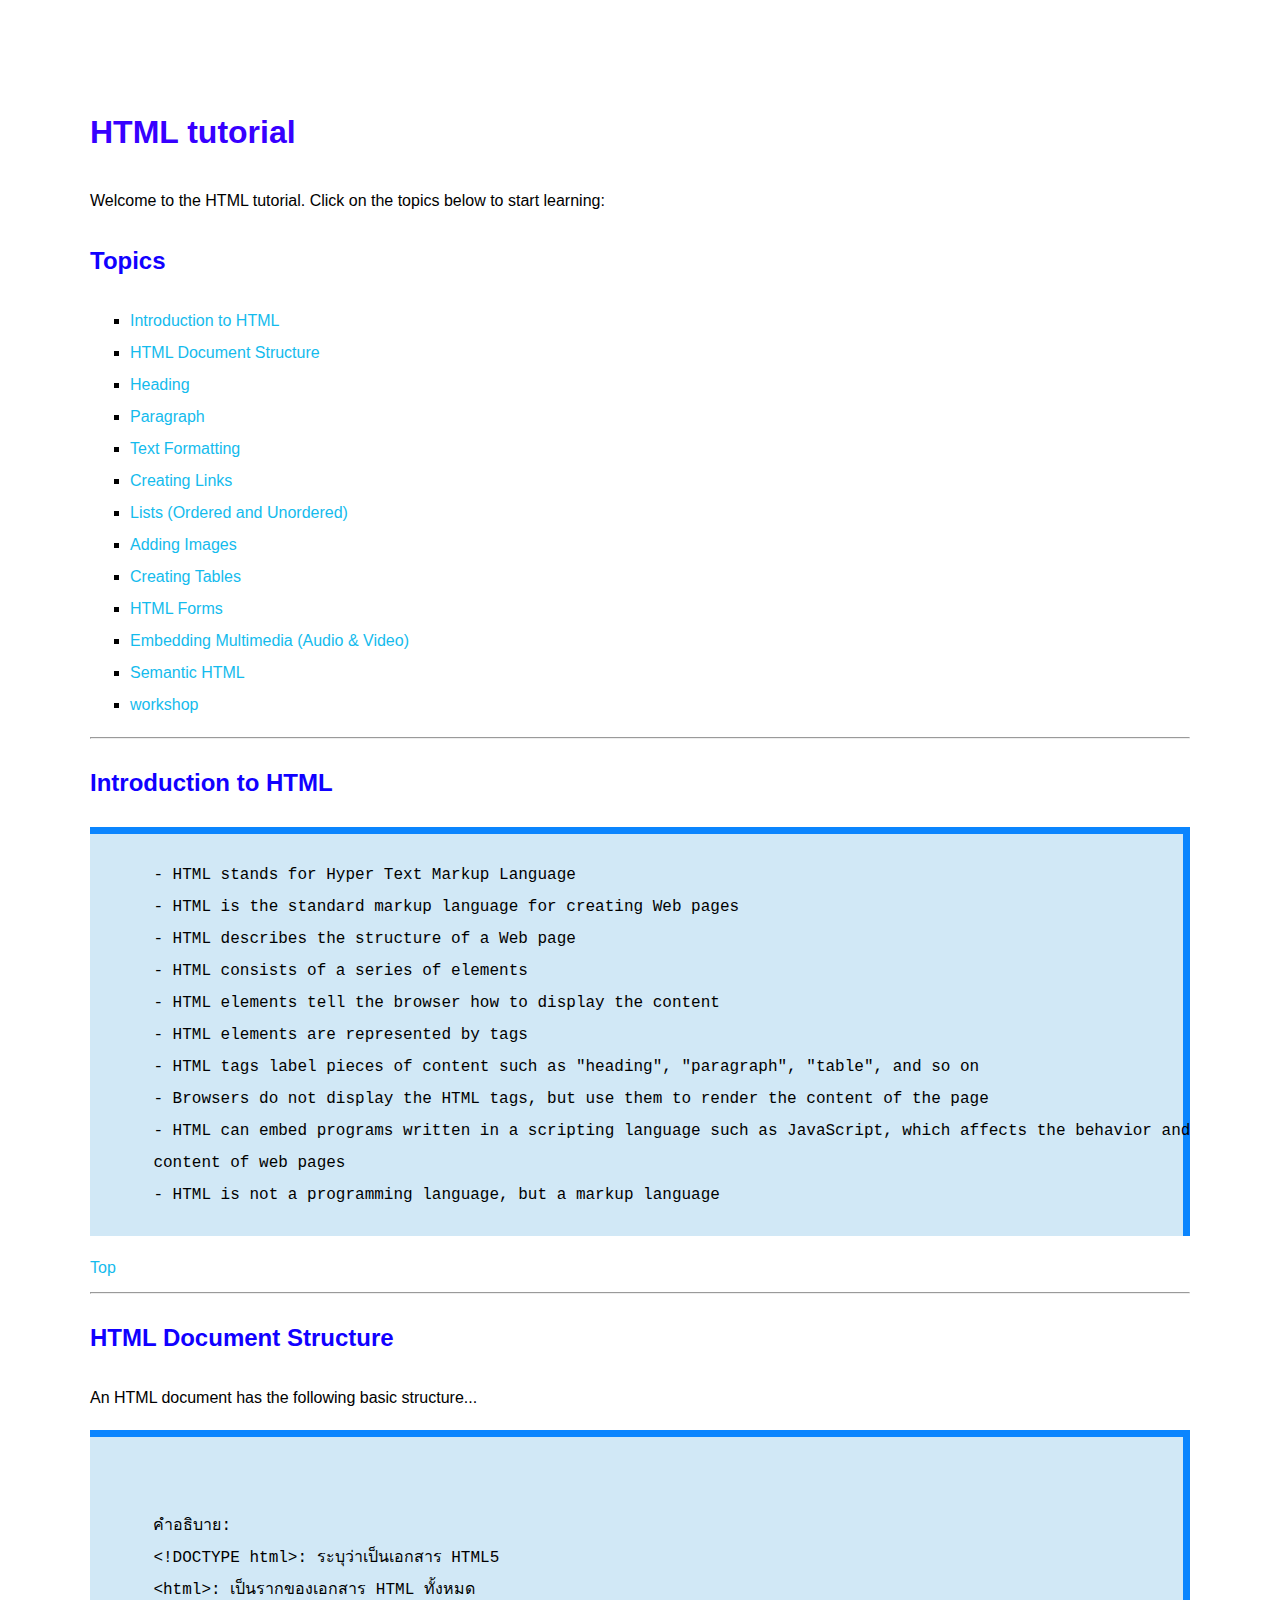
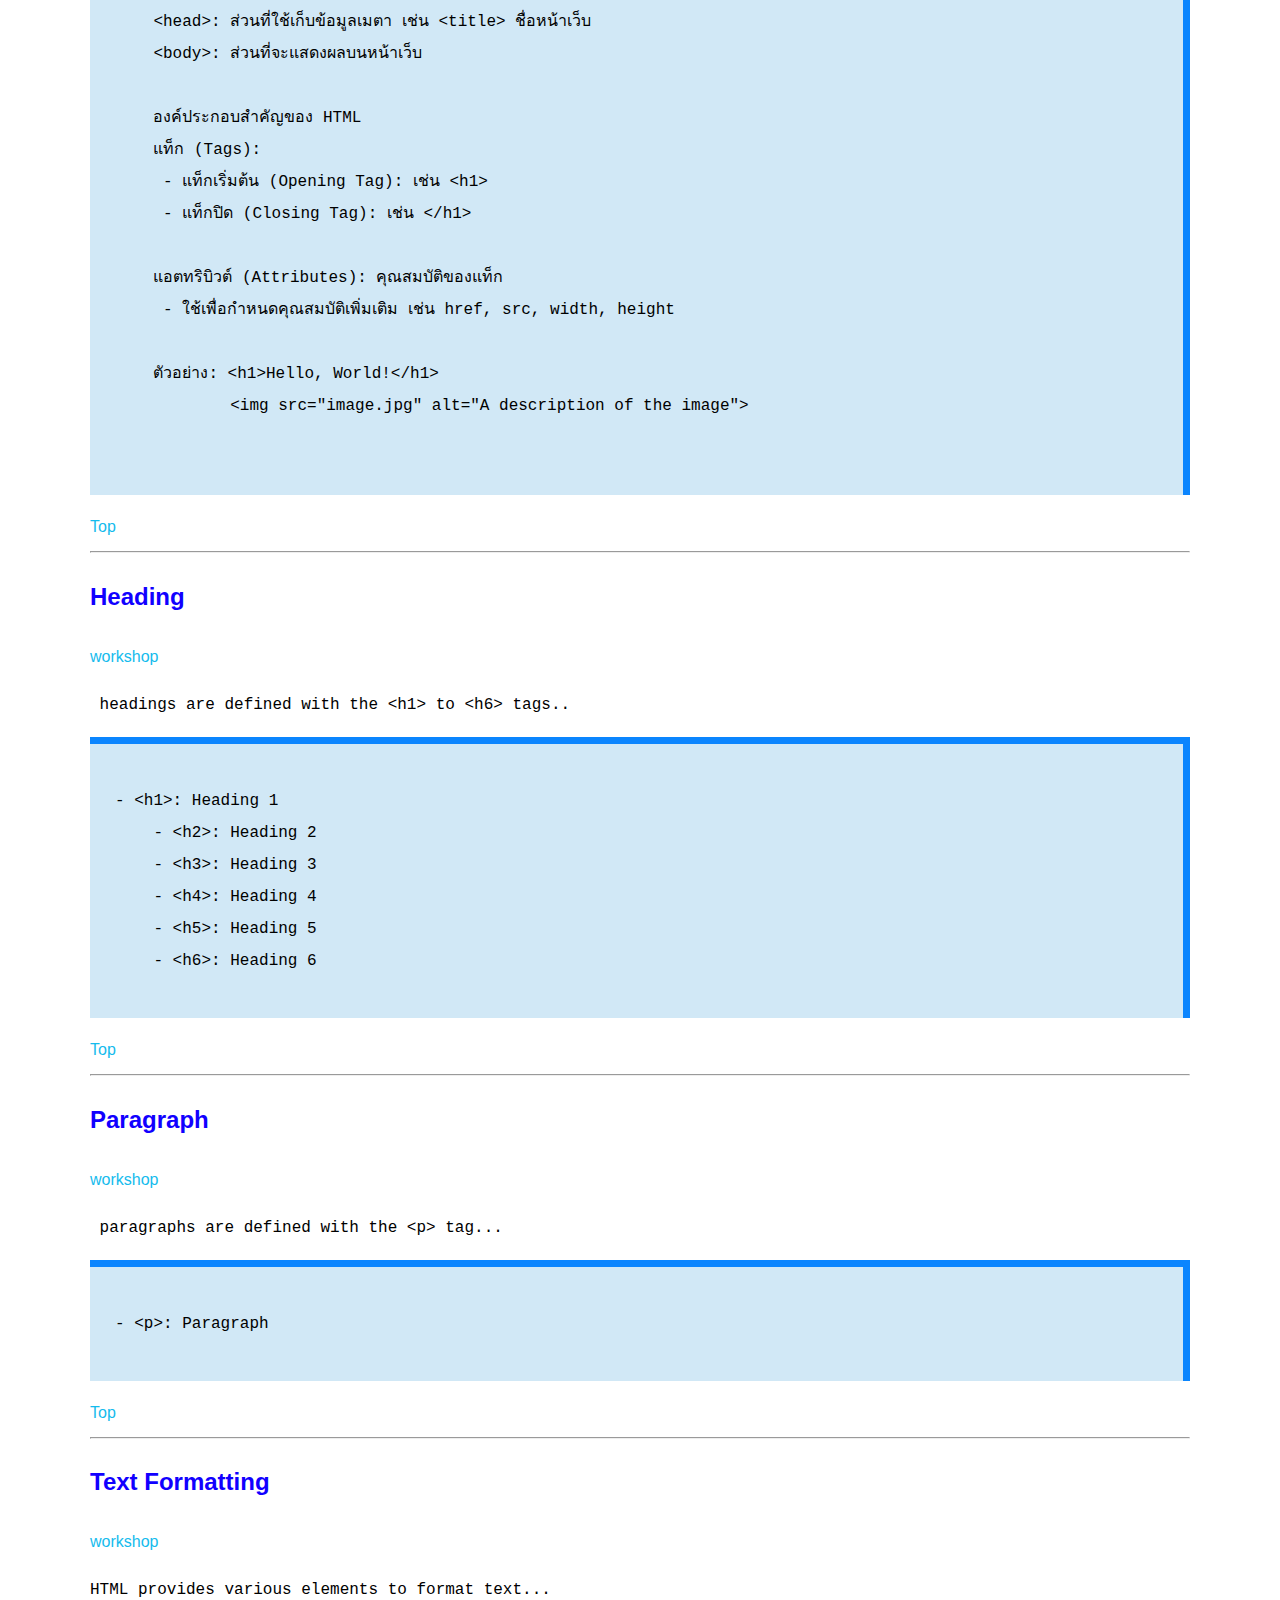
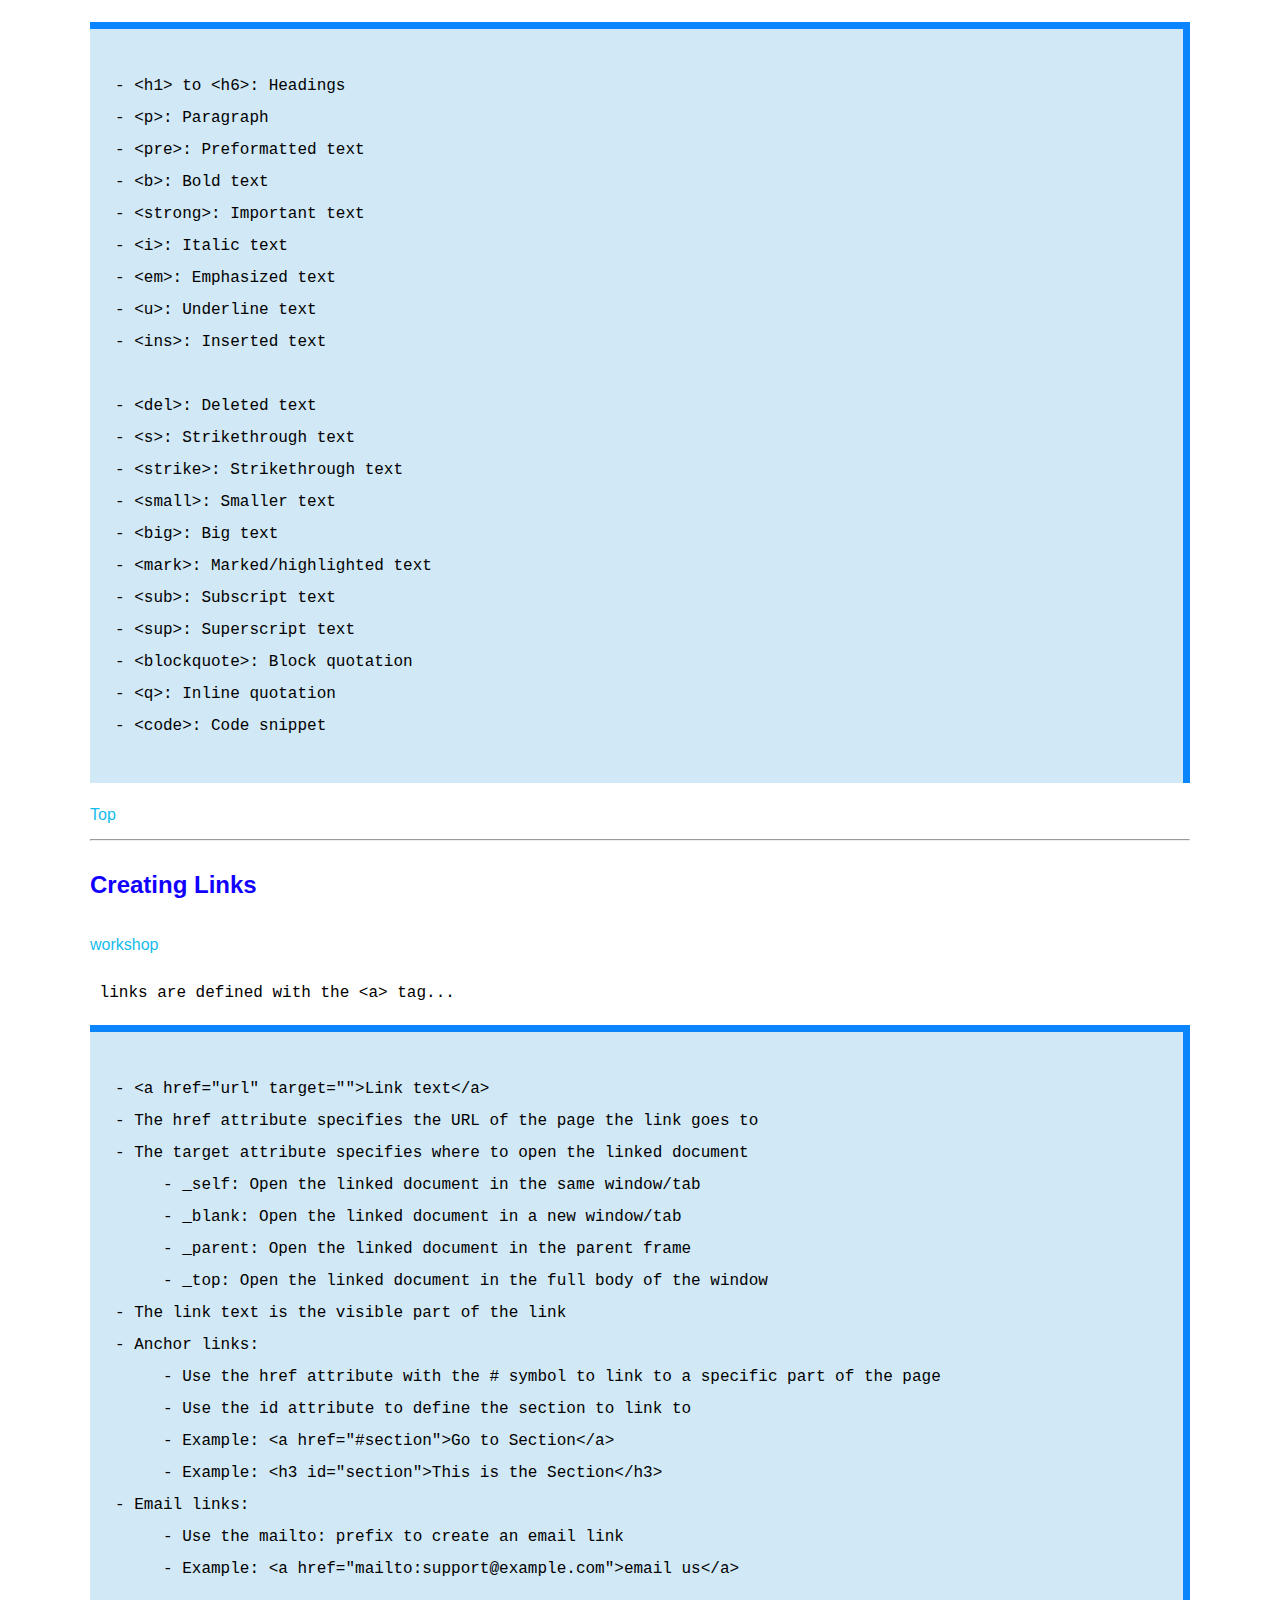
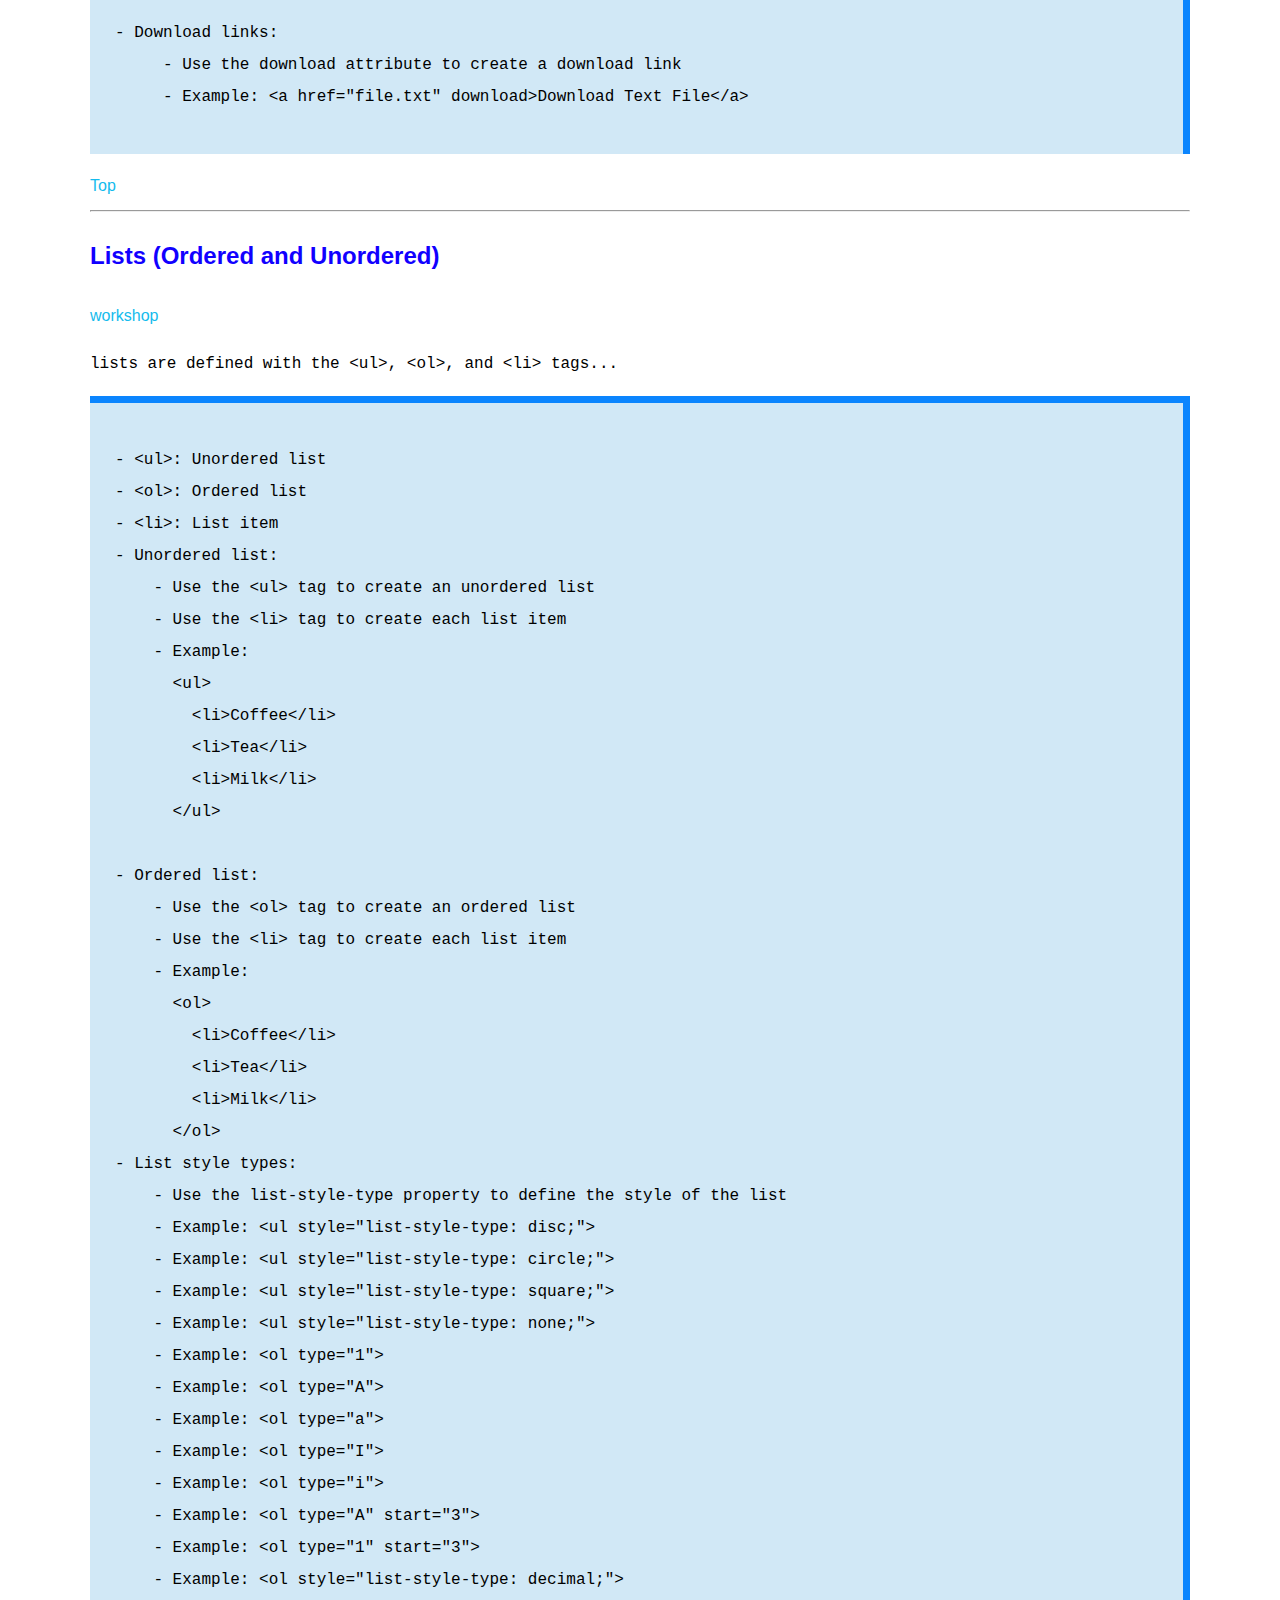
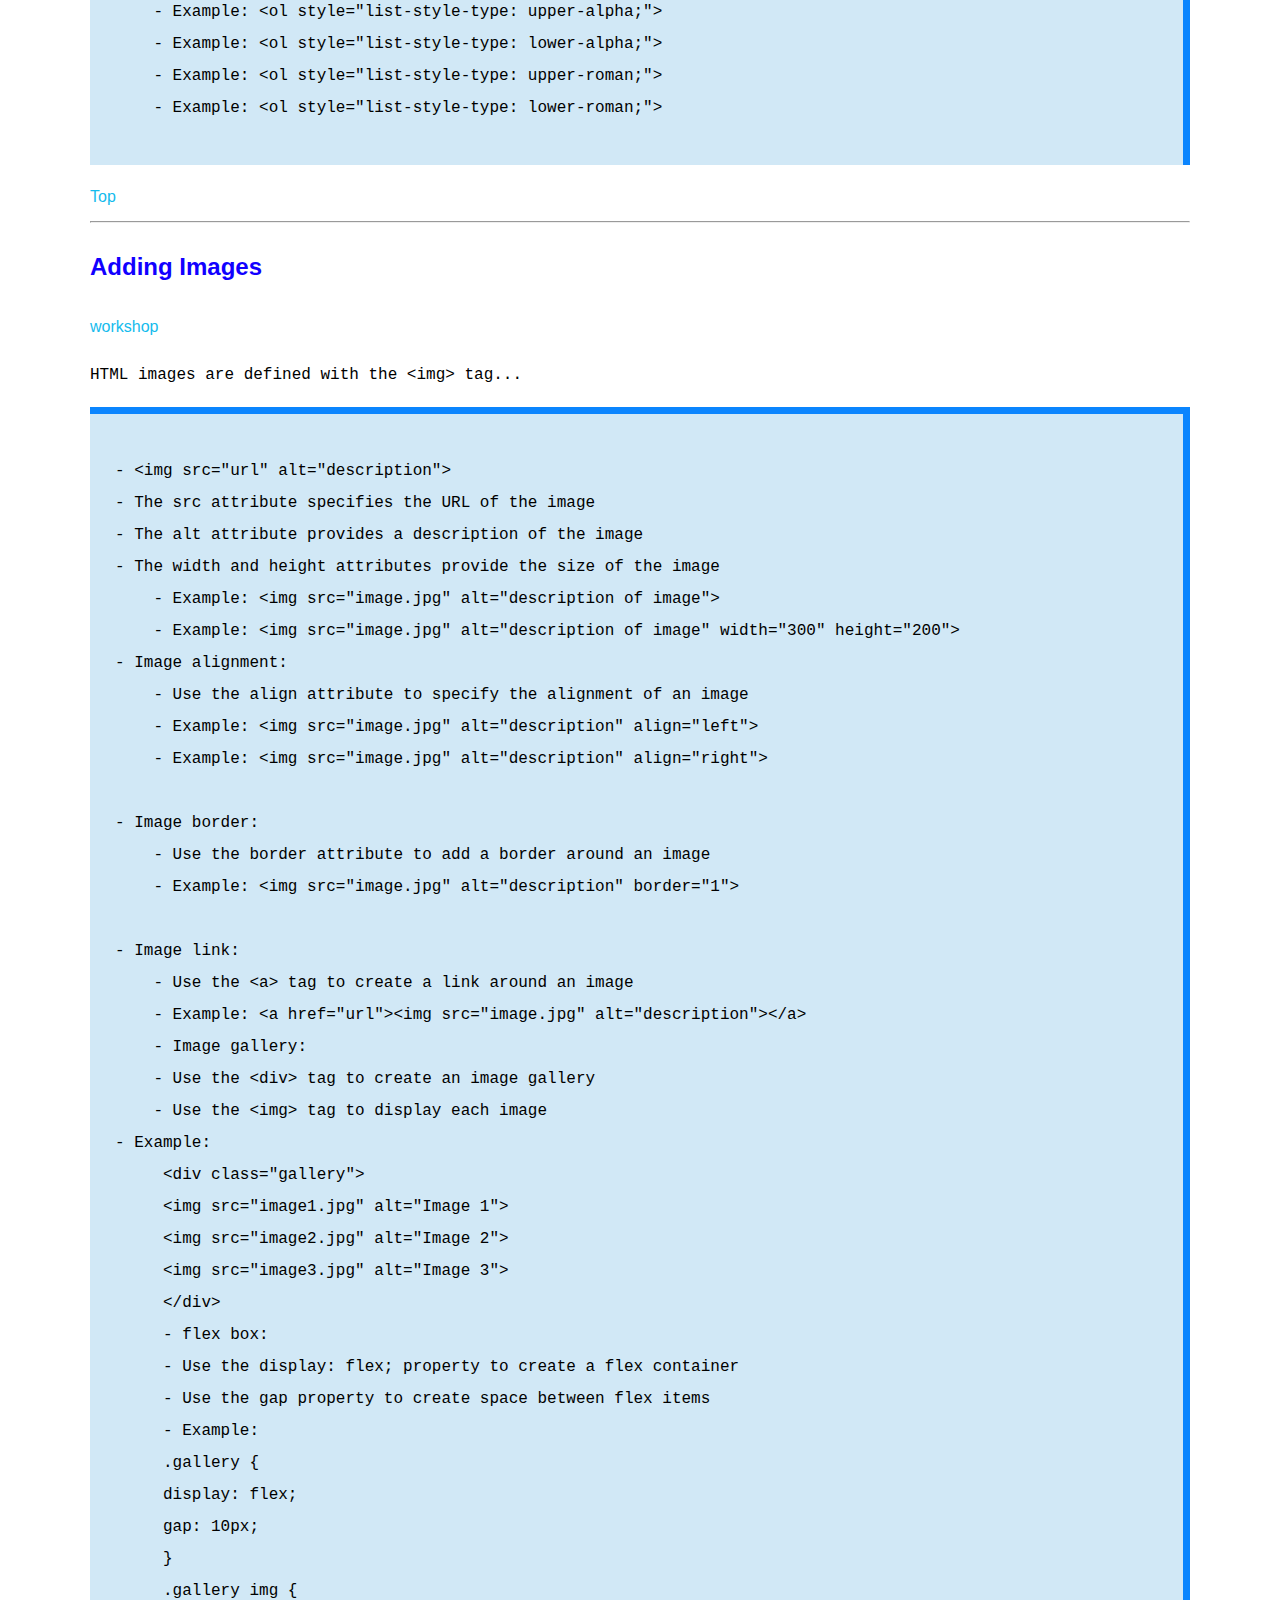
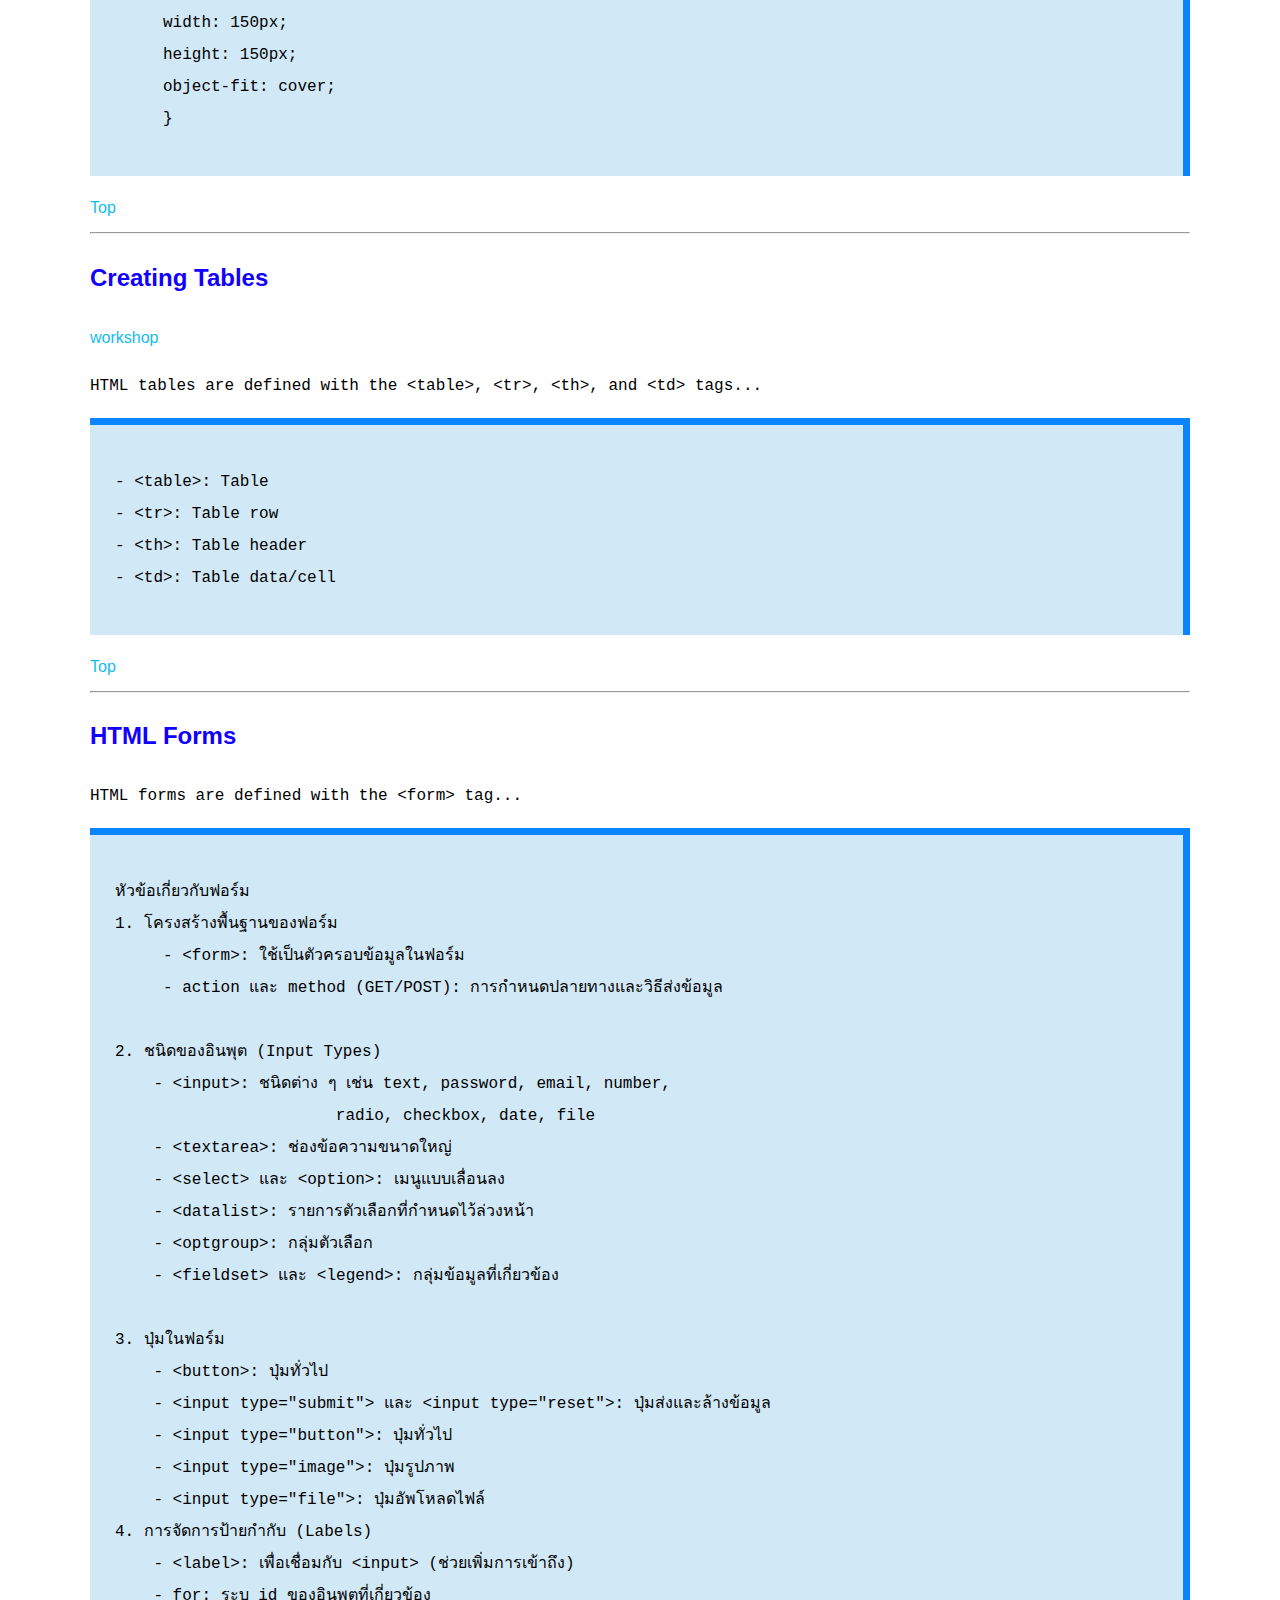
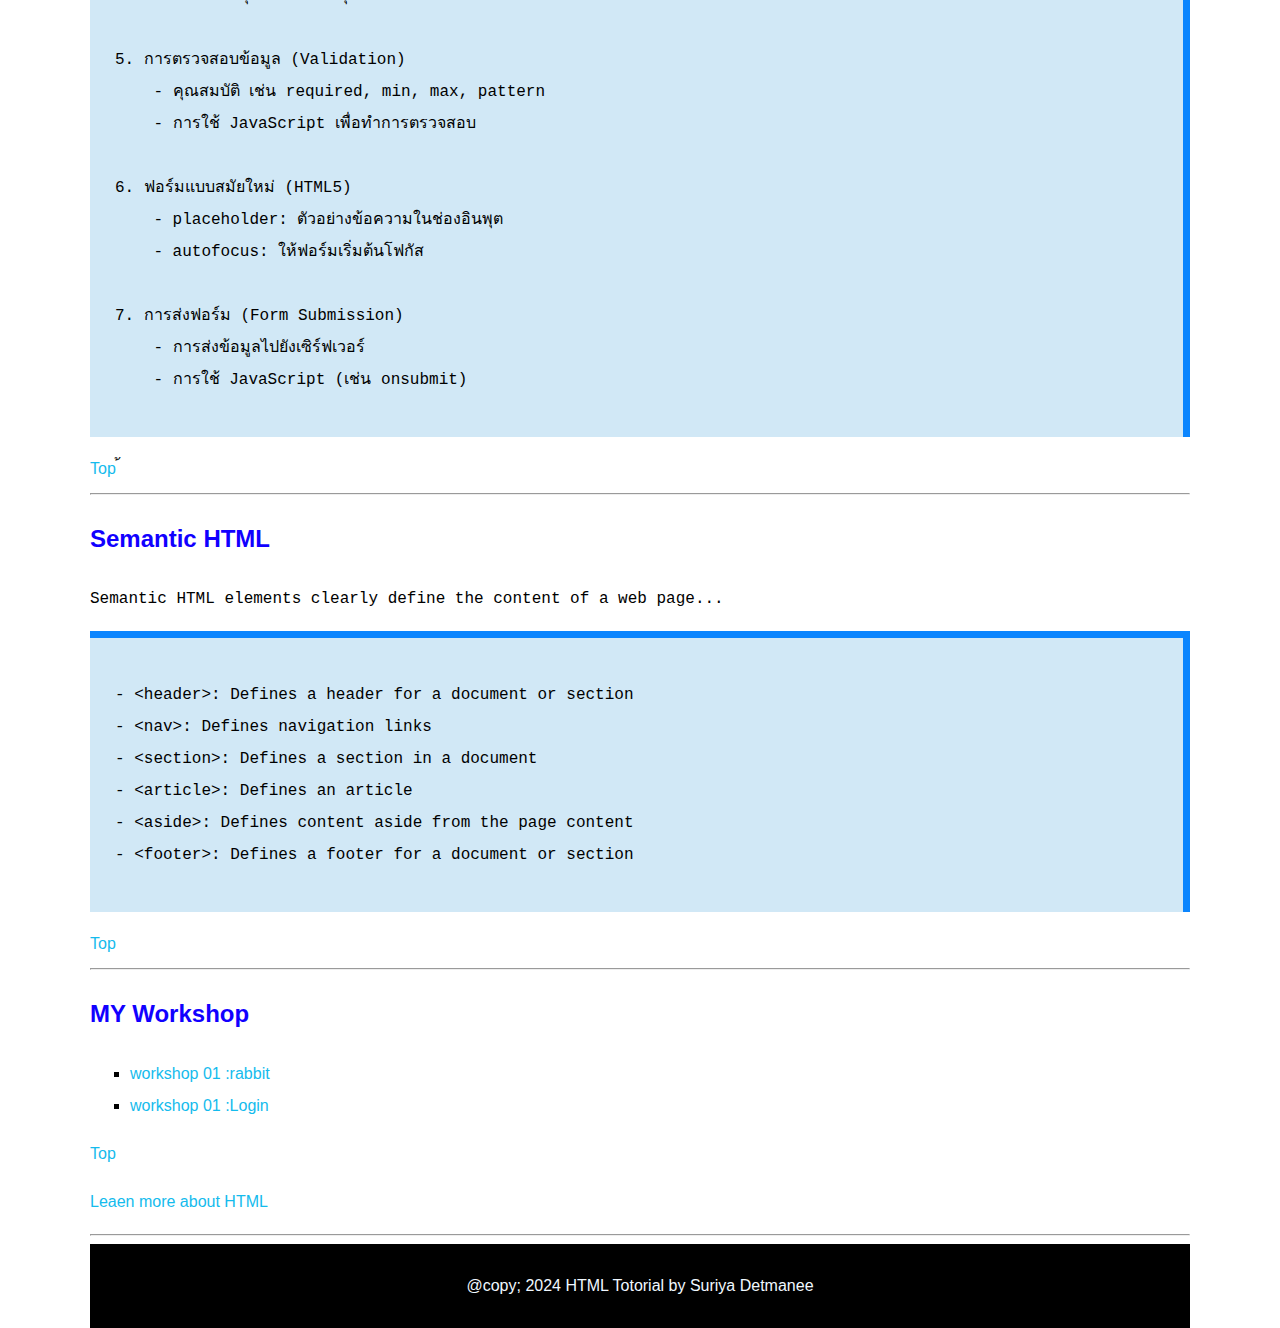
<file: index.html>
<!DOCTYPE html>
<html lang="en">
<head>
    <meta charset="UTF-8">
    <meta name="viewport" content="width=device-width, initial-scale=1.0">
    <title>HTML Tutorials</title>
    <style>

        body {
            font-family :'Segoe UI', Tahoma, Geneva, Verdana, sans-serif;
            margin: 100px 90px 0 90px;
            font-size: 16px; 
            line-height: 2;
        }

        h1{
            color:hsl(253, 100%, 50%);
        }

        h2{
            color:hsl(244, 100%, 50%);
        }

        ul{
            list-style-type: square;
        }

        a{
            text-decoration: none;
            color: hwb(194 8% 7%);
        }

        a:hover {
            text-decoration: underline;
            color: hsl(320, 86%, 67%); 
        }

        pre {
            background-color: rgba(122, 190, 230, 0.349);
            border-top: #0b85fe 7px solid; 
            border-right: #0b85fe 7px solid; 
            padding: 25px;
        }

        footer{
            background-color: black;
            color:aliceblue;
            text-align: center;
            padding-top: 10px;
            padding-bottom: 10px;
            font-size: 16px;
        }
    </style>
</head>
<body>
    <!-- main menu -->
    <h1 style="">HTML tutorial</h1>
    <p>Welcome to the HTML tutorial. Click on the topics below to start learning:</p>
    <h2>Topics</h2>
    <ul>
        <li><a href="#HTML">Introduction to HTML</a></li>
        <li><a href="#>HTML Document Structure">HTML Document Structure</a></li>
        <li><a href="#Heading">Heading</a></li>
        <li><a href="#Paragraph">Paragraph</a></li>
        <li><a href="#Text Formatting">Text Formatting</a></li>
        <li><a href="#Creating Links">Creating Links</a></li>
        <li><a href="#Lists">Lists (Ordered and Unordered)</a></li>
        <li><a href="#Adding Images">Adding Images</a></li>
        <li><a href="#Creating Tables">Creating Tables</a></li>
        <li><a href="#HTML Forms">HTML Forms</a></li>
        <li><a href="#Embedding Multimedia">Embedding Multimedia (Audio & Video)</a></li>
        <li><a href="#Semantic HTML">Semantic HTML</a></li>
        <li><a href="w03_01_heading.html">workshop</a></li>
    </ul>
    <hr>

    <!-- Section 1 -->
     <h2 id="HTML">Introduction to HTML </h2>
    <pre>
    - HTML stands for Hyper Text Markup Language
    - HTML is the standard markup language for creating Web pages
    - HTML describes the structure of a Web page
    - HTML consists of a series of elements
    - HTML elements tell the browser how to display the content
    - HTML elements are represented by tags
    - HTML tags label pieces of content such as "heading", "paragraph", "table", and so on
    - Browsers do not display the HTML tags, but use them to render the content of the page
    - HTML can embed programs written in a scripting language such as JavaScript, which affects the behavior and 
    content of web pages
    - HTML is not a programming language, but a markup language </pre>
    <a href="#">Top</a>
    <hr>

    <!-- Section 2 -->
        <h2 id=">HTML Document Structure">HTML Document Structure</h2>
        <p>An HTML document has the following basic structure... </p>
    <pre><xmp>
    คำอธิบาย: 
    <!DOCTYPE html>: ระบุว่าเป็นเอกสาร HTML5 
    <html>: เป็นรากของเอกสาร HTML ทั้งหมด 
    <head>: ส่วนที่ใช้เก็บข้อมูลเมตา เช่น <title> ชื่อหน้าเว็บ 
    <body>: ส่วนที่จะแสดงผลบนหน้าเว็บ 
 
    องค์ประกอบสำคัญของ HTML 
    แท็ก (Tags): 
     - แท็กเริ่มต้น (Opening Tag): เช่น <h1> 
     - แท็กปิด (Closing Tag): เช่น </h1> 
 
    แอตทริบิวต์ (Attributes): คุณสมบัติของแท็ก 
     - ใช้เพื่อกำหนดคุณสมบัติเพิ่มเติม เช่น href, src, width, height 
      
    ตัวอย่าง: <h1>Hello, World!</h1> 
            <img src="image.jpg" alt="A description of the image">   
    </xmp></pre>
    <a href="#">Top</a>
    <hr>

    <!-- Section 3 -->
    <h2 id="Heading">Heading</h2>
    <a href="http://127.0.0.1:5500/w03_01_heading.html">workshop</a>
    <p><xmp> headings are defined with the <h1> to <h6> tags..</xmp></p>

    <pre><xmp>- <h1>: Heading 1
    - <h2>: Heading 2
    - <h3>: Heading 3
    - <h4>: Heading 4
    - <h5>: Heading 5
    - <h6>: Heading 6</xmp></pre>
    <a href="#">Top</a>
    <hr>

<!-- Section 4 -->
<h2 id="Paragraph">Paragraph</h2>
<a href="">workshop</a>
<p><xmp> paragraphs are defined with the <p> tag...</xmp></p>
 <pre><xmp>- <p>: Paragraph</xmp></pre>
 <a href="#">Top</a>
<hr>

<!-- Section 5 -->
 <h2 id="text Formatting">Text Formatting</h2>
<a href="">workshop</a>
<p><xmp>HTML provides various elements to format text...</xmp></p>
 
<pre><xmp>- <h1> to <h6>: Headings
- <p>: Paragraph
- <pre>: Preformatted text
- <b>: Bold text
- <strong>: Important text
- <i>: Italic text
- <em>: Emphasized text
- <u>: Underline text
- <ins>: Inserted text

- <del>: Deleted text
- <s>: Strikethrough text
- <strike>: Strikethrough text
- <small>: Smaller text
- <big>: Big text
- <mark>: Marked/highlighted text
- <sub>: Subscript text
- <sup>: Superscript text
- <blockquote>: Block quotation
- <q>: Inline quotation
- <code>: Code snippet</xmp></pre>
<a href="#">Top</a>
<hr>

<!-- Section 6 -->
<h2 id="Creating">Creating Links</h2>
<a href="">workshop</a>
<p><xmp> links are defined with the <a> tag...</xmp></p>
 <pre><xmp>- <a href="url" target="">Link text</a>
- The href attribute specifies the URL of the page the link goes to
- The target attribute specifies where to open the linked document
     - _self: Open the linked document in the same window/tab
     - _blank: Open the linked document in a new window/tab
     - _parent: Open the linked document in the parent frame
     - _top: Open the linked document in the full body of the window
- The link text is the visible part of the link
- Anchor links:
     - Use the href attribute with the # symbol to link to a specific part of the page
     - Use the id attribute to define the section to link to
     - Example: <a href="#section">Go to Section</a>
     - Example: <h3 id="section">This is the Section</h3>
- Email links:
     - Use the mailto: prefix to create an email link
     - Example: <a href="mailto:support@example.com">email us</a>

- Download links:
     - Use the download attribute to create a download link
     - Example: <a href="file.txt" download>Download Text File</a></xmp></pre>
<a href="#">Top</a>
<hr>

<!-- Section 7 -->
 <h2 id="list">Lists (Ordered and Unordered)</h2>
<a href="">workshop</a>
<p><xmp>lists are defined with the <ul>, <ol>, and <li> tags...</xmp></p>
 <pre><xmp>- <ul>: Unordered list
- <ol>: Ordered list
- <li>: List item
- Unordered list:
    - Use the <ul> tag to create an unordered list
    - Use the <li> tag to create each list item
    - Example:
      <ul>
        <li>Coffee</li>
        <li>Tea</li>
        <li>Milk</li>
      </ul>

- Ordered list:
    - Use the <ol> tag to create an ordered list
    - Use the <li> tag to create each list item
    - Example:
      <ol>
        <li>Coffee</li>
        <li>Tea</li>
        <li>Milk</li>
      </ol>
- List style types:
    - Use the list-style-type property to define the style of the list
    - Example: <ul style="list-style-type: disc;">
    - Example: <ul style="list-style-type: circle;">
    - Example: <ul style="list-style-type: square;">
    - Example: <ul style="list-style-type: none;">
    - Example: <ol type="1">
    - Example: <ol type="A">
    - Example: <ol type="a">
    - Example: <ol type="I">
    - Example: <ol type="i">
    - Example: <ol type="A" start="3">
    - Example: <ol type="1" start="3">
    - Example: <ol style="list-style-type: decimal;">
    - Example: <ol style="list-style-type: upper-alpha;">
    - Example: <ol style="list-style-type: lower-alpha;">
    - Example: <ol style="list-style-type: upper-roman;">
    - Example: <ol style="list-style-type: lower-roman;"></xmp></pre>
<a href="#">Top</a>
<hr>

<!-- Section 8 -->
 <h2 id="Adding">Adding Images</h2>
<a href="">workshop</a>
<p><xmp>HTML images are defined with the <img> tag...</xmp></p>
<pre><xmp>- <img src="url" alt="description">
- The src attribute specifies the URL of the image
- The alt attribute provides a description of the image
- The width and height attributes provide the size of the image
    - Example: <img src="image.jpg" alt="description of image">
    - Example: <img src="image.jpg" alt="description of image" width="300" height="200">
- Image alignment:
    - Use the align attribute to specify the alignment of an image
    - Example: <img src="image.jpg" alt="description" align="left">
    - Example: <img src="image.jpg" alt="description" align="right">
     
- Image border:
    - Use the border attribute to add a border around an image
    - Example: <img src="image.jpg" alt="description" border="1">
     
- Image link:
    - Use the <a> tag to create a link around an image
    - Example: <a href="url"><img src="image.jpg" alt="description"></a>
    - Image gallery:
    - Use the <div> tag to create an image gallery
    - Use the <img> tag to display each image
- Example:
     <div class="gallery">
     <img src="image1.jpg" alt="Image 1">
     <img src="image2.jpg" alt="Image 2">
     <img src="image3.jpg" alt="Image 3">
     </div>
     - flex box:
     - Use the display: flex; property to create a flex container
     - Use the gap property to create space between flex items
     - Example:
     .gallery {
     display: flex;
     gap: 10px;
     }
     .gallery img {
     width: 150px;
     height: 150px;
     object-fit: cover;
     }</xmp></pre>

<a href="#">Top</a>
<hr>

<!-- Section 9 -->
 <h2 id="Tables">Creating Tables</h2>
<a href="">workshop</a>
<p><xmp>HTML tables are defined with the <table>, <tr>, <th>, and <td> tags...</xmp></p>
 <pre><xmp>- <table>: Table
- <tr>: Table row
- <th>: Table header
- <td>: Table data/cell</xmp></pre>
<a href="">Top</a>
<hr>

<!-- Section 10 -->
<h2 id="Forms">HTML Forms</h2>
<p><xmp>HTML forms are defined with the <form> tag...</xmp></p>
 <pre><xmp>หัวข้อเกี่ยวกับฟอร์ม
1. โครงสร้างพื้นฐานของฟอร์ม
     - <form>: ใช้เป็นตัวครอบข้อมูลในฟอร์ม
     - action และ method (GET/POST): การกำหนดปลายทางและวิธีส่งข้อมูล

2. ชนิดของอินพุต (Input Types)
    - <input>: ชนิดต่าง ๆ เช่น text, password, email, number,
                       radio, checkbox, date, file
    - <textarea>: ช่องข้อความขนาดใหญ่
    - <select> และ <option>: เมนูแบบเลื่อนลง
    - <datalist>: รายการตัวเลือกที่กำหนดไว้ล่วงหน้า
    - <optgroup>: กลุ่มตัวเลือก
    - <fieldset> และ <legend>: กลุ่มข้อมูลที่เกี่ยวข้อง

3. ปุ่มในฟอร์ม
    - <button>: ปุ่มทั่วไป
    - <input type="submit"> และ <input type="reset">: ปุ่มส่งและล้างข้อมูล
    - <input type="button">: ปุ่มทั่วไป
    - <input type="image">: ปุ่มรูปภาพ
    - <input type="file">: ปุ่มอัพโหลดไฟล์
4. การจัดการป้ายกำกับ (Labels)
    - <label>: เพื่อเชื่อมกับ <input> (ช่วยเพิ่มการเข้าถึง)
    - for: ระบุ id ของอินพุตที่เกี่ยวข้อง

5. การตรวจสอบข้อมูล (Validation)
    - คุณสมบัติ เช่น required, min, max, pattern
    - การใช้ JavaScript เพื่อทำการตรวจสอบ

6. ฟอร์มแบบสมัยใหม่ (HTML5)
    - placeholder: ตัวอย่างข้อความในช่องอินพุต
    - autofocus: ให้ฟอร์มเริ่มต้นโฟกัส

7. การส่งฟอร์ม (Form Submission)
    - การส่งข้อมูลไปยังเซิร์ฟเวอร์
    - การใช้ JavaScript (เช่น onsubmit)</xmp></pre>
<a href="#">Top</a>
้<hr>

<!-- Section 11 -->
<h2 id="Semantic">Semantic HTML</h2>
<p><xmp>Semantic HTML elements clearly define the content of a web page...</xmp></p>
<pre><xmp>- <header>: Defines a header for a document or section
- <nav>: Defines navigation links
- <section>: Defines a section in a document
- <article>: Defines an article
- <aside>: Defines content aside from the page content
- <footer>: Defines a footer for a document or section</xmp></pre>
<a href="#">Top</a>
<hr>

    <h2 id="MY Workshop">MY Workshop</h2>
    <ul>
        <li><a href="">workshop 01 :rabbit</a></li>
        <li><a href="">workshop 01 :Login</a></li>
       </ul>
       <a href="#">Top</a>
    
    <p><a href="https://www.w3schools.com/">Leaen more about HTML</a></p>
    <hr>
    <footer>
        <p>@copy; 2024 HTML Totorial by Suriya Detmanee</p>
    </footer>

<!-- Suriya Detmanee 674230031 67/43-->
</body>
</html>
</file>
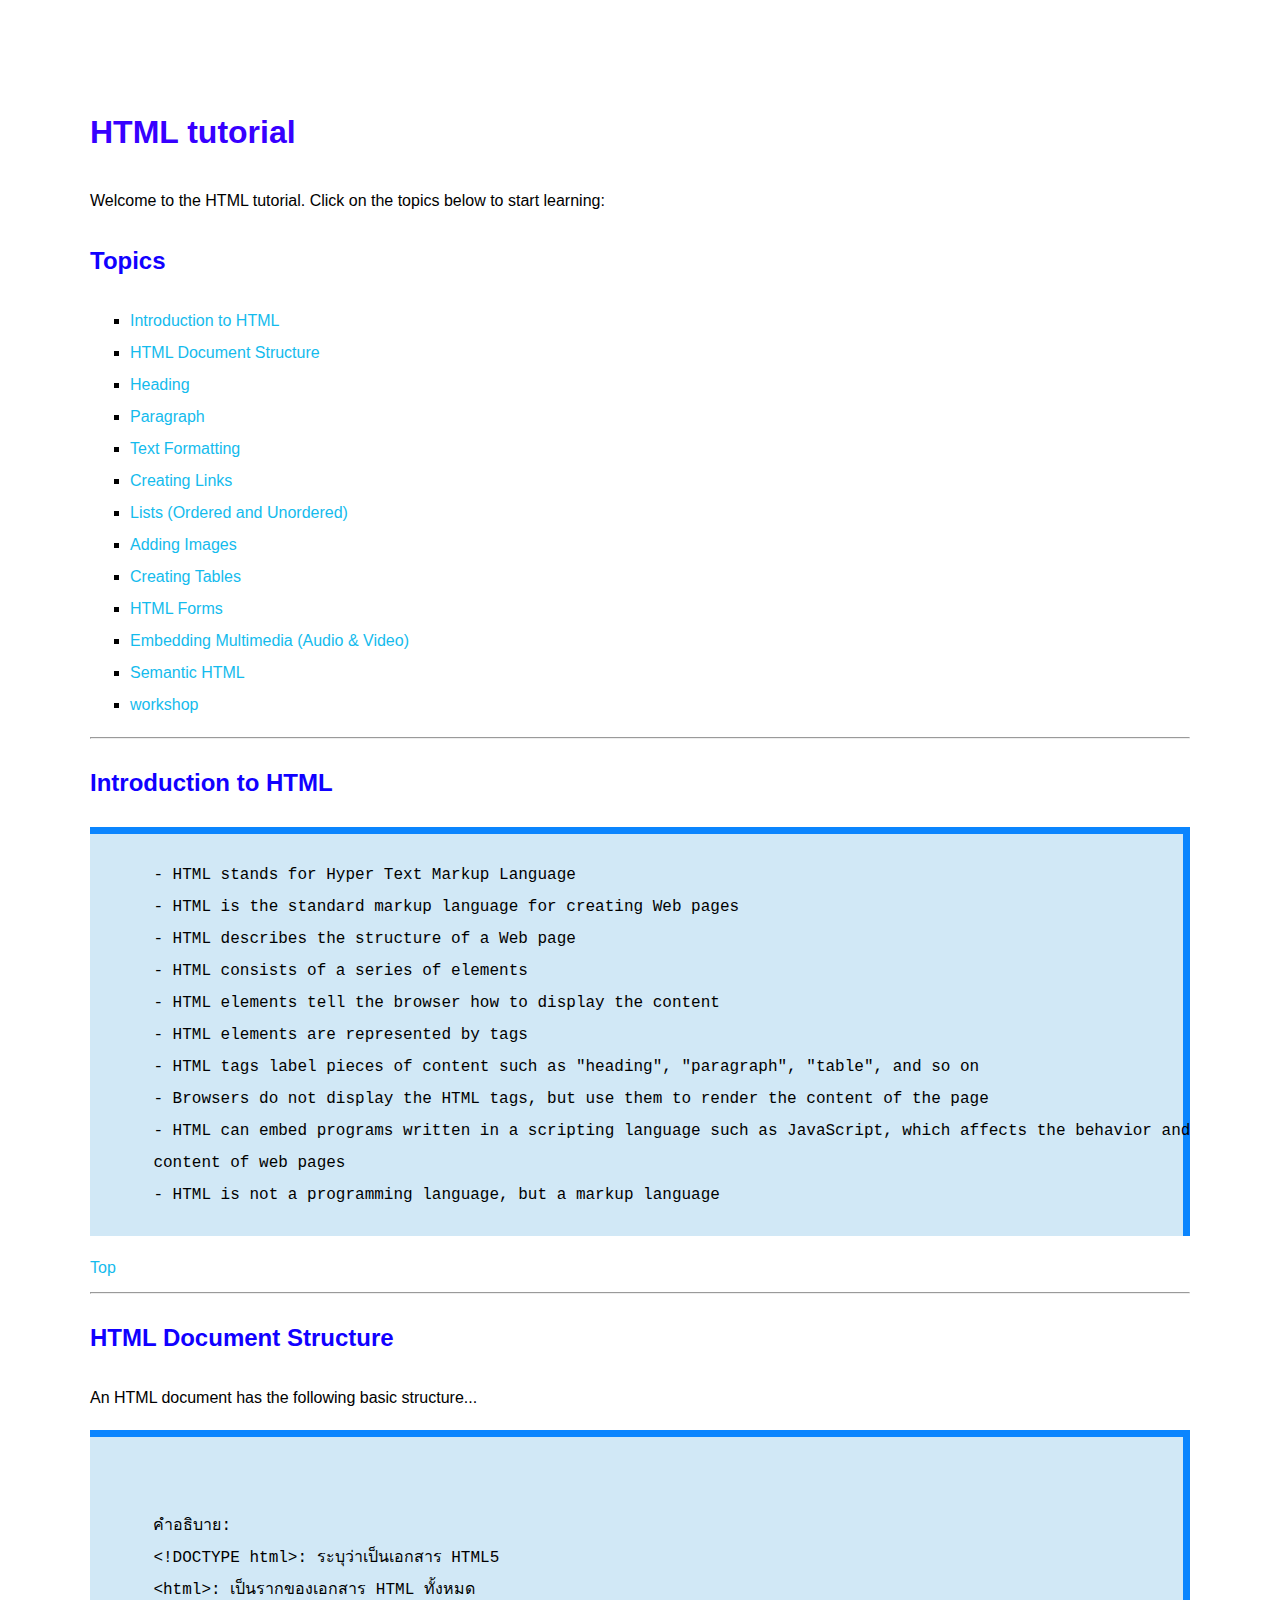
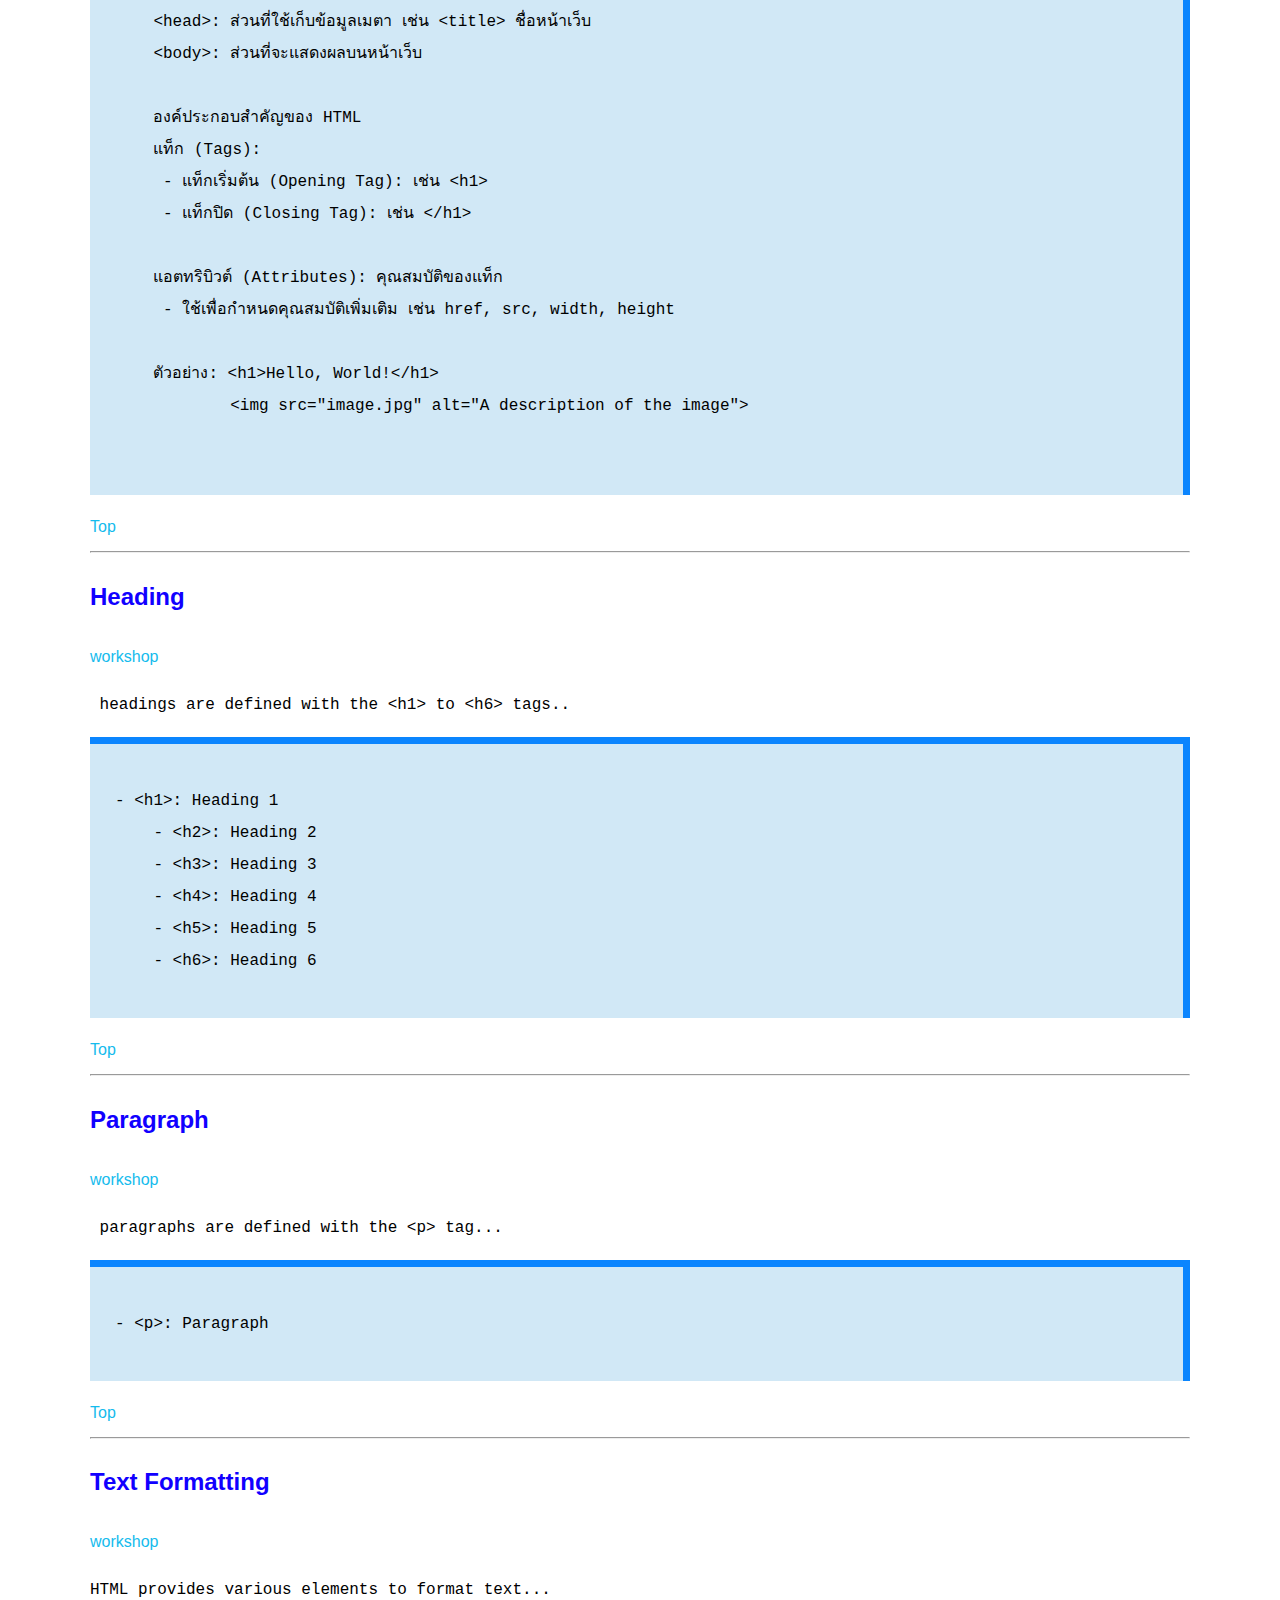
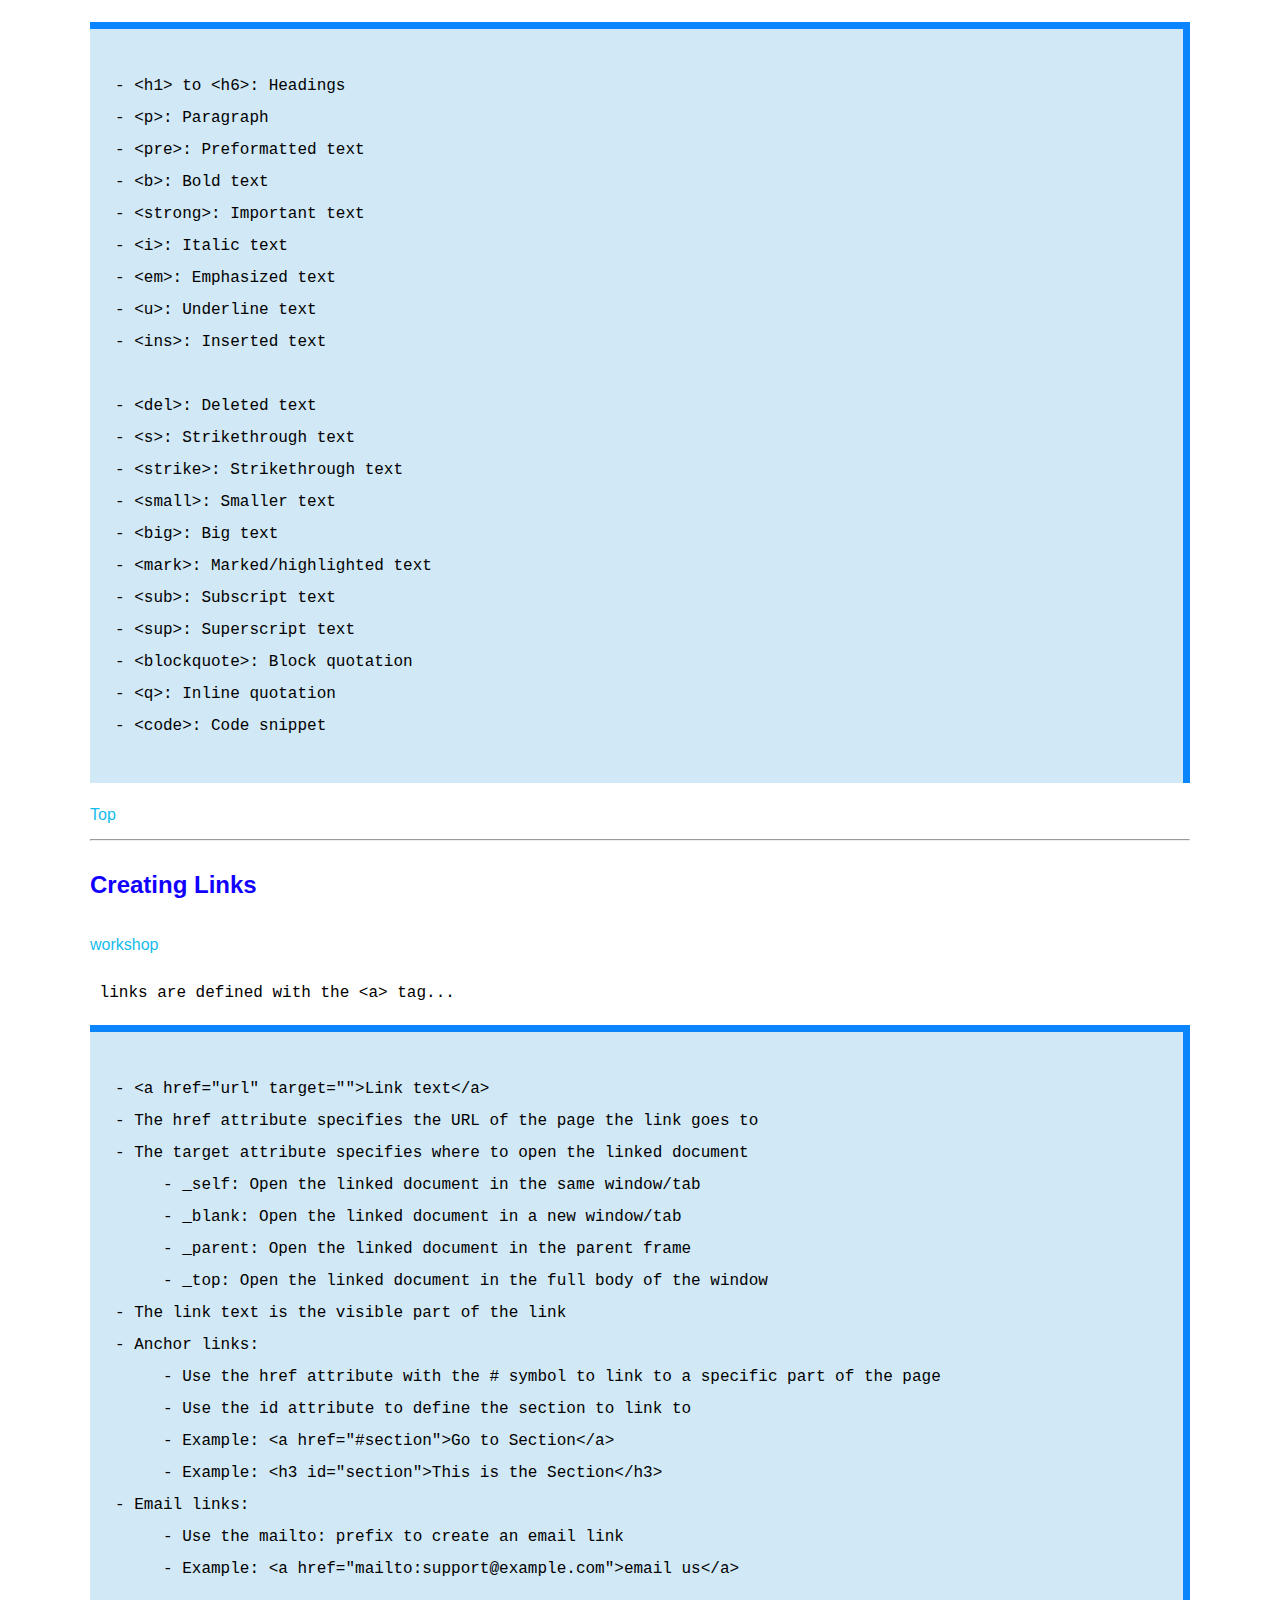
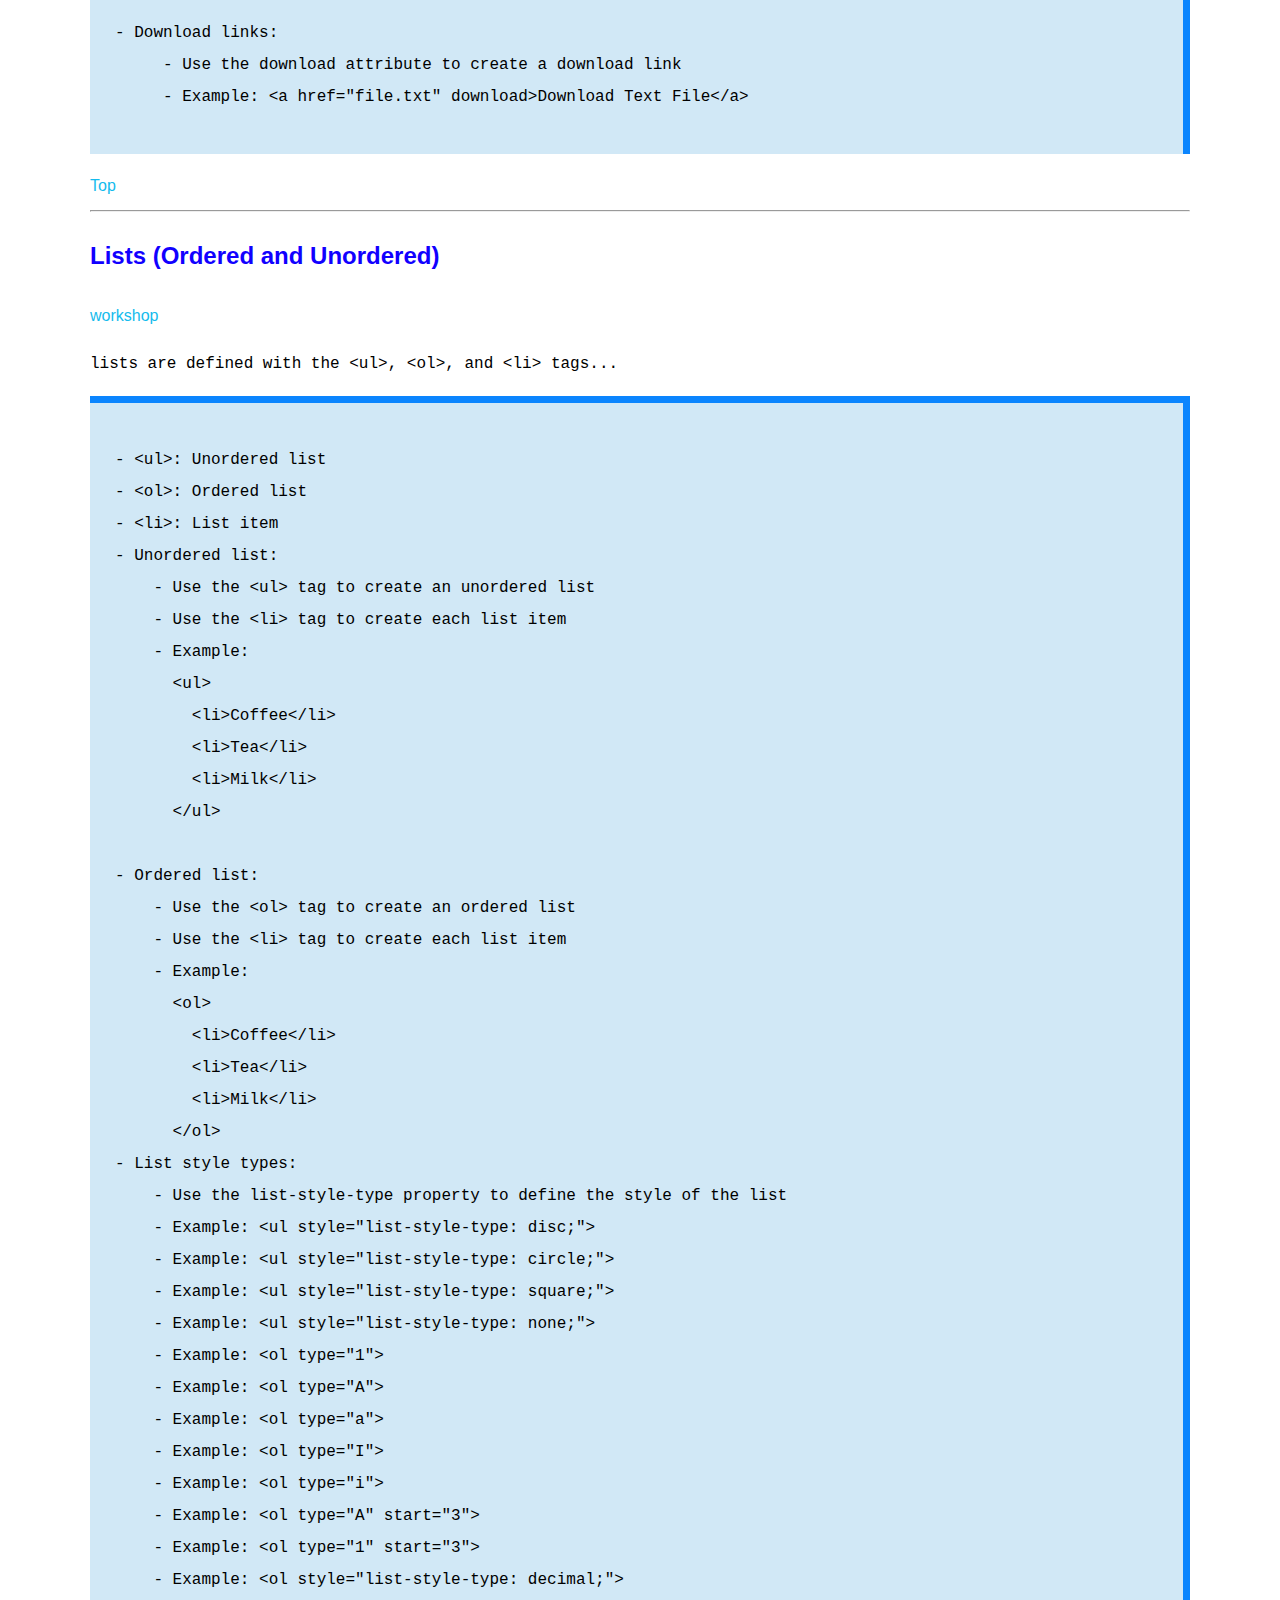
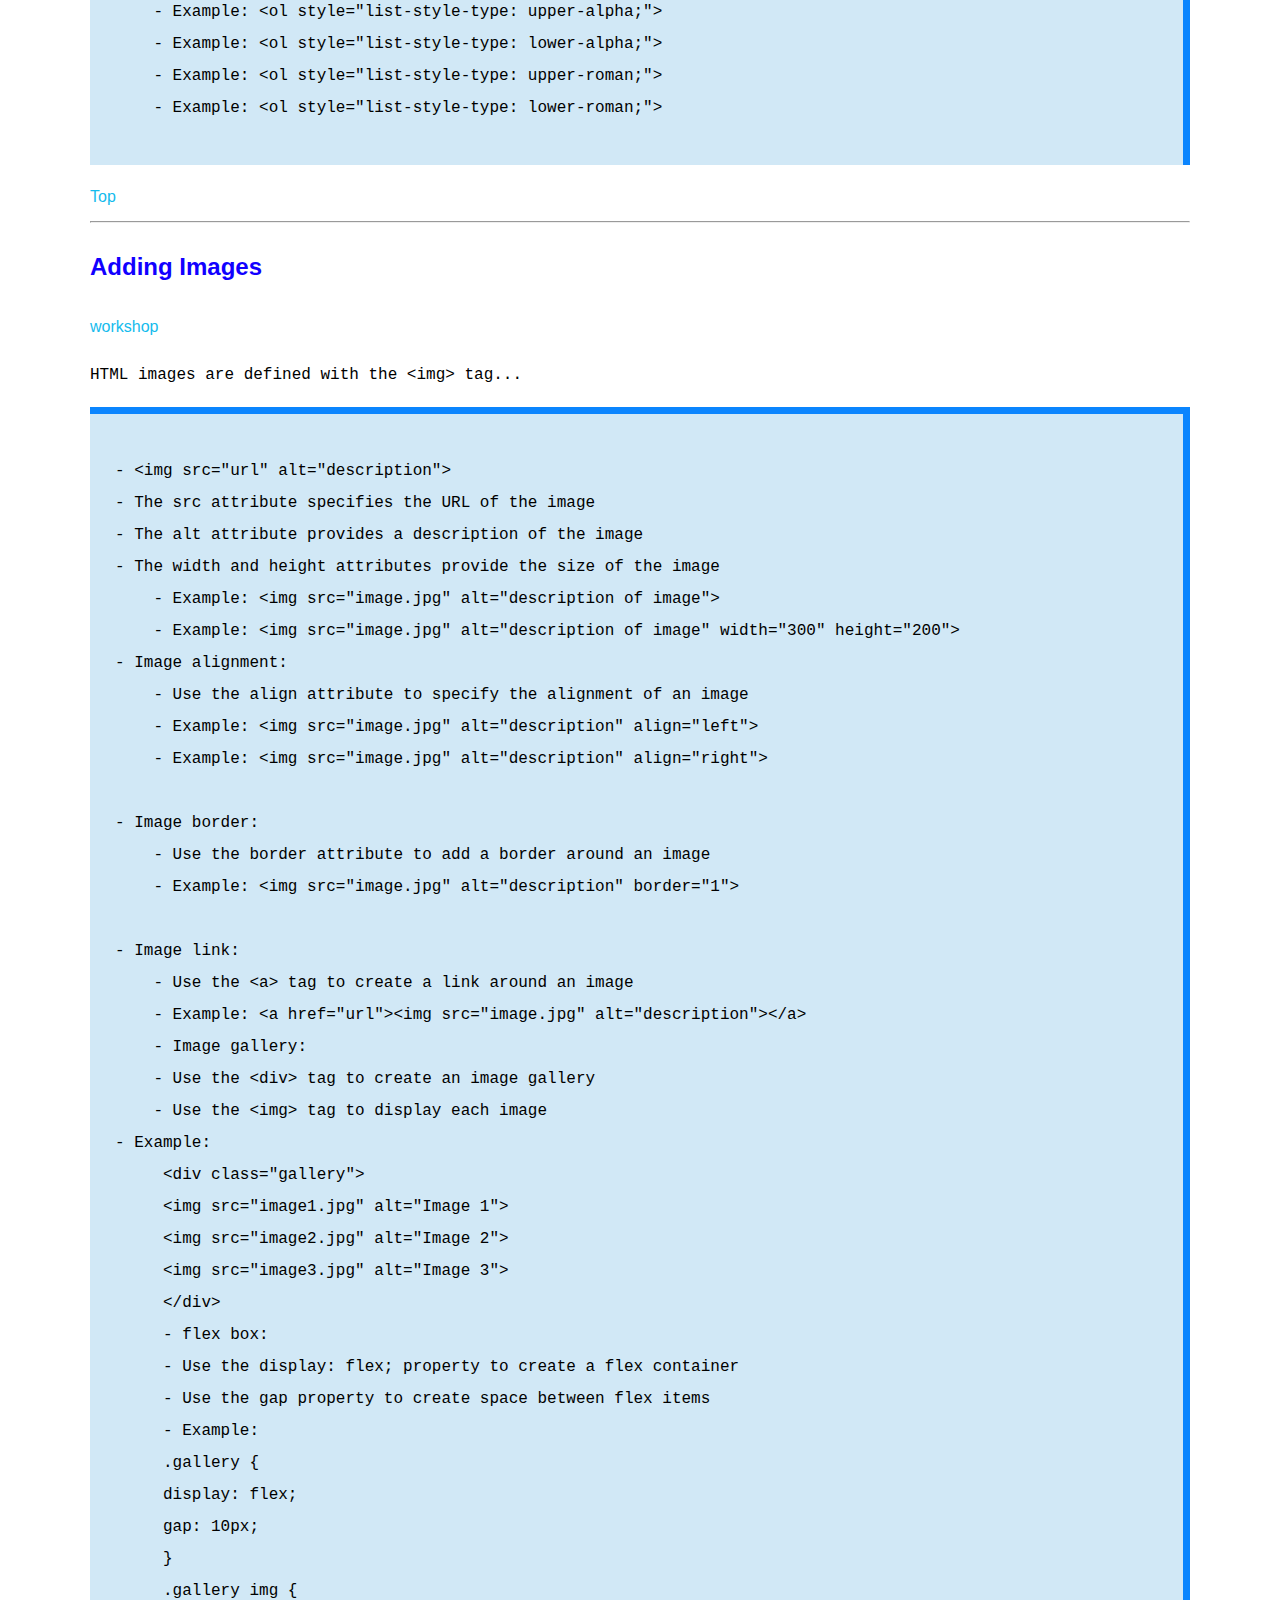
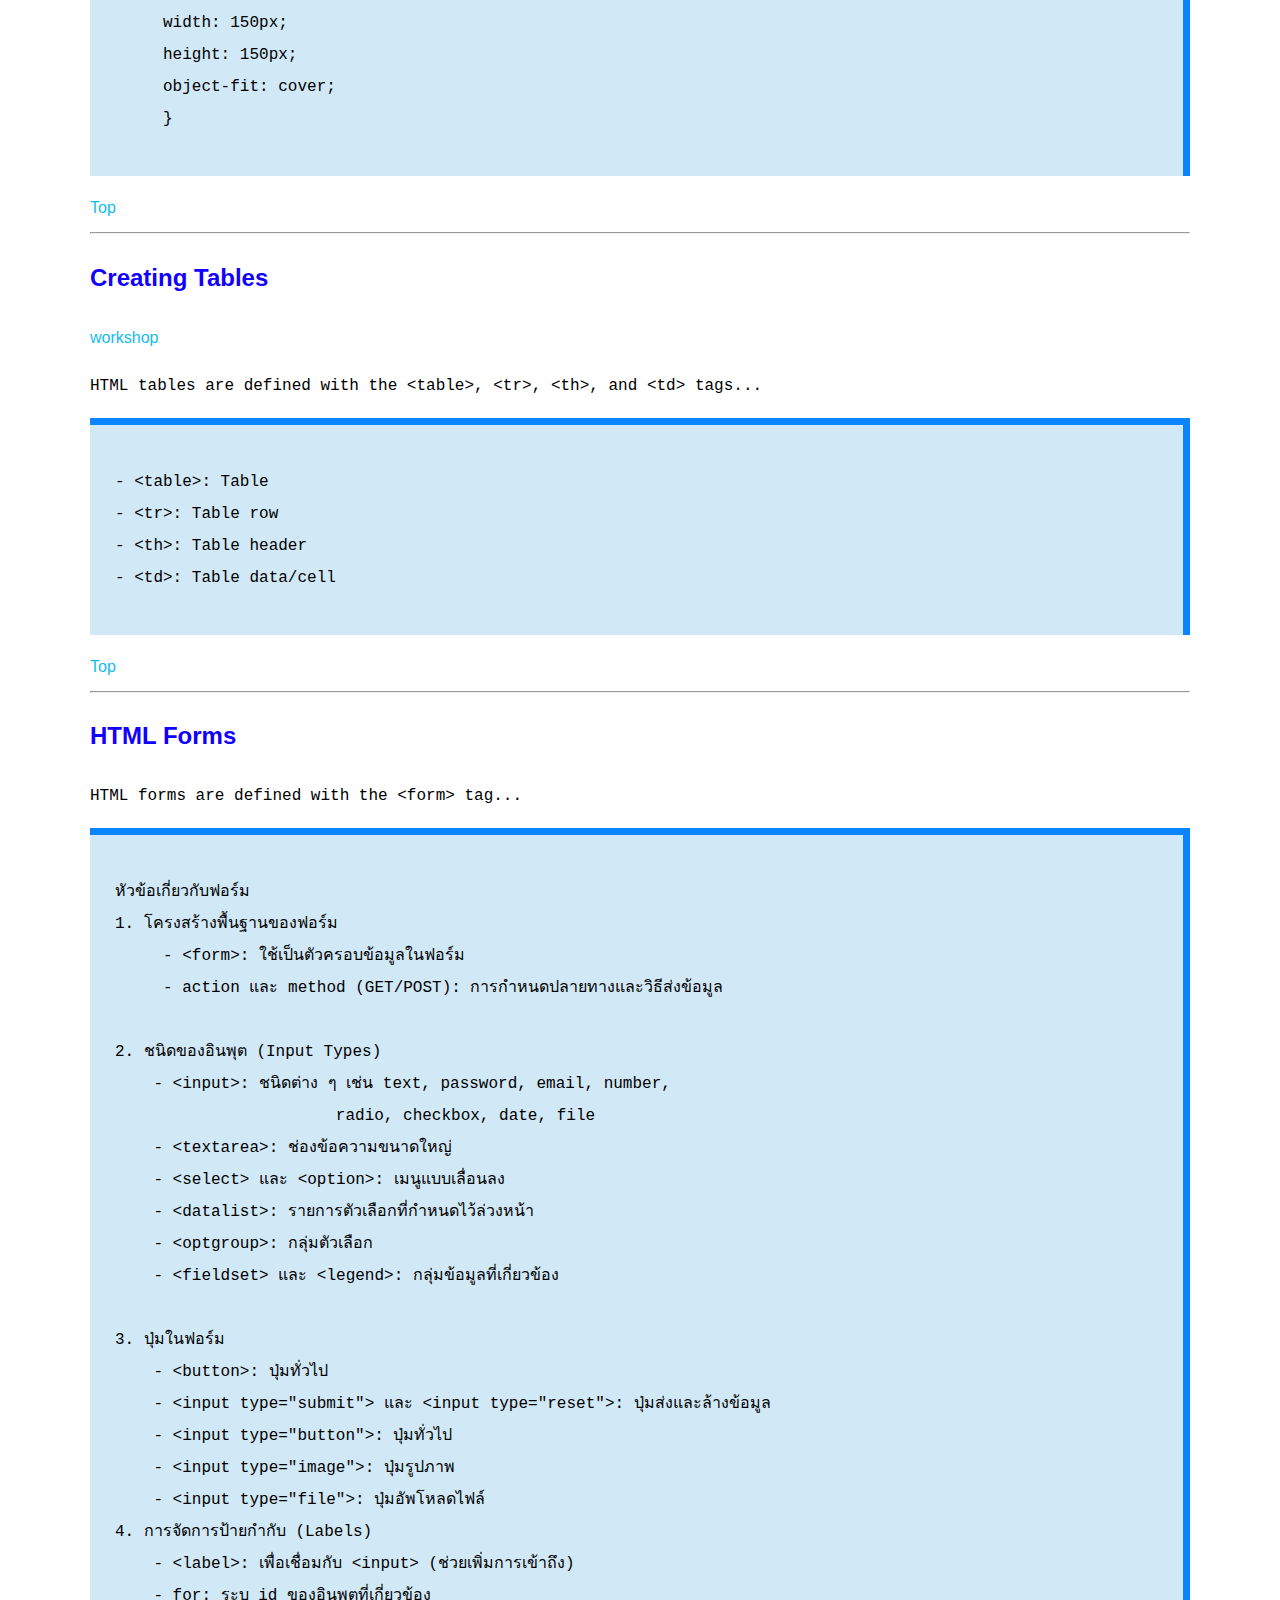
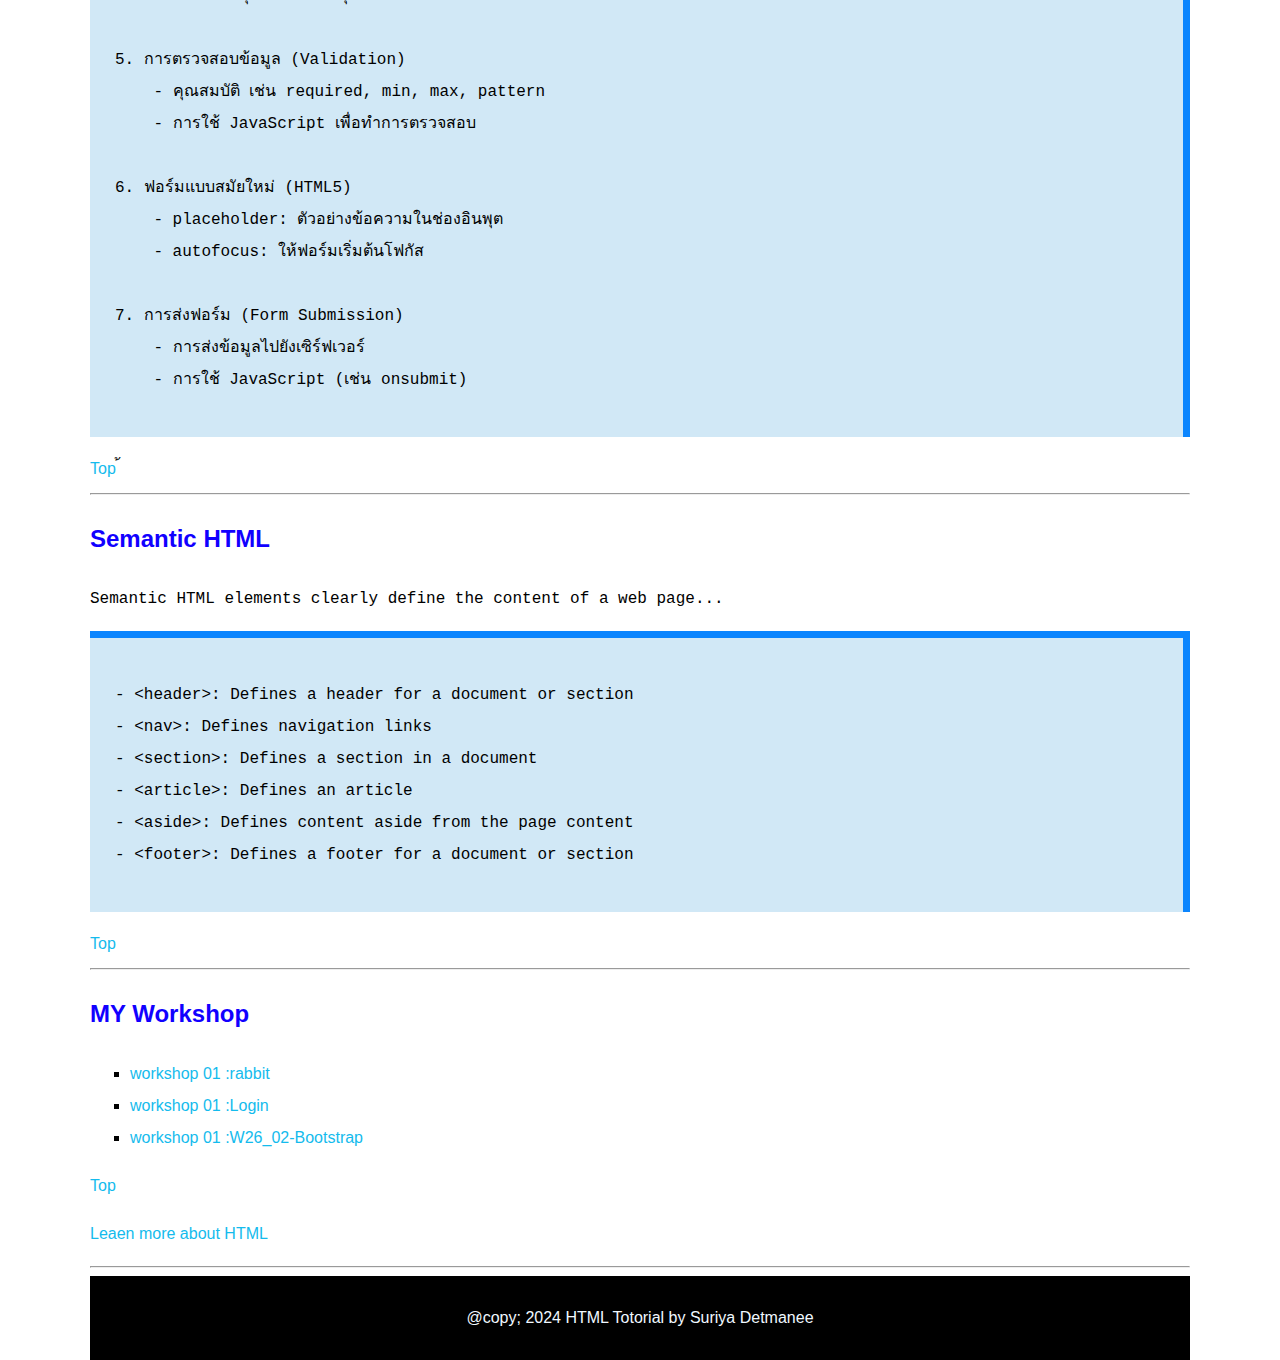
<file: 031/index.html>
<!DOCTYPE html>
<html lang="en">
<head>
    <meta charset="UTF-8">
    <meta name="viewport" content="width=device-width, initial-scale=1.0">
    <title>HTML Tutorials</title>
    <style>

        body {
            font-family :'Segoe UI', Tahoma, Geneva, Verdana, sans-serif;
            margin: 100px 90px 0 90px;
            font-size: 16px; 
            line-height: 2;
        }

        h1{
            color:hsl(253, 100%, 50%);
        }

        h2{
            color:hsl(244, 100%, 50%);
        }

        ul{
            list-style-type: square;
        }

        a{
            text-decoration: none;
            color: hwb(194 8% 7%);
        }

        a:hover {
            text-decoration: underline;
            color: hsl(320, 86%, 67%); 
        }

        pre {
            background-color: rgba(122, 190, 230, 0.349);
            border-top: #0b85fe 7px solid; 
            border-right: #0b85fe 7px solid; 
            padding: 25px;
        }

        footer{
            background-color: black;
            color:aliceblue;
            text-align: center;
            padding-top: 10px;
            padding-bottom: 10px;
            font-size: 16px;
        }
    </style>
</head>
<body>
    <!-- main menu -->
    <h1 style="">HTML tutorial</h1>
    <p>Welcome to the HTML tutorial. Click on the topics below to start learning:</p>
    <h2>Topics</h2>
    <ul>
        <li><a href="#HTML">Introduction to HTML</a></li>
        <li><a href="#>HTML Document Structure">HTML Document Structure</a></li>
        <li><a href="#Heading">Heading</a></li>
        <li><a href="#Paragraph">Paragraph</a></li>
        <li><a href="#Text Formatting">Text Formatting</a></li>
        <li><a href="#Creating Links">Creating Links</a></li>
        <li><a href="#Lists">Lists (Ordered and Unordered)</a></li>
        <li><a href="#Adding Images">Adding Images</a></li>
        <li><a href="#Creating Tables">Creating Tables</a></li>
        <li><a href="#HTML Forms">HTML Forms</a></li>
        <li><a href="#Embedding Multimedia">Embedding Multimedia (Audio & Video)</a></li>
        <li><a href="#Semantic HTML">Semantic HTML</a></li>
        <li><a href="w03_01_heading.html">workshop</a></li>
    </ul>
    <hr>

    <!-- Section 1 -->
     <h2 id="HTML">Introduction to HTML </h2>
    <pre>
    - HTML stands for Hyper Text Markup Language
    - HTML is the standard markup language for creating Web pages
    - HTML describes the structure of a Web page
    - HTML consists of a series of elements
    - HTML elements tell the browser how to display the content
    - HTML elements are represented by tags
    - HTML tags label pieces of content such as "heading", "paragraph", "table", and so on
    - Browsers do not display the HTML tags, but use them to render the content of the page
    - HTML can embed programs written in a scripting language such as JavaScript, which affects the behavior and 
    content of web pages
    - HTML is not a programming language, but a markup language </pre>
    <a href="#">Top</a>
    <hr>

    <!-- Section 2 -->
        <h2 id=">HTML Document Structure">HTML Document Structure</h2>
        <p>An HTML document has the following basic structure... </p>
    <pre><xmp>
    คำอธิบาย: 
    <!DOCTYPE html>: ระบุว่าเป็นเอกสาร HTML5 
    <html>: เป็นรากของเอกสาร HTML ทั้งหมด 
    <head>: ส่วนที่ใช้เก็บข้อมูลเมตา เช่น <title> ชื่อหน้าเว็บ 
    <body>: ส่วนที่จะแสดงผลบนหน้าเว็บ 
 
    องค์ประกอบสำคัญของ HTML 
    แท็ก (Tags): 
     - แท็กเริ่มต้น (Opening Tag): เช่น <h1> 
     - แท็กปิด (Closing Tag): เช่น </h1> 
 
    แอตทริบิวต์ (Attributes): คุณสมบัติของแท็ก 
     - ใช้เพื่อกำหนดคุณสมบัติเพิ่มเติม เช่น href, src, width, height 
      
    ตัวอย่าง: <h1>Hello, World!</h1> 
            <img src="image.jpg" alt="A description of the image">   
    </xmp></pre>
    <a href="#">Top</a>
    <hr>

    <!-- Section 3 -->
    <h2 id="Heading">Heading</h2>
    <a href="http://127.0.0.1:5500/w03_01_heading.html">workshop</a>
    <p><xmp> headings are defined with the <h1> to <h6> tags..</xmp></p>

    <pre><xmp>- <h1>: Heading 1
    - <h2>: Heading 2
    - <h3>: Heading 3
    - <h4>: Heading 4
    - <h5>: Heading 5
    - <h6>: Heading 6</xmp></pre>
    <a href="#">Top</a>
    <hr>

<!-- Section 4 -->
<h2 id="Paragraph">Paragraph</h2>
<a href="">workshop</a>
<p><xmp> paragraphs are defined with the <p> tag...</xmp></p>
 <pre><xmp>- <p>: Paragraph</xmp></pre>
 <a href="#">Top</a>
<hr>

<!-- Section 5 -->
 <h2 id="Text Formatting">Text Formatting</h2>
<a href="">workshop</a>
<p><xmp>HTML provides various elements to format text...</xmp></p>
 
<pre><xmp>- <h1> to <h6>: Headings
- <p>: Paragraph
- <pre>: Preformatted text
- <b>: Bold text
- <strong>: Important text
- <i>: Italic text
- <em>: Emphasized text
- <u>: Underline text
- <ins>: Inserted text

- <del>: Deleted text
- <s>: Strikethrough text
- <strike>: Strikethrough text
- <small>: Smaller text
- <big>: Big text
- <mark>: Marked/highlighted text
- <sub>: Subscript text
- <sup>: Superscript text
- <blockquote>: Block quotation
- <q>: Inline quotation
- <code>: Code snippet</xmp></pre>
<a href="#">Top</a>
<hr>

<!-- Section 6 -->
<h2 id="Creating Links">Creating Links</h2>
<a href="W05-HTML_Tutorial-Link.html">workshop</a>
<p><xmp> links are defined with the <a> tag...</xmp></p>
 <pre><xmp>- <a href="url" target="">Link text</a>
- The href attribute specifies the URL of the page the link goes to
- The target attribute specifies where to open the linked document
     - _self: Open the linked document in the same window/tab
     - _blank: Open the linked document in a new window/tab
     - _parent: Open the linked document in the parent frame
     - _top: Open the linked document in the full body of the window
- The link text is the visible part of the link
- Anchor links:
     - Use the href attribute with the # symbol to link to a specific part of the page
     - Use the id attribute to define the section to link to
     - Example: <a href="#section">Go to Section</a>
     - Example: <h3 id="section">This is the Section</h3>
- Email links:
     - Use the mailto: prefix to create an email link
     - Example: <a href="mailto:support@example.com">email us</a>

- Download links:
     - Use the download attribute to create a download link
     - Example: <a href="file.txt" download>Download Text File</a></xmp></pre>
<a href="#">Top</a>
<hr>

<!-- Section 7 -->
 <h2 id="Lists">Lists (Ordered and Unordered)</h2>
<a href="">workshop</a>
<p><xmp>lists are defined with the <ul>, <ol>, and <li> tags...</xmp></p>
 <pre><xmp>- <ul>: Unordered list
- <ol>: Ordered list
- <li>: List item
- Unordered list:
    - Use the <ul> tag to create an unordered list
    - Use the <li> tag to create each list item
    - Example:
      <ul>
        <li>Coffee</li>
        <li>Tea</li>
        <li>Milk</li>
      </ul>

- Ordered list:
    - Use the <ol> tag to create an ordered list
    - Use the <li> tag to create each list item
    - Example:
      <ol>
        <li>Coffee</li>
        <li>Tea</li>
        <li>Milk</li>
      </ol>
- List style types:
    - Use the list-style-type property to define the style of the list
    - Example: <ul style="list-style-type: disc;">
    - Example: <ul style="list-style-type: circle;">
    - Example: <ul style="list-style-type: square;">
    - Example: <ul style="list-style-type: none;">
    - Example: <ol type="1">
    - Example: <ol type="A">
    - Example: <ol type="a">
    - Example: <ol type="I">
    - Example: <ol type="i">
    - Example: <ol type="A" start="3">
    - Example: <ol type="1" start="3">
    - Example: <ol style="list-style-type: decimal;">
    - Example: <ol style="list-style-type: upper-alpha;">
    - Example: <ol style="list-style-type: lower-alpha;">
    - Example: <ol style="list-style-type: upper-roman;">
    - Example: <ol style="list-style-type: lower-roman;"></xmp></pre>
<a href="#">Top</a>
<hr>

<!-- Section 8 -->
 <h2 id="Adding">Adding Images</h2>
<a href="">workshop</a>
<p><xmp>HTML images are defined with the <img> tag...</xmp></p>
<pre><xmp>- <img src="url" alt="description">
- The src attribute specifies the URL of the image
- The alt attribute provides a description of the image
- The width and height attributes provide the size of the image
    - Example: <img src="image.jpg" alt="description of image">
    - Example: <img src="image.jpg" alt="description of image" width="300" height="200">
- Image alignment:
    - Use the align attribute to specify the alignment of an image
    - Example: <img src="image.jpg" alt="description" align="left">
    - Example: <img src="image.jpg" alt="description" align="right">
     
- Image border:
    - Use the border attribute to add a border around an image
    - Example: <img src="image.jpg" alt="description" border="1">
     
- Image link:
    - Use the <a> tag to create a link around an image
    - Example: <a href="url"><img src="image.jpg" alt="description"></a>
    - Image gallery:
    - Use the <div> tag to create an image gallery
    - Use the <img> tag to display each image
- Example:
     <div class="gallery">
     <img src="image1.jpg" alt="Image 1">
     <img src="image2.jpg" alt="Image 2">
     <img src="image3.jpg" alt="Image 3">
     </div>
     - flex box:
     - Use the display: flex; property to create a flex container
     - Use the gap property to create space between flex items
     - Example:
     .gallery {
     display: flex;
     gap: 10px;
     }
     .gallery img {
     width: 150px;
     height: 150px;
     object-fit: cover;
     }</xmp></pre>

<a href="#">Top</a>
<hr>

<!-- Section 9 -->
 <h2 id="Tables">Creating Tables</h2>
<a href="">workshop</a>
<p><xmp>HTML tables are defined with the <table>, <tr>, <th>, and <td> tags...</xmp></p>
 <pre><xmp>- <table>: Table
- <tr>: Table row
- <th>: Table header
- <td>: Table data/cell</xmp></pre>
<a href="">Top</a>
<hr>

<!-- Section 10 -->
<h2 id="Forms">HTML Forms</h2>
<p><xmp>HTML forms are defined with the <form> tag...</xmp></p>
 <pre><xmp>หัวข้อเกี่ยวกับฟอร์ม
1. โครงสร้างพื้นฐานของฟอร์ม
     - <form>: ใช้เป็นตัวครอบข้อมูลในฟอร์ม
     - action และ method (GET/POST): การกำหนดปลายทางและวิธีส่งข้อมูล

2. ชนิดของอินพุต (Input Types)
    - <input>: ชนิดต่าง ๆ เช่น text, password, email, number,
                       radio, checkbox, date, file
    - <textarea>: ช่องข้อความขนาดใหญ่
    - <select> และ <option>: เมนูแบบเลื่อนลง
    - <datalist>: รายการตัวเลือกที่กำหนดไว้ล่วงหน้า
    - <optgroup>: กลุ่มตัวเลือก
    - <fieldset> และ <legend>: กลุ่มข้อมูลที่เกี่ยวข้อง

3. ปุ่มในฟอร์ม
    - <button>: ปุ่มทั่วไป
    - <input type="submit"> และ <input type="reset">: ปุ่มส่งและล้างข้อมูล
    - <input type="button">: ปุ่มทั่วไป
    - <input type="image">: ปุ่มรูปภาพ
    - <input type="file">: ปุ่มอัพโหลดไฟล์
4. การจัดการป้ายกำกับ (Labels)
    - <label>: เพื่อเชื่อมกับ <input> (ช่วยเพิ่มการเข้าถึง)
    - for: ระบุ id ของอินพุตที่เกี่ยวข้อง

5. การตรวจสอบข้อมูล (Validation)
    - คุณสมบัติ เช่น required, min, max, pattern
    - การใช้ JavaScript เพื่อทำการตรวจสอบ

6. ฟอร์มแบบสมัยใหม่ (HTML5)
    - placeholder: ตัวอย่างข้อความในช่องอินพุต
    - autofocus: ให้ฟอร์มเริ่มต้นโฟกัส

7. การส่งฟอร์ม (Form Submission)
    - การส่งข้อมูลไปยังเซิร์ฟเวอร์
    - การใช้ JavaScript (เช่น onsubmit)</xmp></pre>
<a href="#">Top</a>
้<hr>

<!-- Section 11 -->
<h2 id="Semantic">Semantic HTML</h2>
<p><xmp>Semantic HTML elements clearly define the content of a web page...</xmp></p>
<pre><xmp>- <header>: Defines a header for a document or section
- <nav>: Defines navigation links
- <section>: Defines a section in a document
- <article>: Defines an article
- <aside>: Defines content aside from the page content
- <footer>: Defines a footer for a document or section</xmp></pre>
<a href="#">Top</a>
<hr>

    <h2 id="MY Workshop">MY Workshop</h2>
    <ul>
        <li><a href="">workshop 01 :rabbit</a></li>
        <li><a href="">workshop 01 :Login</a></li>
        <li><a href="">workshop 01 :W26_02-Bootstrap</a></li>
       </ul>
       <a href="#">Top</a>
    
    <p><a href="https://www.w3schools.com/">Leaen more about HTML</a></p>
    <hr>
    <footer>
        <p>@copy; 2024 HTML Totorial by Suriya Detmanee</p>
    </footer>

<!-- Suriya Detmanee 674230031 67/43-->
</body>
</html>
</file>
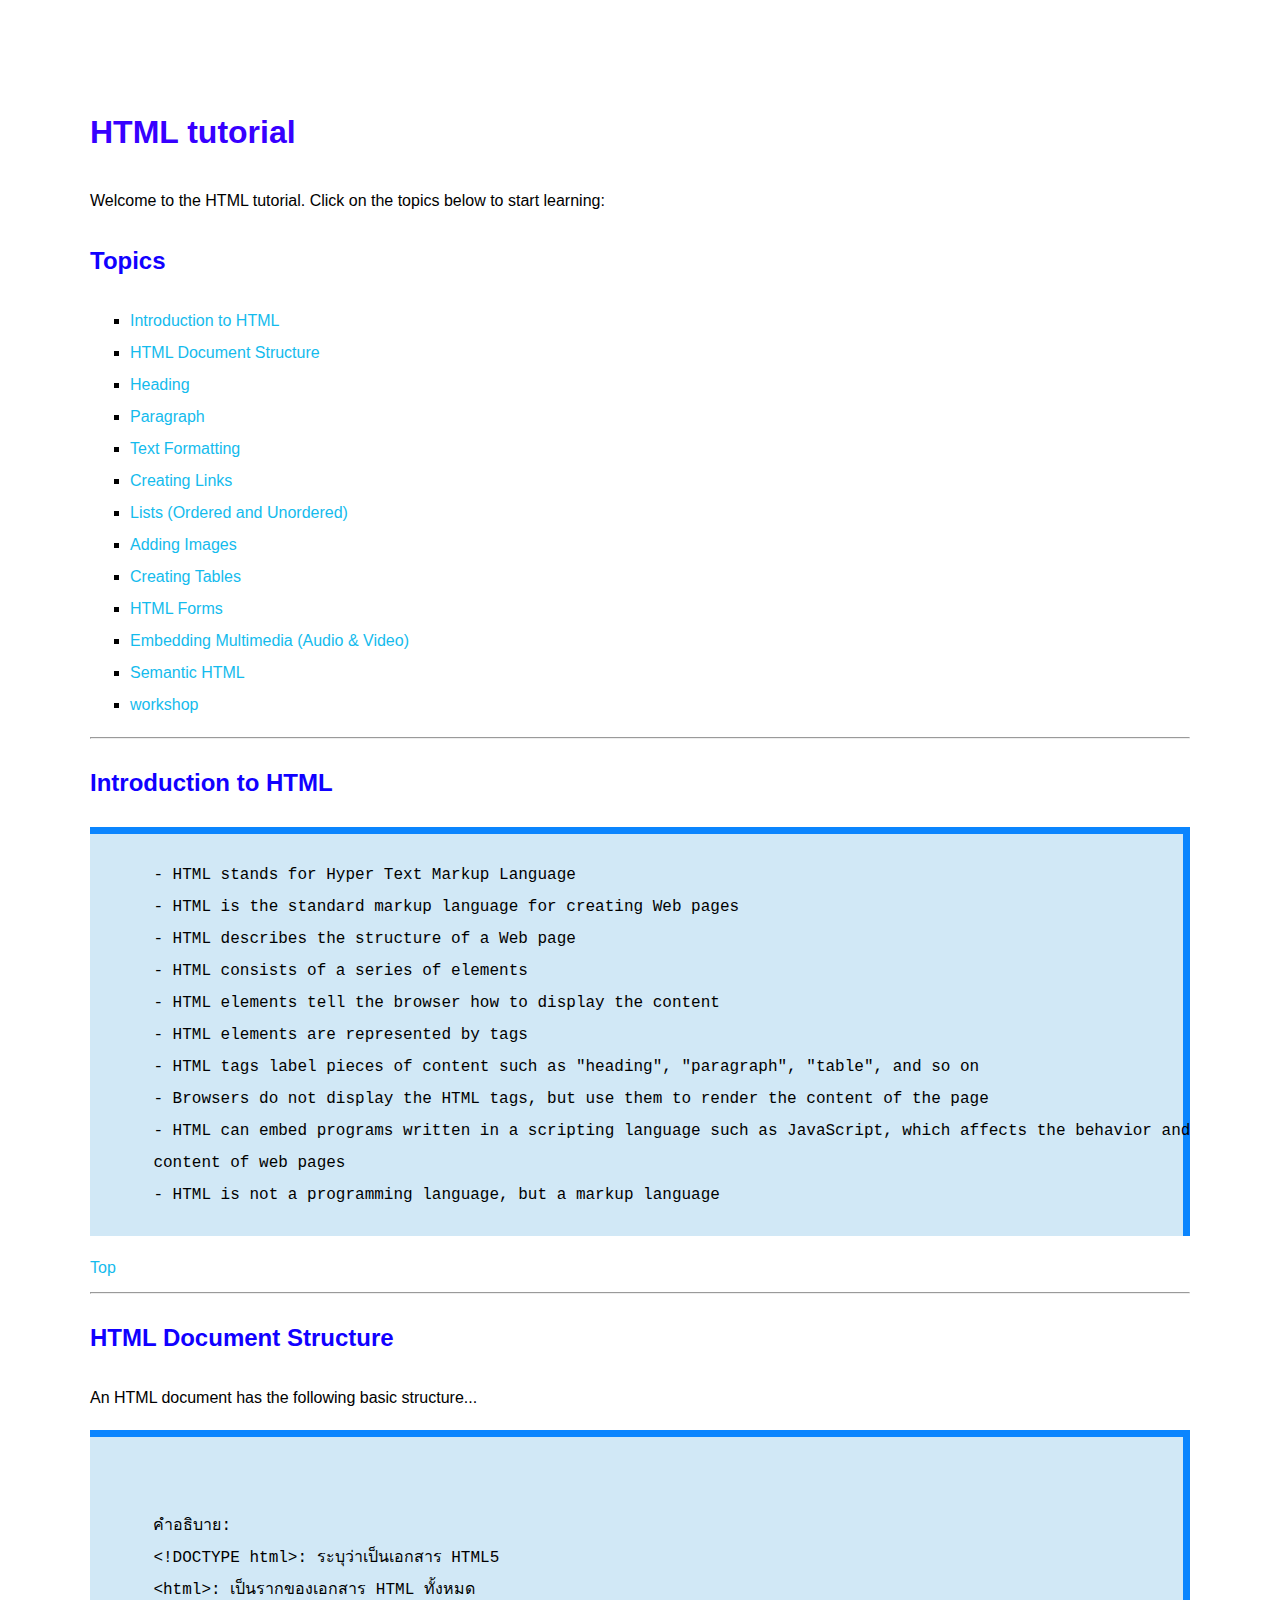
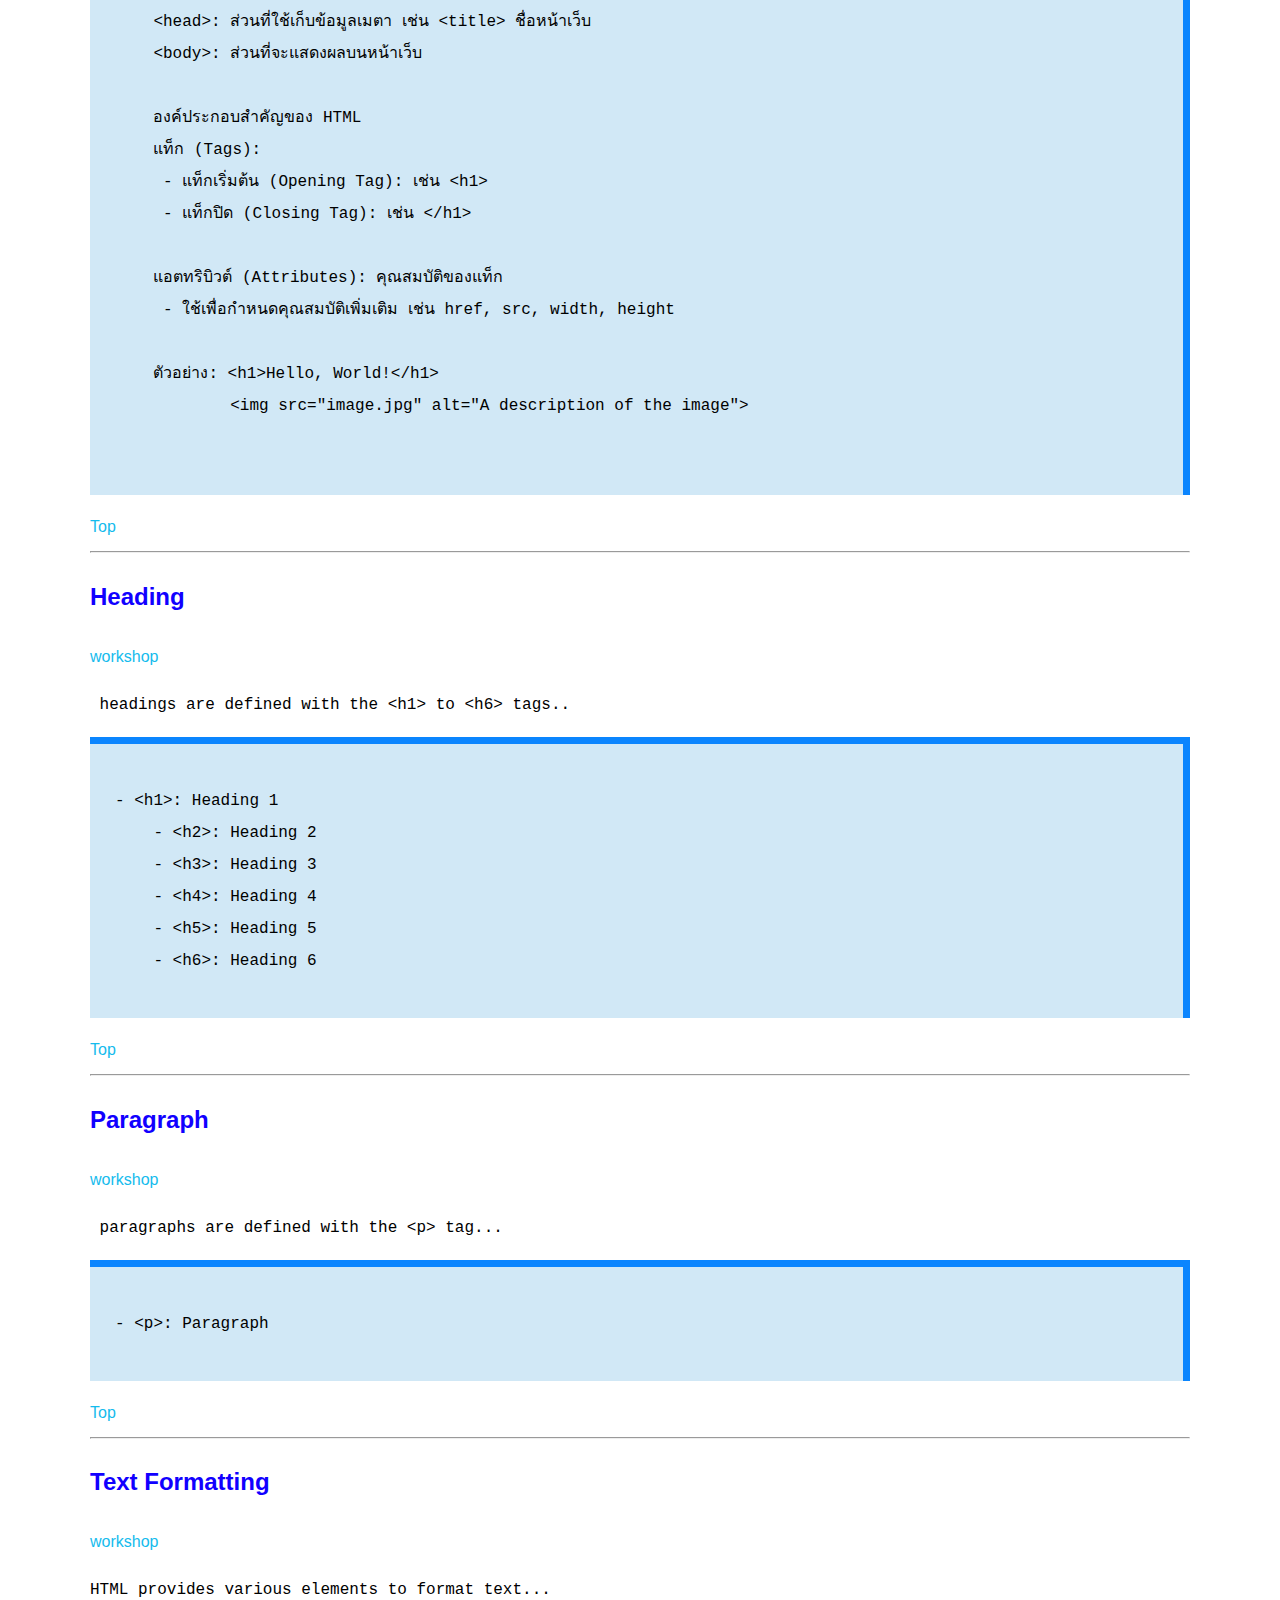
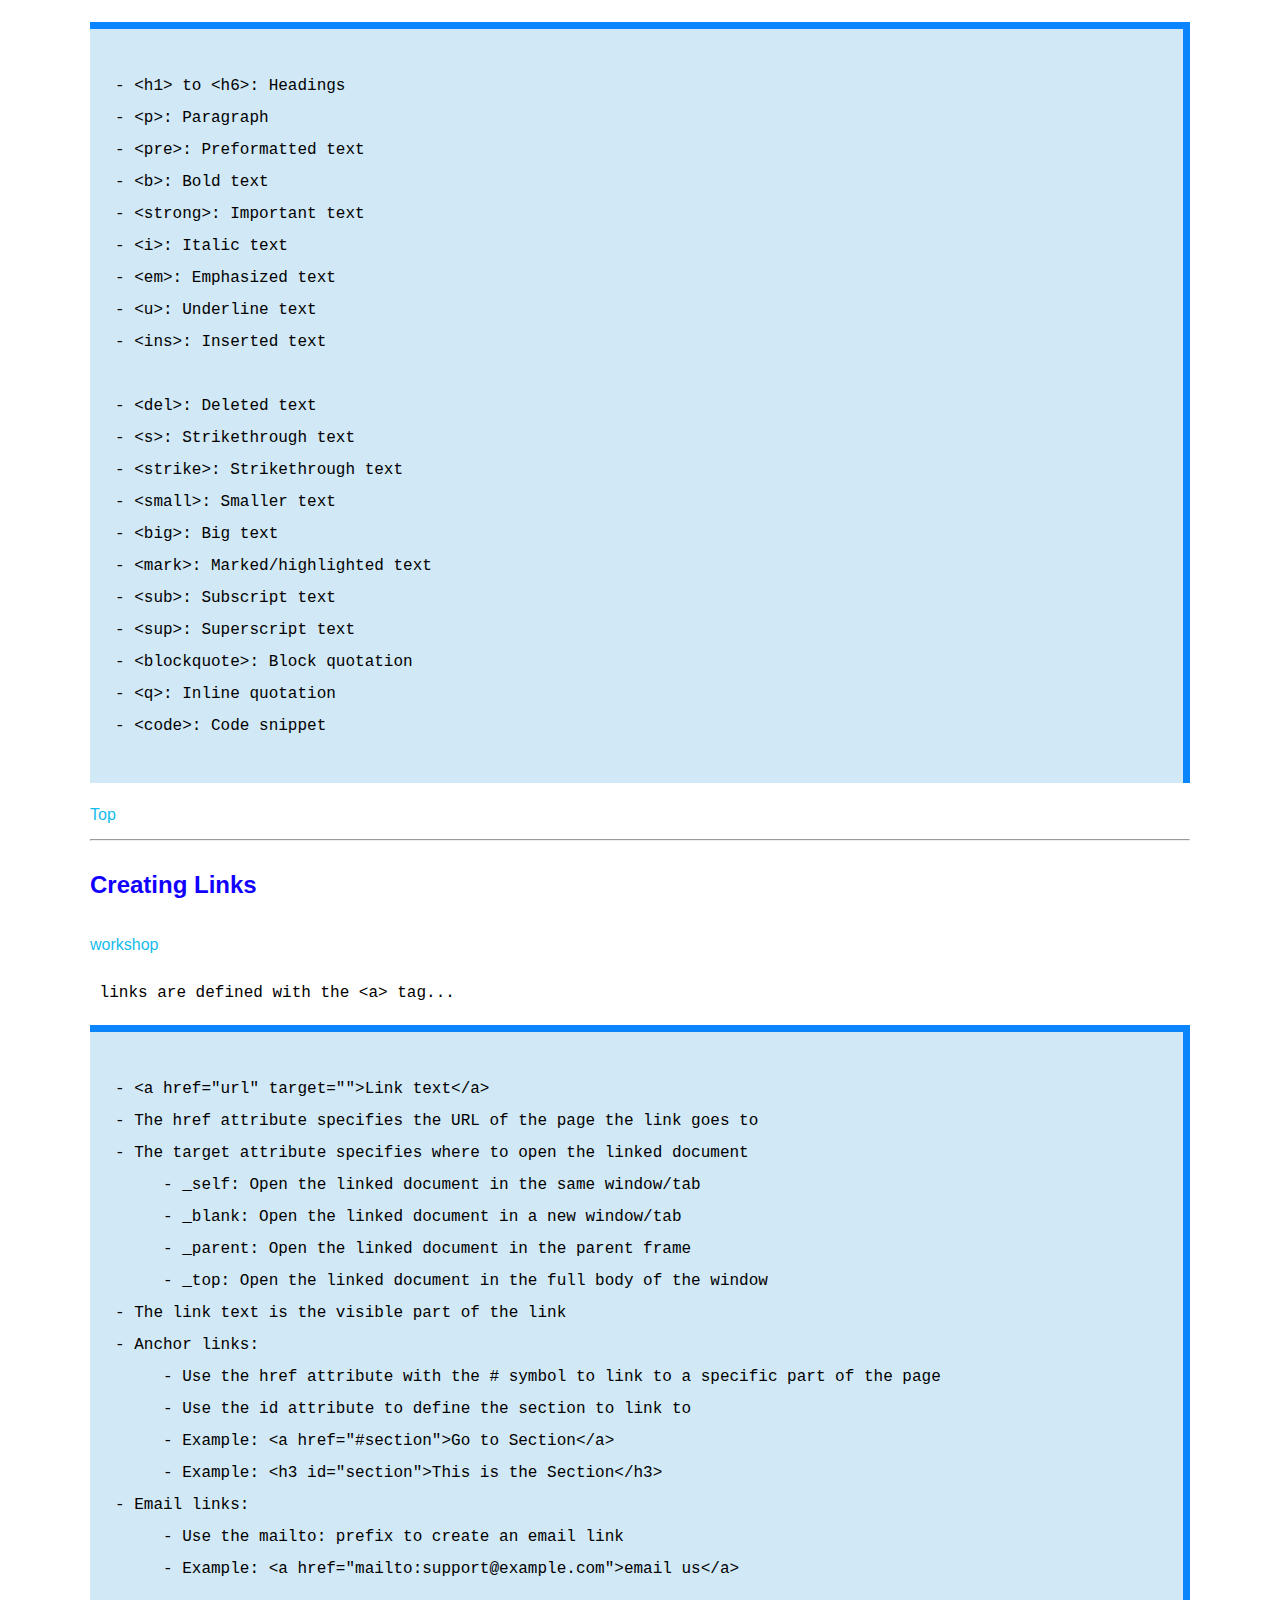
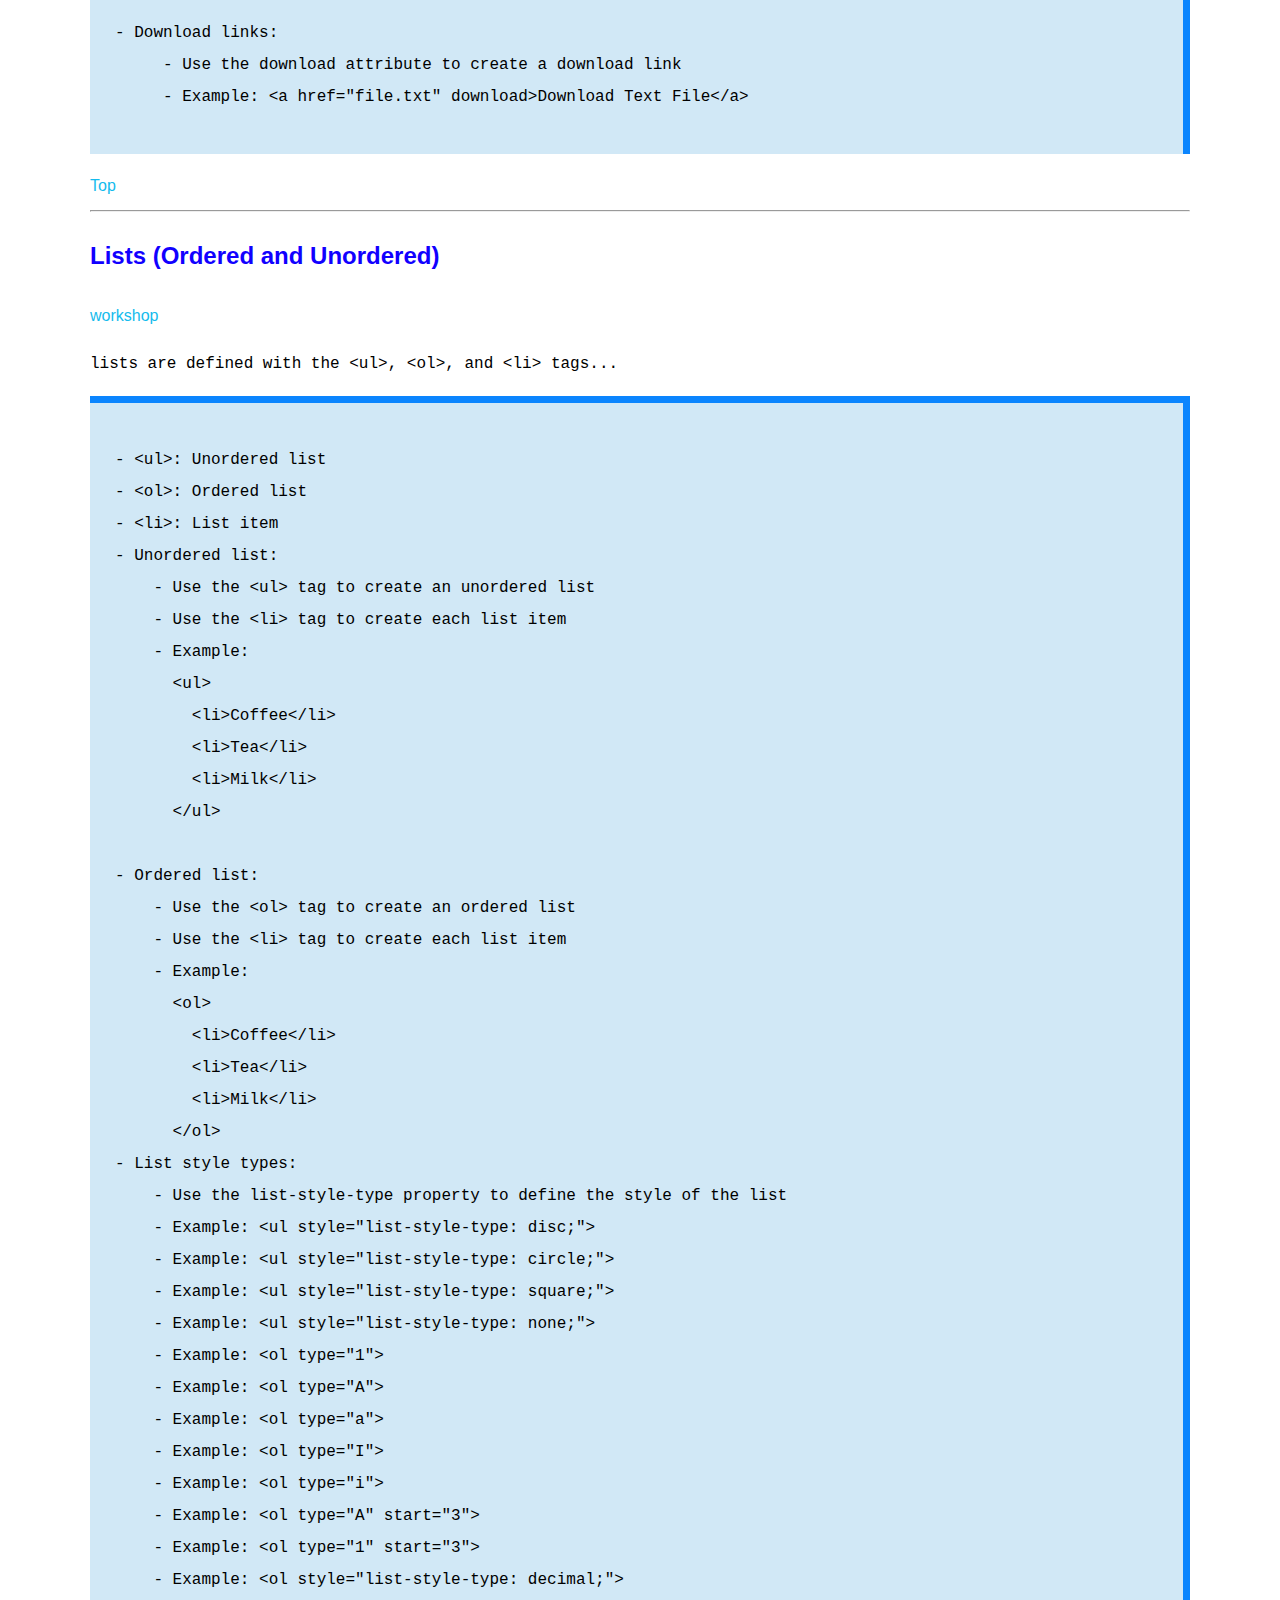
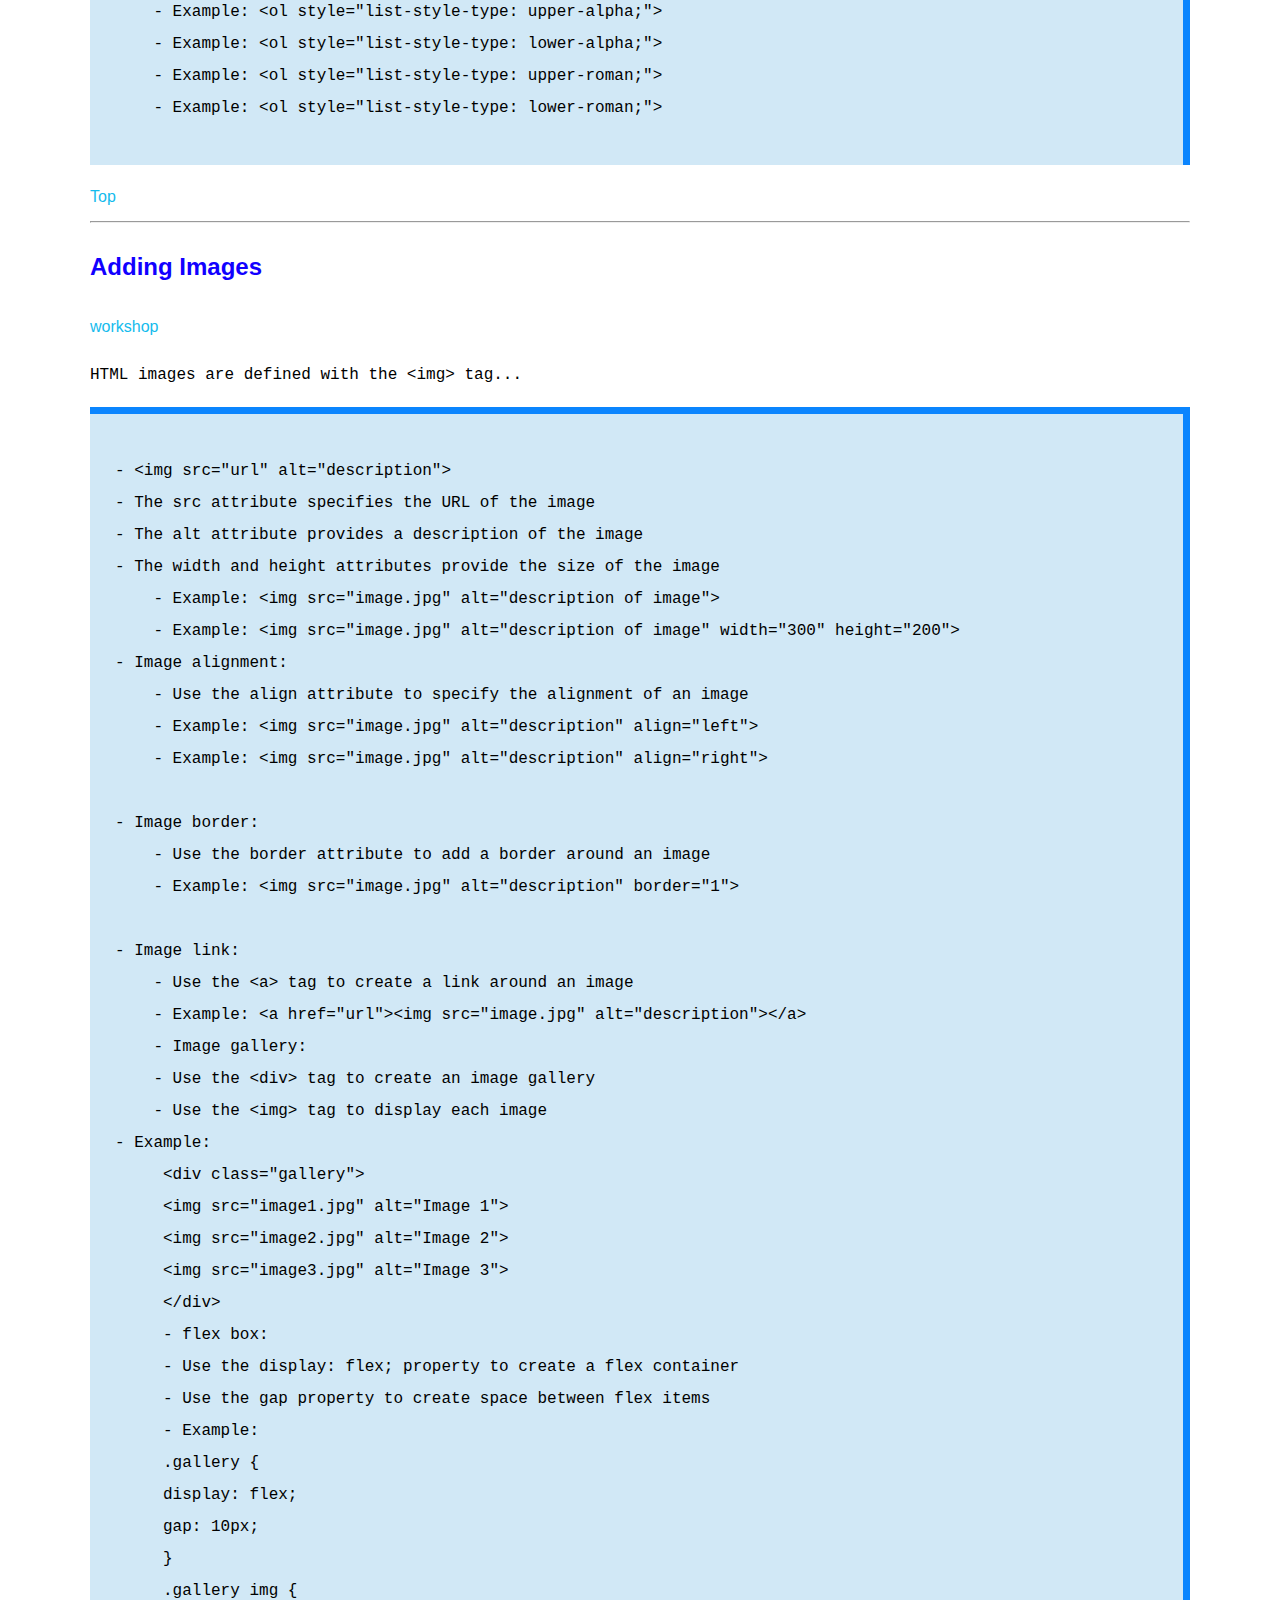
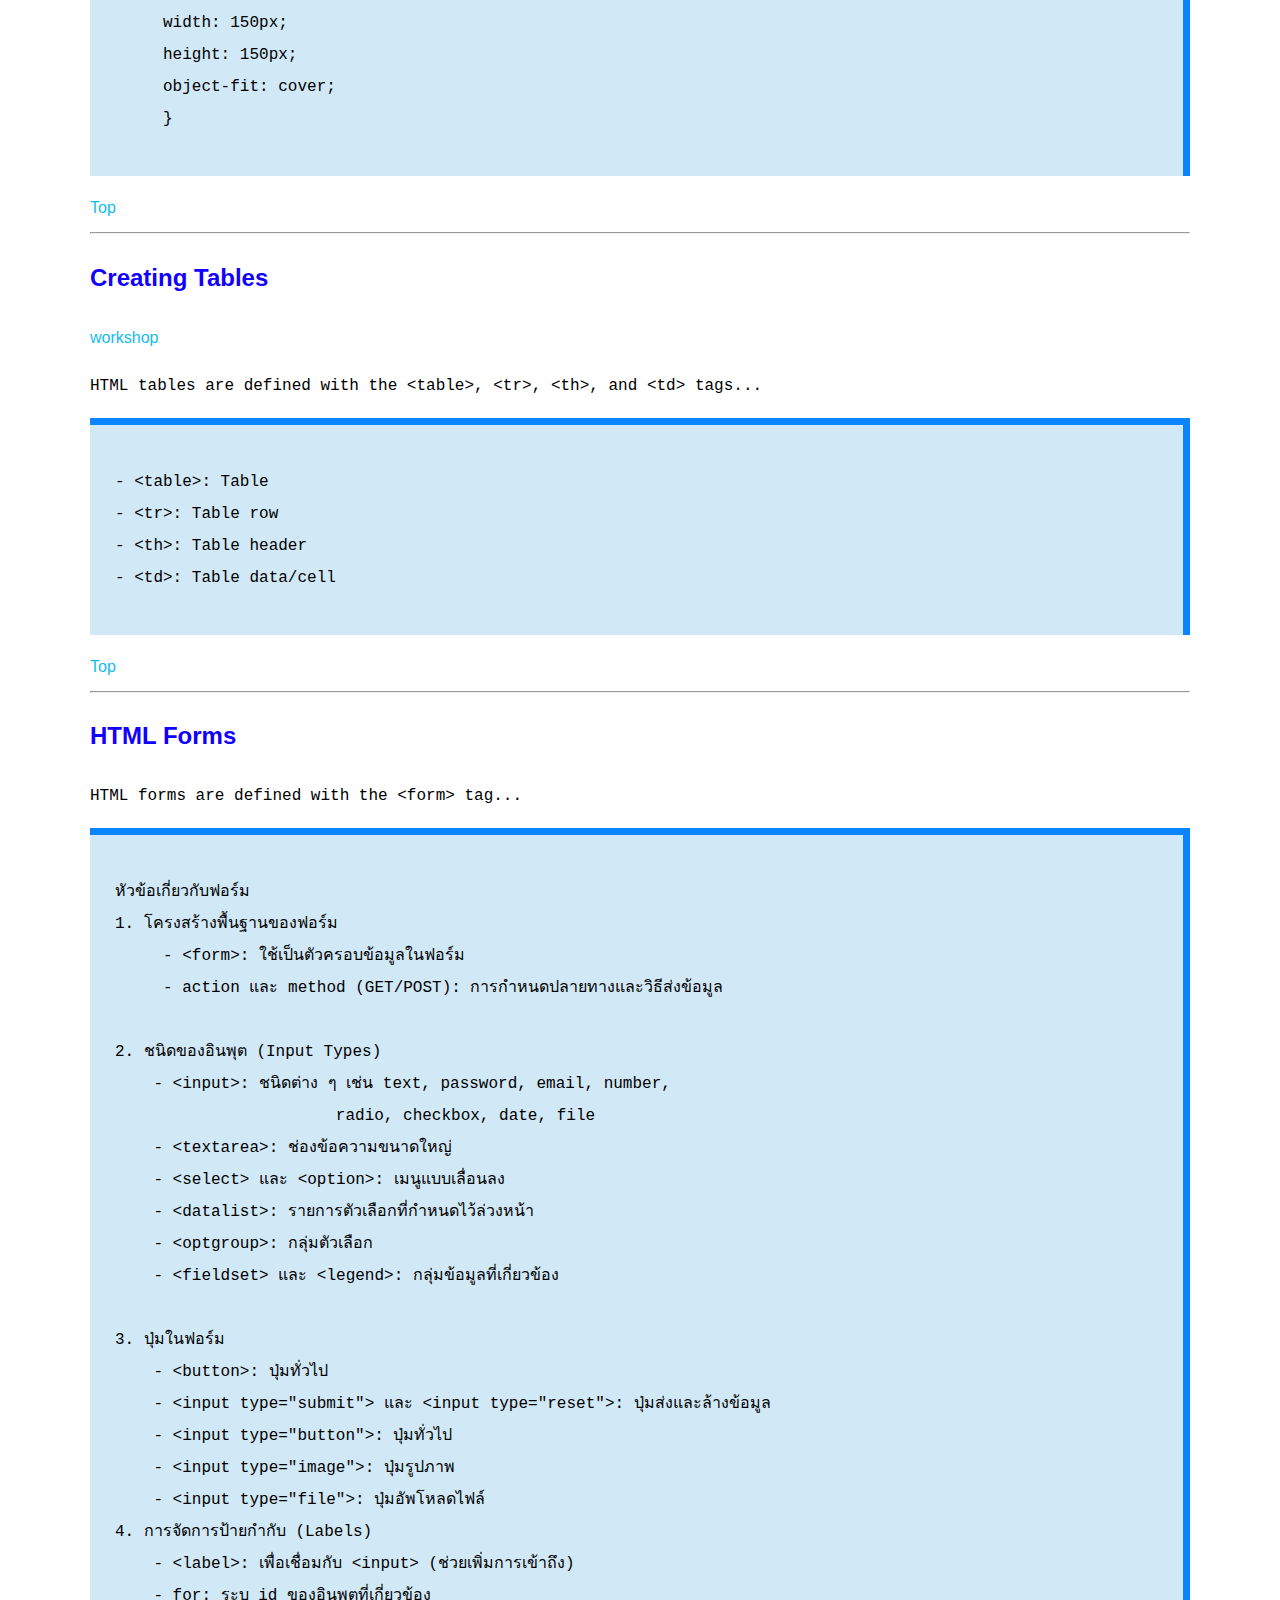
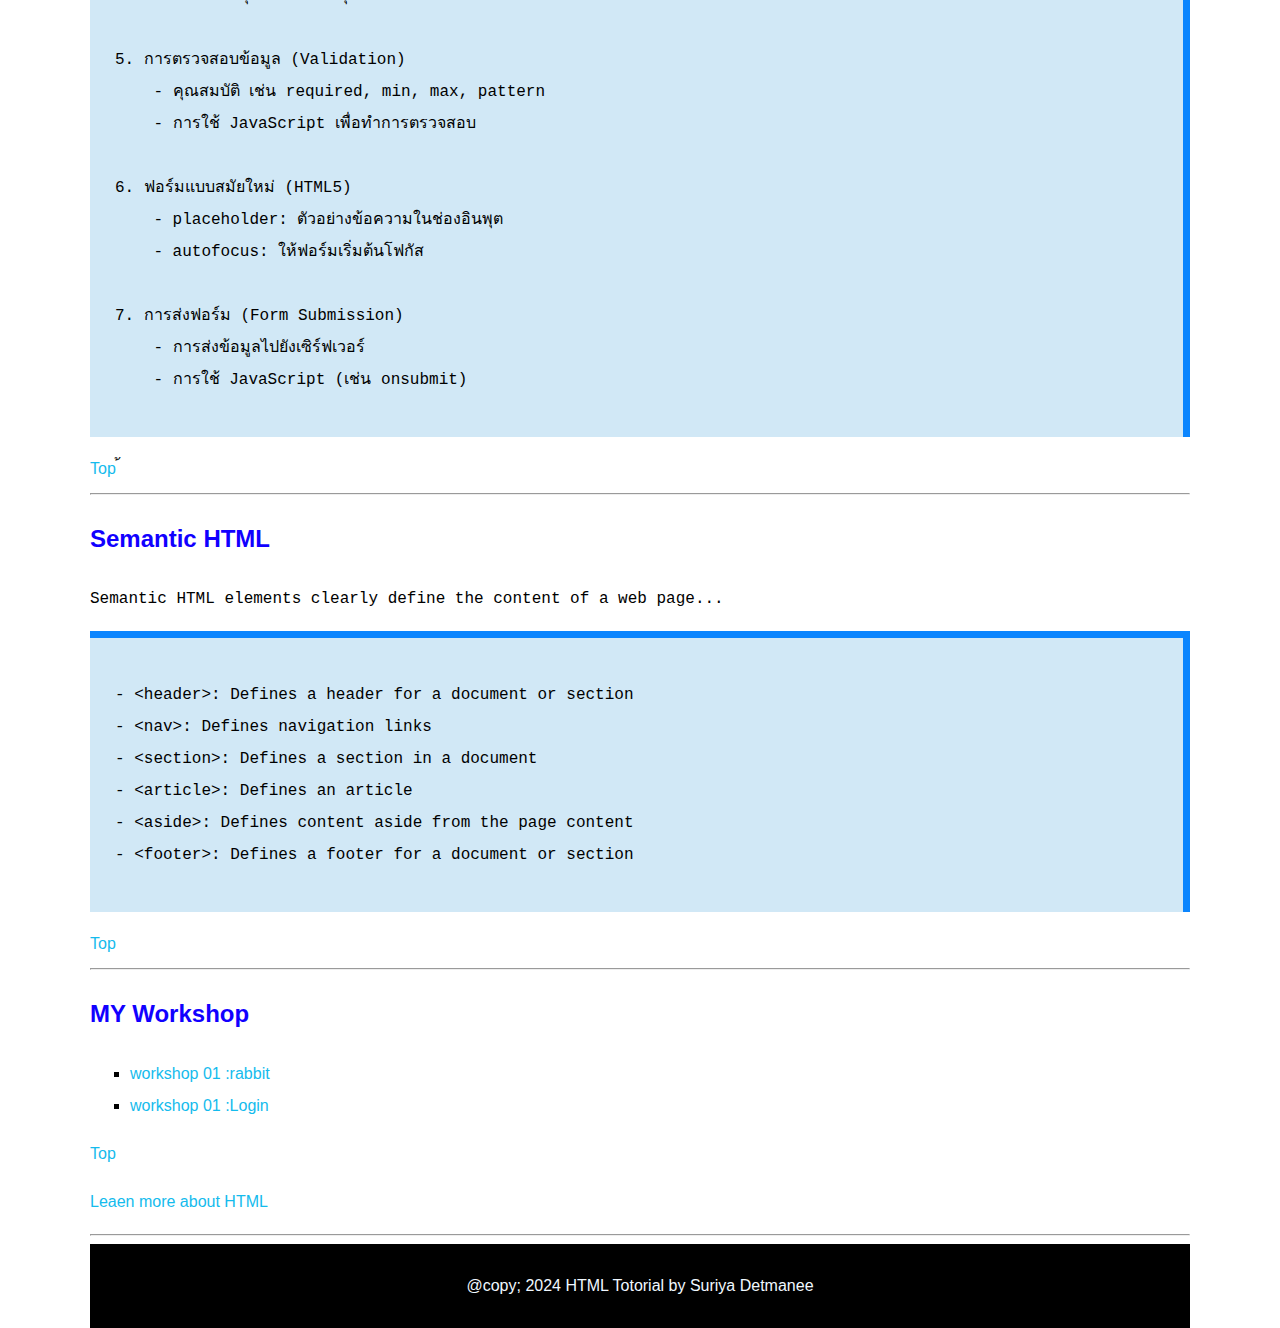
<file: 6743/index.html>
<!DOCTYPE html>
<html lang="en">
<head>
    <meta charset="UTF-8">
    <meta name="viewport" content="width=device-width, initial-scale=1.0">
    <title>HTML Tutorials</title>
    <style>

        body {
            font-family :'Segoe UI', Tahoma, Geneva, Verdana, sans-serif;
            margin: 100px 90px 0 90px;
            font-size: 16px; 
            line-height: 2;
        }

        h1{
            color:hsl(253, 100%, 50%);
        }

        h2{
            color:hsl(244, 100%, 50%);
        }

        ul{
            list-style-type: square;
        }

        a{
            text-decoration: none;
            color: hwb(194 8% 7%);
        }

        a:hover {
            text-decoration: underline;
            color: hsl(320, 86%, 67%); 
        }

        pre {
            background-color: rgba(122, 190, 230, 0.349);
            border-top: #0b85fe 7px solid; 
            border-right: #0b85fe 7px solid; 
            padding: 25px;
        }

        footer{
            background-color: black;
            color:aliceblue;
            text-align: center;
            padding-top: 10px;
            padding-bottom: 10px;
            font-size: 16px;
        }
    </style>
</head>
<body>
    <!-- main menu -->
    <h1 style="">HTML tutorial</h1>
    <p>Welcome to the HTML tutorial. Click on the topics below to start learning:</p>
    <h2>Topics</h2>
    <ul>
        <li><a href="#HTML">Introduction to HTML</a></li>
        <li><a href="#>HTML Document Structure">HTML Document Structure</a></li>
        <li><a href="#Heading">Heading</a></li>
        <li><a href="#Paragraph">Paragraph</a></li>
        <li><a href="#Text Formatting">Text Formatting</a></li>
        <li><a href="#Creating Links">Creating Links</a></li>
        <li><a href="#Lists">Lists (Ordered and Unordered)</a></li>
        <li><a href="#Adding Images">Adding Images</a></li>
        <li><a href="#Creating Tables">Creating Tables</a></li>
        <li><a href="#HTML Forms">HTML Forms</a></li>
        <li><a href="#Embedding Multimedia">Embedding Multimedia (Audio & Video)</a></li>
        <li><a href="#Semantic HTML">Semantic HTML</a></li>
        <li><a href="w03_01_heading.html">workshop</a></li>
    </ul>
    <hr>

    <!-- Section 1 -->
     <h2 id="HTML">Introduction to HTML </h2>
    <pre>
    - HTML stands for Hyper Text Markup Language
    - HTML is the standard markup language for creating Web pages
    - HTML describes the structure of a Web page
    - HTML consists of a series of elements
    - HTML elements tell the browser how to display the content
    - HTML elements are represented by tags
    - HTML tags label pieces of content such as "heading", "paragraph", "table", and so on
    - Browsers do not display the HTML tags, but use them to render the content of the page
    - HTML can embed programs written in a scripting language such as JavaScript, which affects the behavior and 
    content of web pages
    - HTML is not a programming language, but a markup language </pre>
    <a href="#">Top</a>
    <hr>

    <!-- Section 2 -->
        <h2 id=">HTML Document Structure">HTML Document Structure</h2>
        <p>An HTML document has the following basic structure... </p>
    <pre><xmp>
    คำอธิบาย: 
    <!DOCTYPE html>: ระบุว่าเป็นเอกสาร HTML5 
    <html>: เป็นรากของเอกสาร HTML ทั้งหมด 
    <head>: ส่วนที่ใช้เก็บข้อมูลเมตา เช่น <title> ชื่อหน้าเว็บ 
    <body>: ส่วนที่จะแสดงผลบนหน้าเว็บ 
 
    องค์ประกอบสำคัญของ HTML 
    แท็ก (Tags): 
     - แท็กเริ่มต้น (Opening Tag): เช่น <h1> 
     - แท็กปิด (Closing Tag): เช่น </h1> 
 
    แอตทริบิวต์ (Attributes): คุณสมบัติของแท็ก 
     - ใช้เพื่อกำหนดคุณสมบัติเพิ่มเติม เช่น href, src, width, height 
      
    ตัวอย่าง: <h1>Hello, World!</h1> 
            <img src="image.jpg" alt="A description of the image">   
    </xmp></pre>
    <a href="#">Top</a>
    <hr>

    <!-- Section 3 -->
    <h2 id="Heading">Heading</h2>
    <a href="http://127.0.0.1:5500/w03_01_heading.html">workshop</a>
    <p><xmp> headings are defined with the <h1> to <h6> tags..</xmp></p>

    <pre><xmp>- <h1>: Heading 1
    - <h2>: Heading 2
    - <h3>: Heading 3
    - <h4>: Heading 4
    - <h5>: Heading 5
    - <h6>: Heading 6</xmp></pre>
    <a href="#">Top</a>
    <hr>

<!-- Section 4 -->
<h2 id="Paragraph">Paragraph</h2>
<a href="">workshop</a>
<p><xmp> paragraphs are defined with the <p> tag...</xmp></p>
 <pre><xmp>- <p>: Paragraph</xmp></pre>
 <a href="#">Top</a>
<hr>

<!-- Section 5 -->
 <h2 id="Text Formatting">Text Formatting</h2>
<a href="">workshop</a>
<p><xmp>HTML provides various elements to format text...</xmp></p>
 
<pre><xmp>- <h1> to <h6>: Headings
- <p>: Paragraph
- <pre>: Preformatted text
- <b>: Bold text
- <strong>: Important text
- <i>: Italic text
- <em>: Emphasized text
- <u>: Underline text
- <ins>: Inserted text

- <del>: Deleted text
- <s>: Strikethrough text
- <strike>: Strikethrough text
- <small>: Smaller text
- <big>: Big text
- <mark>: Marked/highlighted text
- <sub>: Subscript text
- <sup>: Superscript text
- <blockquote>: Block quotation
- <q>: Inline quotation
- <code>: Code snippet</xmp></pre>
<a href="#">Top</a>
<hr>

<!-- Section 6 -->
<h2 id="Creating Links">Creating Links</h2>
<a href="W05-HTML_Tutorial-Link.html">workshop</a>
<p><xmp> links are defined with the <a> tag...</xmp></p>
 <pre><xmp>- <a href="url" target="">Link text</a>
- The href attribute specifies the URL of the page the link goes to
- The target attribute specifies where to open the linked document
     - _self: Open the linked document in the same window/tab
     - _blank: Open the linked document in a new window/tab
     - _parent: Open the linked document in the parent frame
     - _top: Open the linked document in the full body of the window
- The link text is the visible part of the link
- Anchor links:
     - Use the href attribute with the # symbol to link to a specific part of the page
     - Use the id attribute to define the section to link to
     - Example: <a href="#section">Go to Section</a>
     - Example: <h3 id="section">This is the Section</h3>
- Email links:
     - Use the mailto: prefix to create an email link
     - Example: <a href="mailto:support@example.com">email us</a>

- Download links:
     - Use the download attribute to create a download link
     - Example: <a href="file.txt" download>Download Text File</a></xmp></pre>
<a href="#">Top</a>
<hr>

<!-- Section 7 -->
 <h2 id="Lists">Lists (Ordered and Unordered)</h2>
<a href="">workshop</a>
<p><xmp>lists are defined with the <ul>, <ol>, and <li> tags...</xmp></p>
 <pre><xmp>- <ul>: Unordered list
- <ol>: Ordered list
- <li>: List item
- Unordered list:
    - Use the <ul> tag to create an unordered list
    - Use the <li> tag to create each list item
    - Example:
      <ul>
        <li>Coffee</li>
        <li>Tea</li>
        <li>Milk</li>
      </ul>

- Ordered list:
    - Use the <ol> tag to create an ordered list
    - Use the <li> tag to create each list item
    - Example:
      <ol>
        <li>Coffee</li>
        <li>Tea</li>
        <li>Milk</li>
      </ol>
- List style types:
    - Use the list-style-type property to define the style of the list
    - Example: <ul style="list-style-type: disc;">
    - Example: <ul style="list-style-type: circle;">
    - Example: <ul style="list-style-type: square;">
    - Example: <ul style="list-style-type: none;">
    - Example: <ol type="1">
    - Example: <ol type="A">
    - Example: <ol type="a">
    - Example: <ol type="I">
    - Example: <ol type="i">
    - Example: <ol type="A" start="3">
    - Example: <ol type="1" start="3">
    - Example: <ol style="list-style-type: decimal;">
    - Example: <ol style="list-style-type: upper-alpha;">
    - Example: <ol style="list-style-type: lower-alpha;">
    - Example: <ol style="list-style-type: upper-roman;">
    - Example: <ol style="list-style-type: lower-roman;"></xmp></pre>
<a href="#">Top</a>
<hr>

<!-- Section 8 -->
 <h2 id="Adding">Adding Images</h2>
<a href="">workshop</a>
<p><xmp>HTML images are defined with the <img> tag...</xmp></p>
<pre><xmp>- <img src="url" alt="description">
- The src attribute specifies the URL of the image
- The alt attribute provides a description of the image
- The width and height attributes provide the size of the image
    - Example: <img src="image.jpg" alt="description of image">
    - Example: <img src="image.jpg" alt="description of image" width="300" height="200">
- Image alignment:
    - Use the align attribute to specify the alignment of an image
    - Example: <img src="image.jpg" alt="description" align="left">
    - Example: <img src="image.jpg" alt="description" align="right">
     
- Image border:
    - Use the border attribute to add a border around an image
    - Example: <img src="image.jpg" alt="description" border="1">
     
- Image link:
    - Use the <a> tag to create a link around an image
    - Example: <a href="url"><img src="image.jpg" alt="description"></a>
    - Image gallery:
    - Use the <div> tag to create an image gallery
    - Use the <img> tag to display each image
- Example:
     <div class="gallery">
     <img src="image1.jpg" alt="Image 1">
     <img src="image2.jpg" alt="Image 2">
     <img src="image3.jpg" alt="Image 3">
     </div>
     - flex box:
     - Use the display: flex; property to create a flex container
     - Use the gap property to create space between flex items
     - Example:
     .gallery {
     display: flex;
     gap: 10px;
     }
     .gallery img {
     width: 150px;
     height: 150px;
     object-fit: cover;
     }</xmp></pre>

<a href="#">Top</a>
<hr>

<!-- Section 9 -->
 <h2 id="Tables">Creating Tables</h2>
<a href="">workshop</a>
<p><xmp>HTML tables are defined with the <table>, <tr>, <th>, and <td> tags...</xmp></p>
 <pre><xmp>- <table>: Table
- <tr>: Table row
- <th>: Table header
- <td>: Table data/cell</xmp></pre>
<a href="">Top</a>
<hr>

<!-- Section 10 -->
<h2 id="Forms">HTML Forms</h2>
<p><xmp>HTML forms are defined with the <form> tag...</xmp></p>
 <pre><xmp>หัวข้อเกี่ยวกับฟอร์ม
1. โครงสร้างพื้นฐานของฟอร์ม
     - <form>: ใช้เป็นตัวครอบข้อมูลในฟอร์ม
     - action และ method (GET/POST): การกำหนดปลายทางและวิธีส่งข้อมูล

2. ชนิดของอินพุต (Input Types)
    - <input>: ชนิดต่าง ๆ เช่น text, password, email, number,
                       radio, checkbox, date, file
    - <textarea>: ช่องข้อความขนาดใหญ่
    - <select> และ <option>: เมนูแบบเลื่อนลง
    - <datalist>: รายการตัวเลือกที่กำหนดไว้ล่วงหน้า
    - <optgroup>: กลุ่มตัวเลือก
    - <fieldset> และ <legend>: กลุ่มข้อมูลที่เกี่ยวข้อง

3. ปุ่มในฟอร์ม
    - <button>: ปุ่มทั่วไป
    - <input type="submit"> และ <input type="reset">: ปุ่มส่งและล้างข้อมูล
    - <input type="button">: ปุ่มทั่วไป
    - <input type="image">: ปุ่มรูปภาพ
    - <input type="file">: ปุ่มอัพโหลดไฟล์
4. การจัดการป้ายกำกับ (Labels)
    - <label>: เพื่อเชื่อมกับ <input> (ช่วยเพิ่มการเข้าถึง)
    - for: ระบุ id ของอินพุตที่เกี่ยวข้อง

5. การตรวจสอบข้อมูล (Validation)
    - คุณสมบัติ เช่น required, min, max, pattern
    - การใช้ JavaScript เพื่อทำการตรวจสอบ

6. ฟอร์มแบบสมัยใหม่ (HTML5)
    - placeholder: ตัวอย่างข้อความในช่องอินพุต
    - autofocus: ให้ฟอร์มเริ่มต้นโฟกัส

7. การส่งฟอร์ม (Form Submission)
    - การส่งข้อมูลไปยังเซิร์ฟเวอร์
    - การใช้ JavaScript (เช่น onsubmit)</xmp></pre>
<a href="#">Top</a>
้<hr>

<!-- Section 11 -->
<h2 id="Semantic">Semantic HTML</h2>
<p><xmp>Semantic HTML elements clearly define the content of a web page...</xmp></p>
<pre><xmp>- <header>: Defines a header for a document or section
- <nav>: Defines navigation links
- <section>: Defines a section in a document
- <article>: Defines an article
- <aside>: Defines content aside from the page content
- <footer>: Defines a footer for a document or section</xmp></pre>
<a href="#">Top</a>
<hr>

    <h2 id="MY Workshop">MY Workshop</h2>
    <ul>
        <li><a href="">workshop 01 :rabbit</a></li>
        <li><a href="">workshop 01 :Login</a></li>
       </ul>
       <a href="#">Top</a>
    
    <p><a href="https://www.w3schools.com/">Leaen more about HTML</a></p>
    <hr>
    <footer>
        <p>@copy; 2024 HTML Totorial by Suriya Detmanee</p>
    </footer>

<!-- Suriya Detmanee 674230031 67/43-->
</body>
</html>
</file>
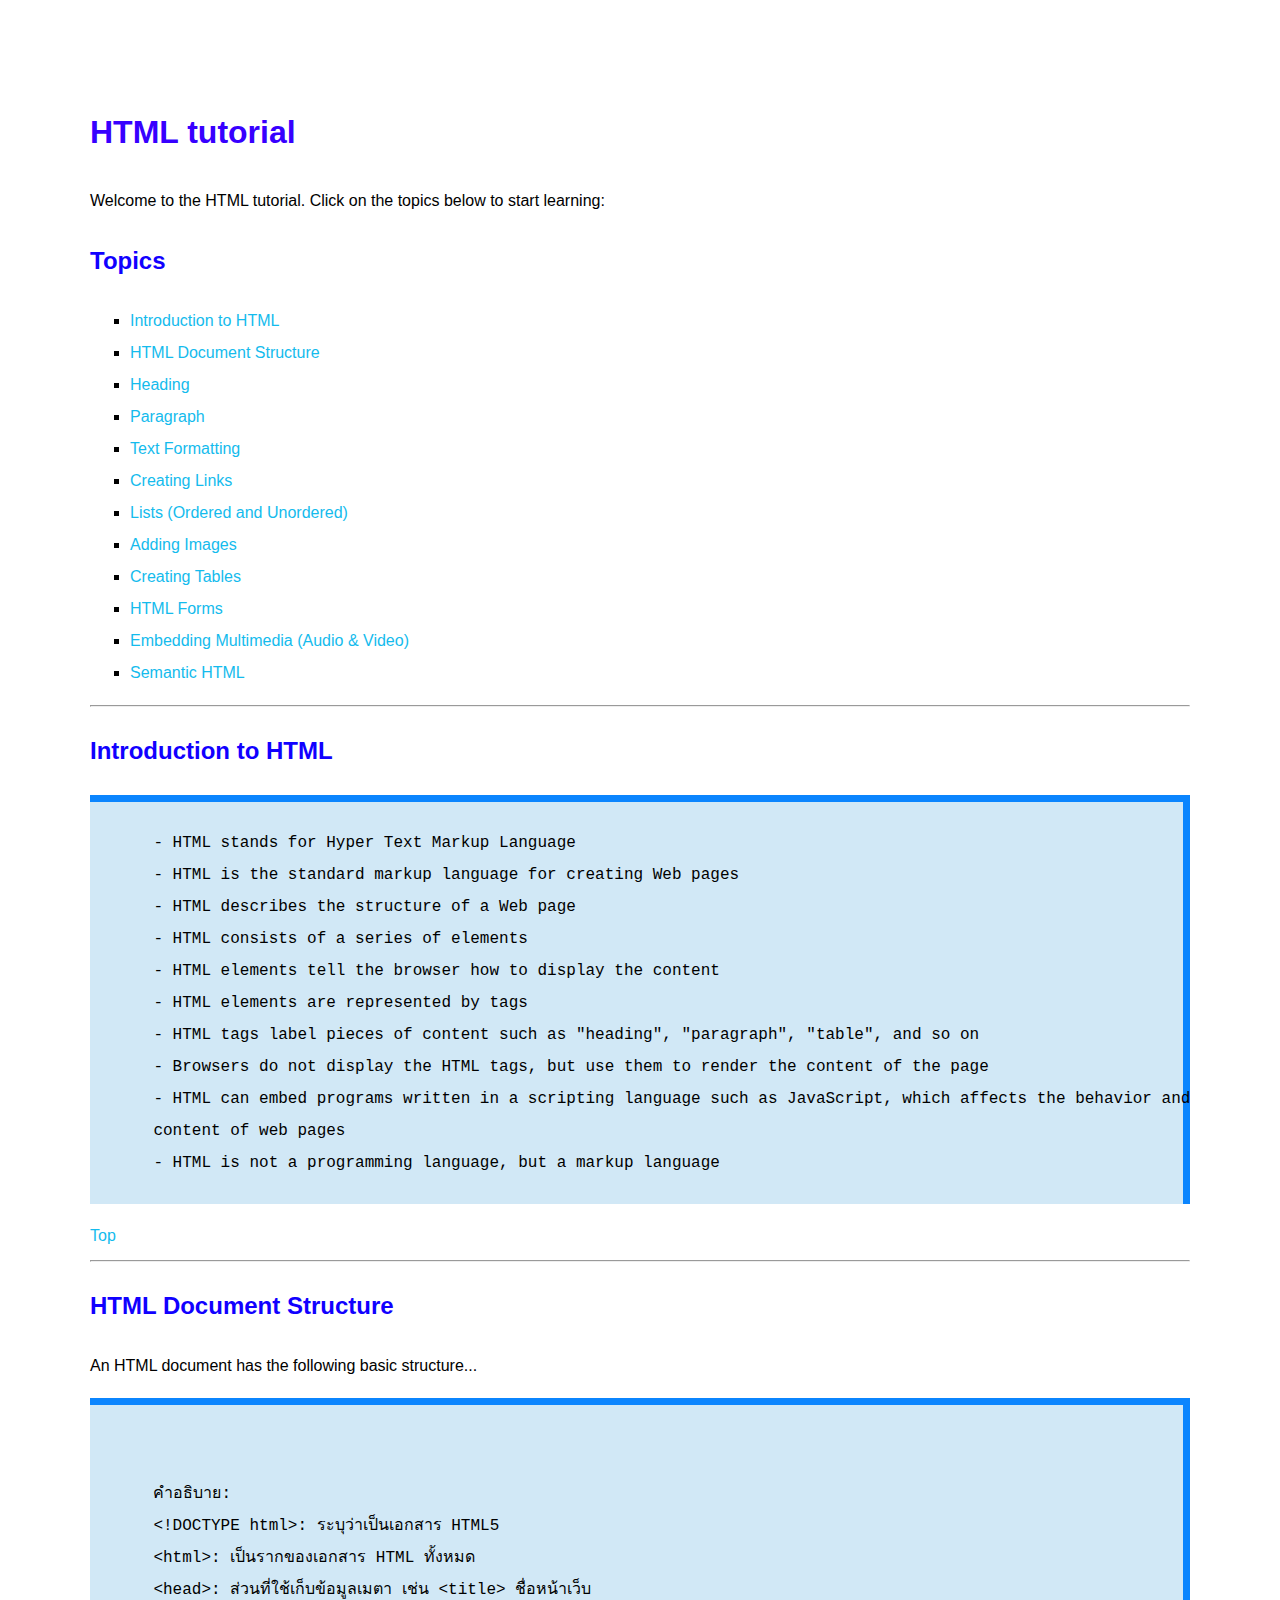
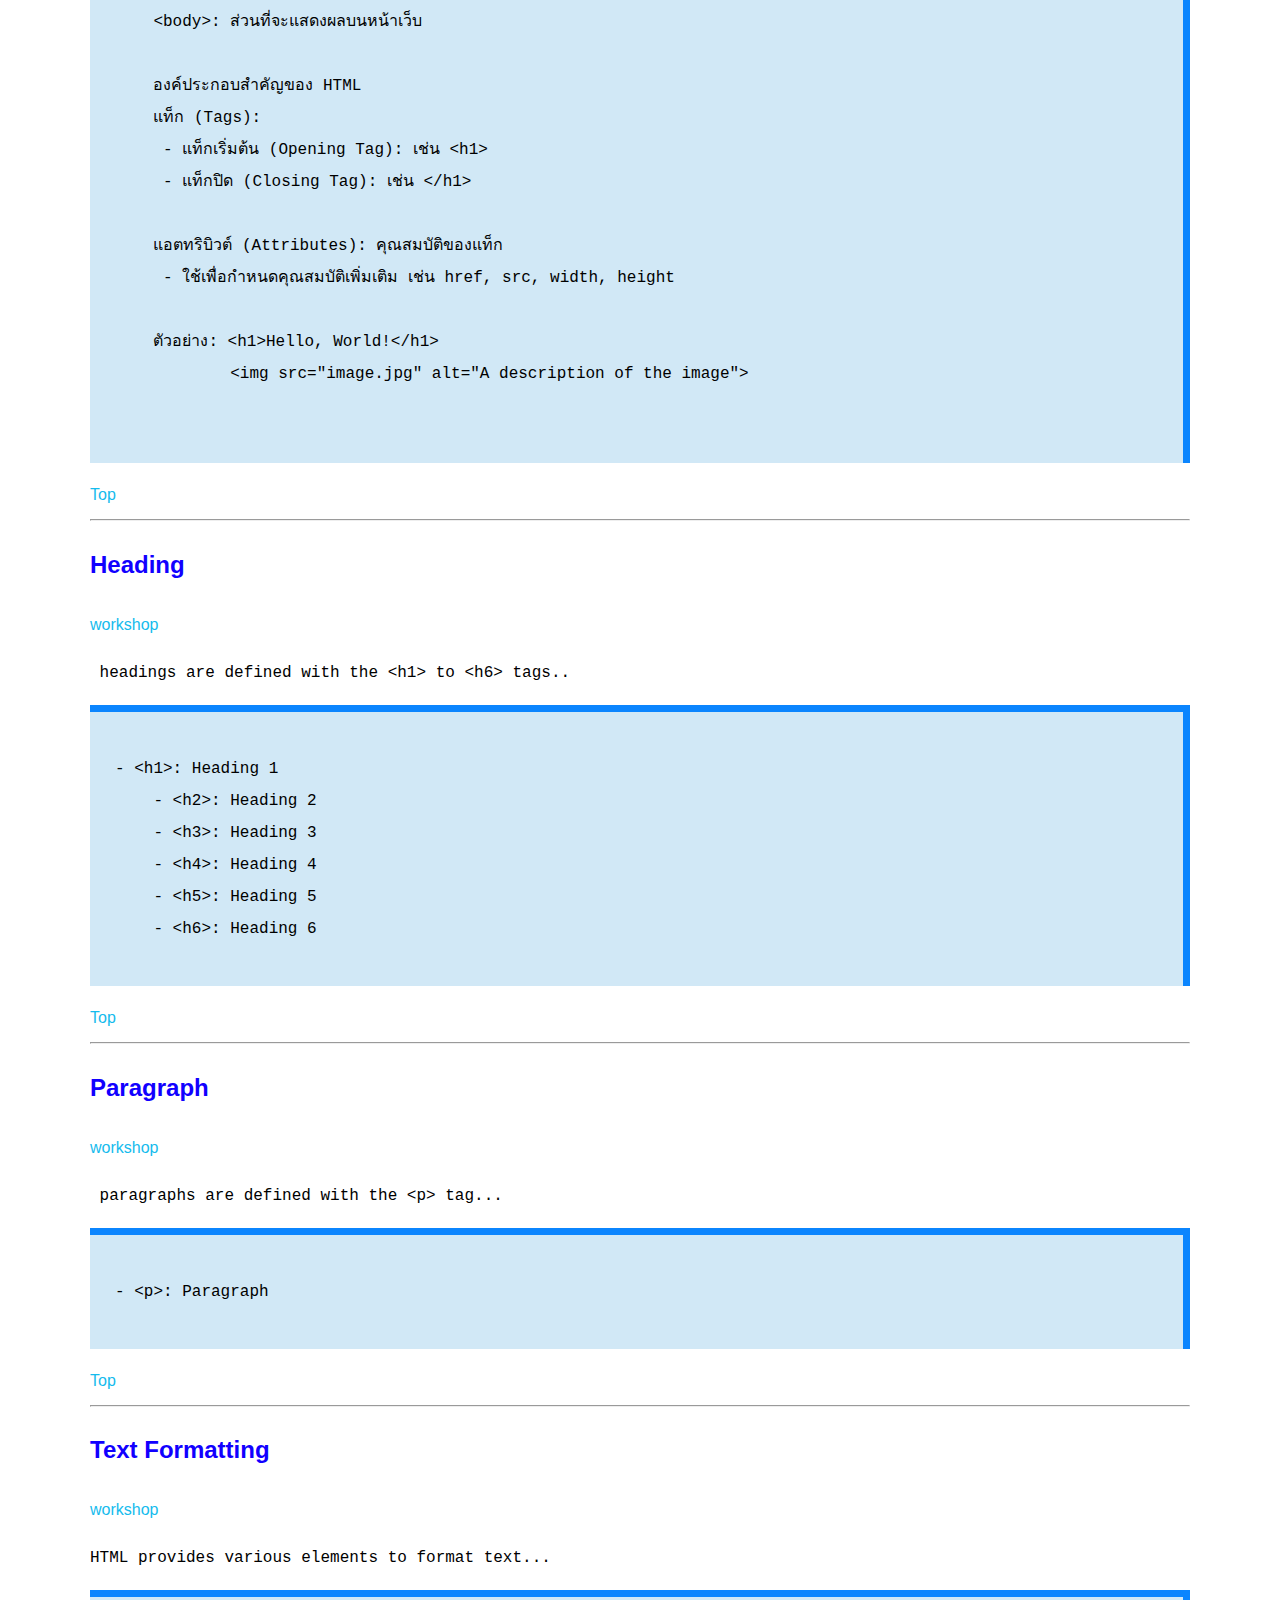
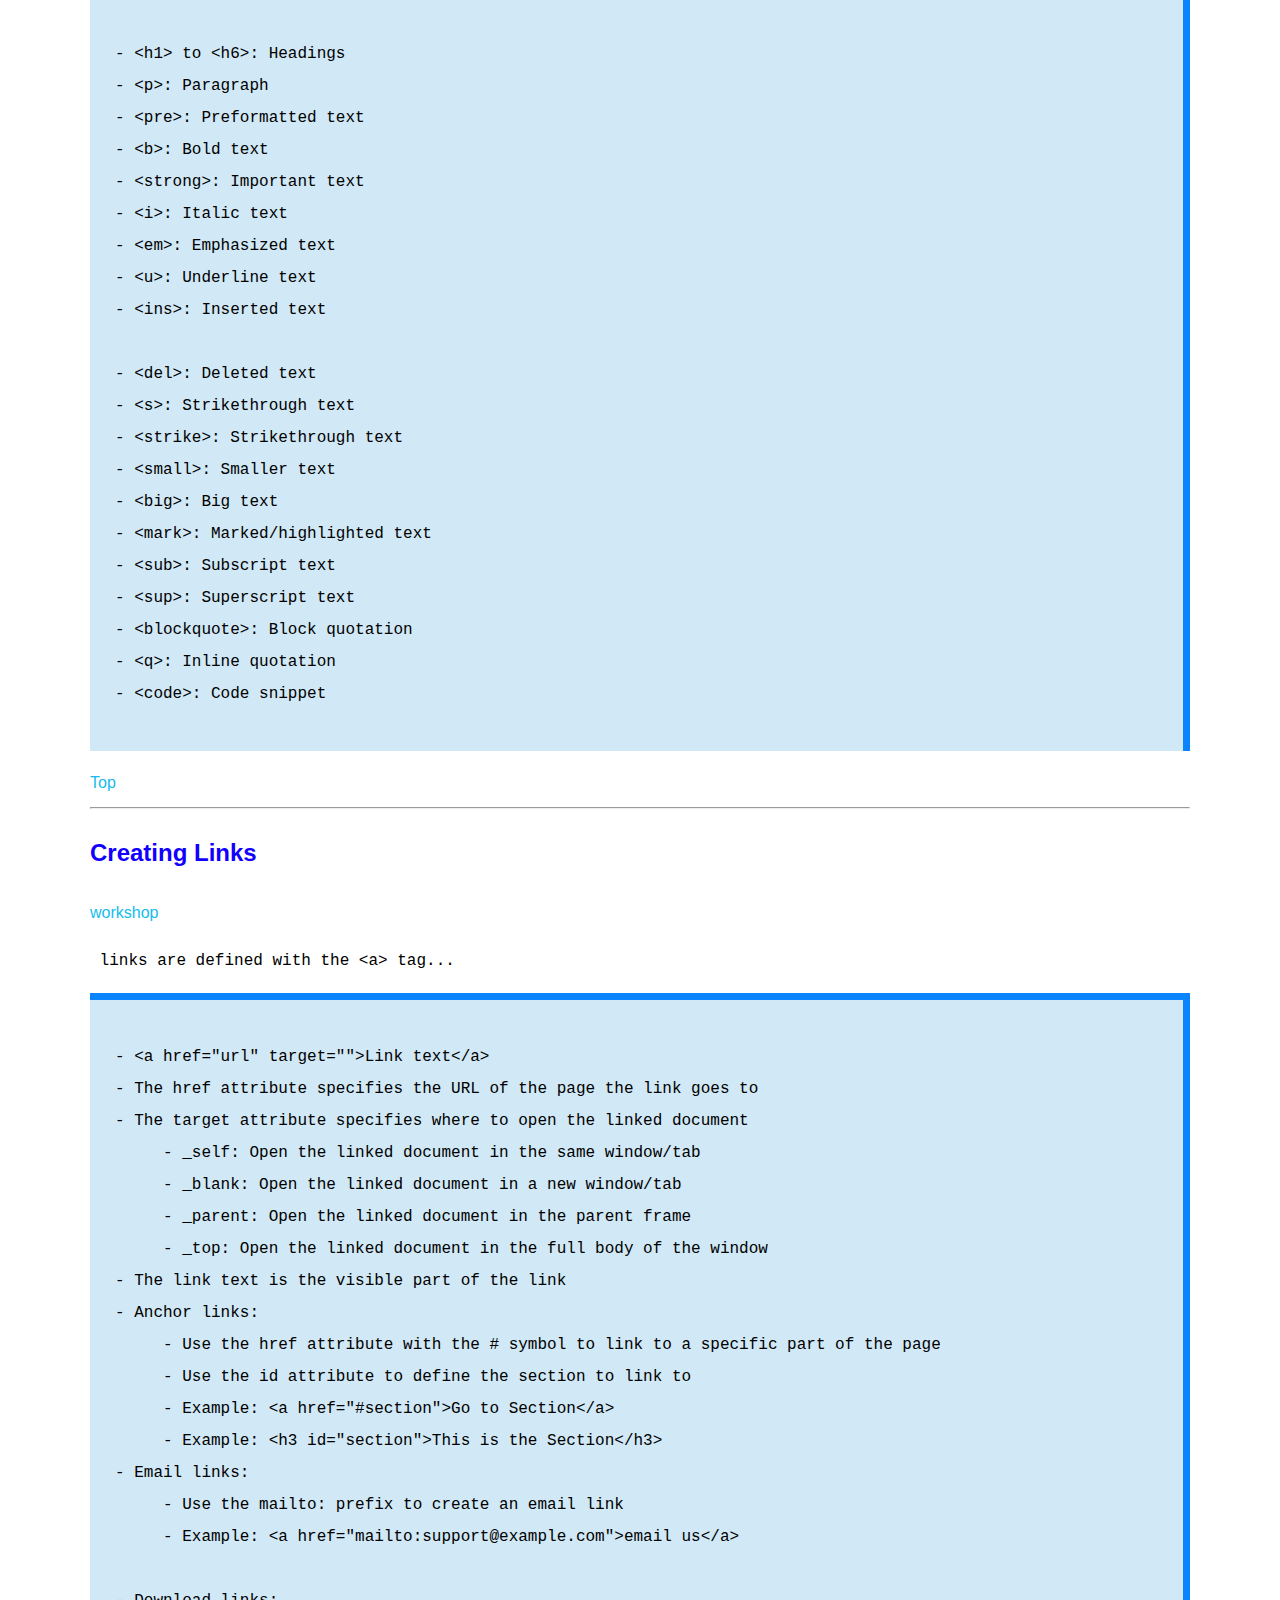
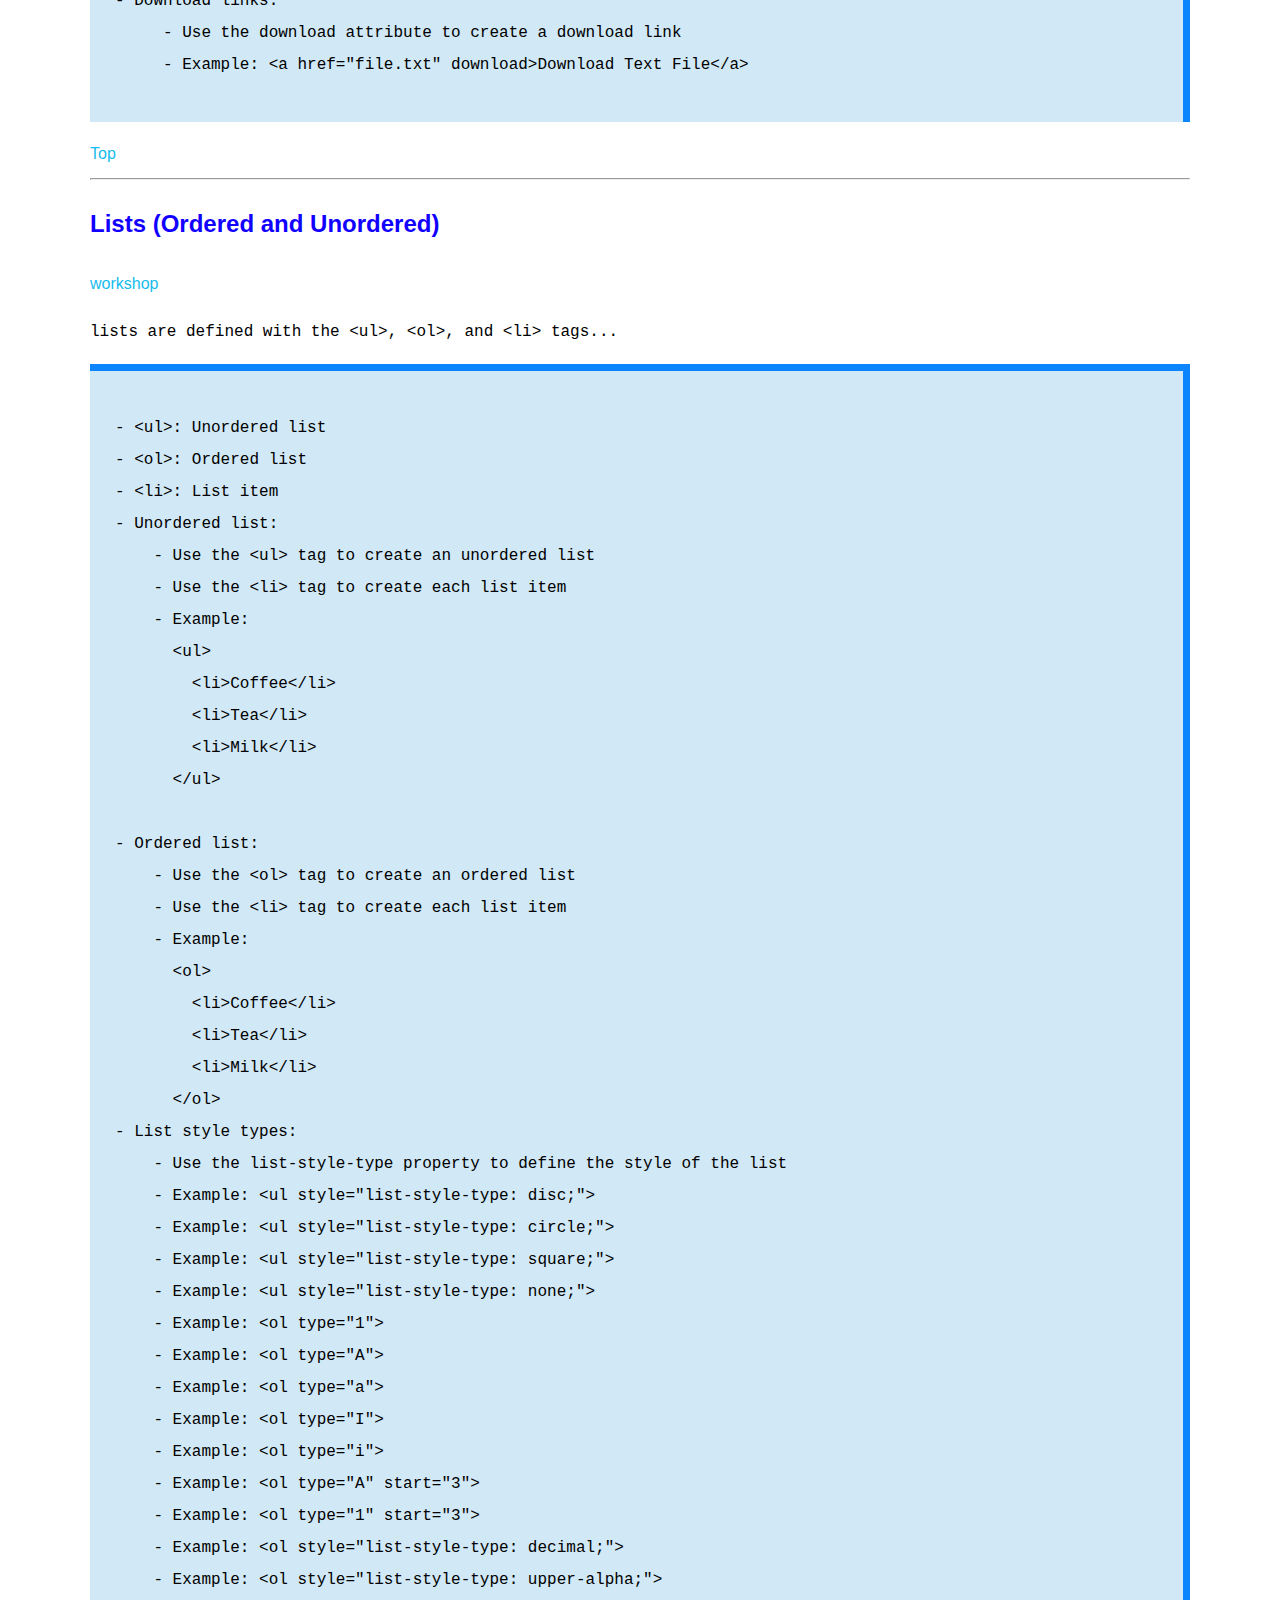
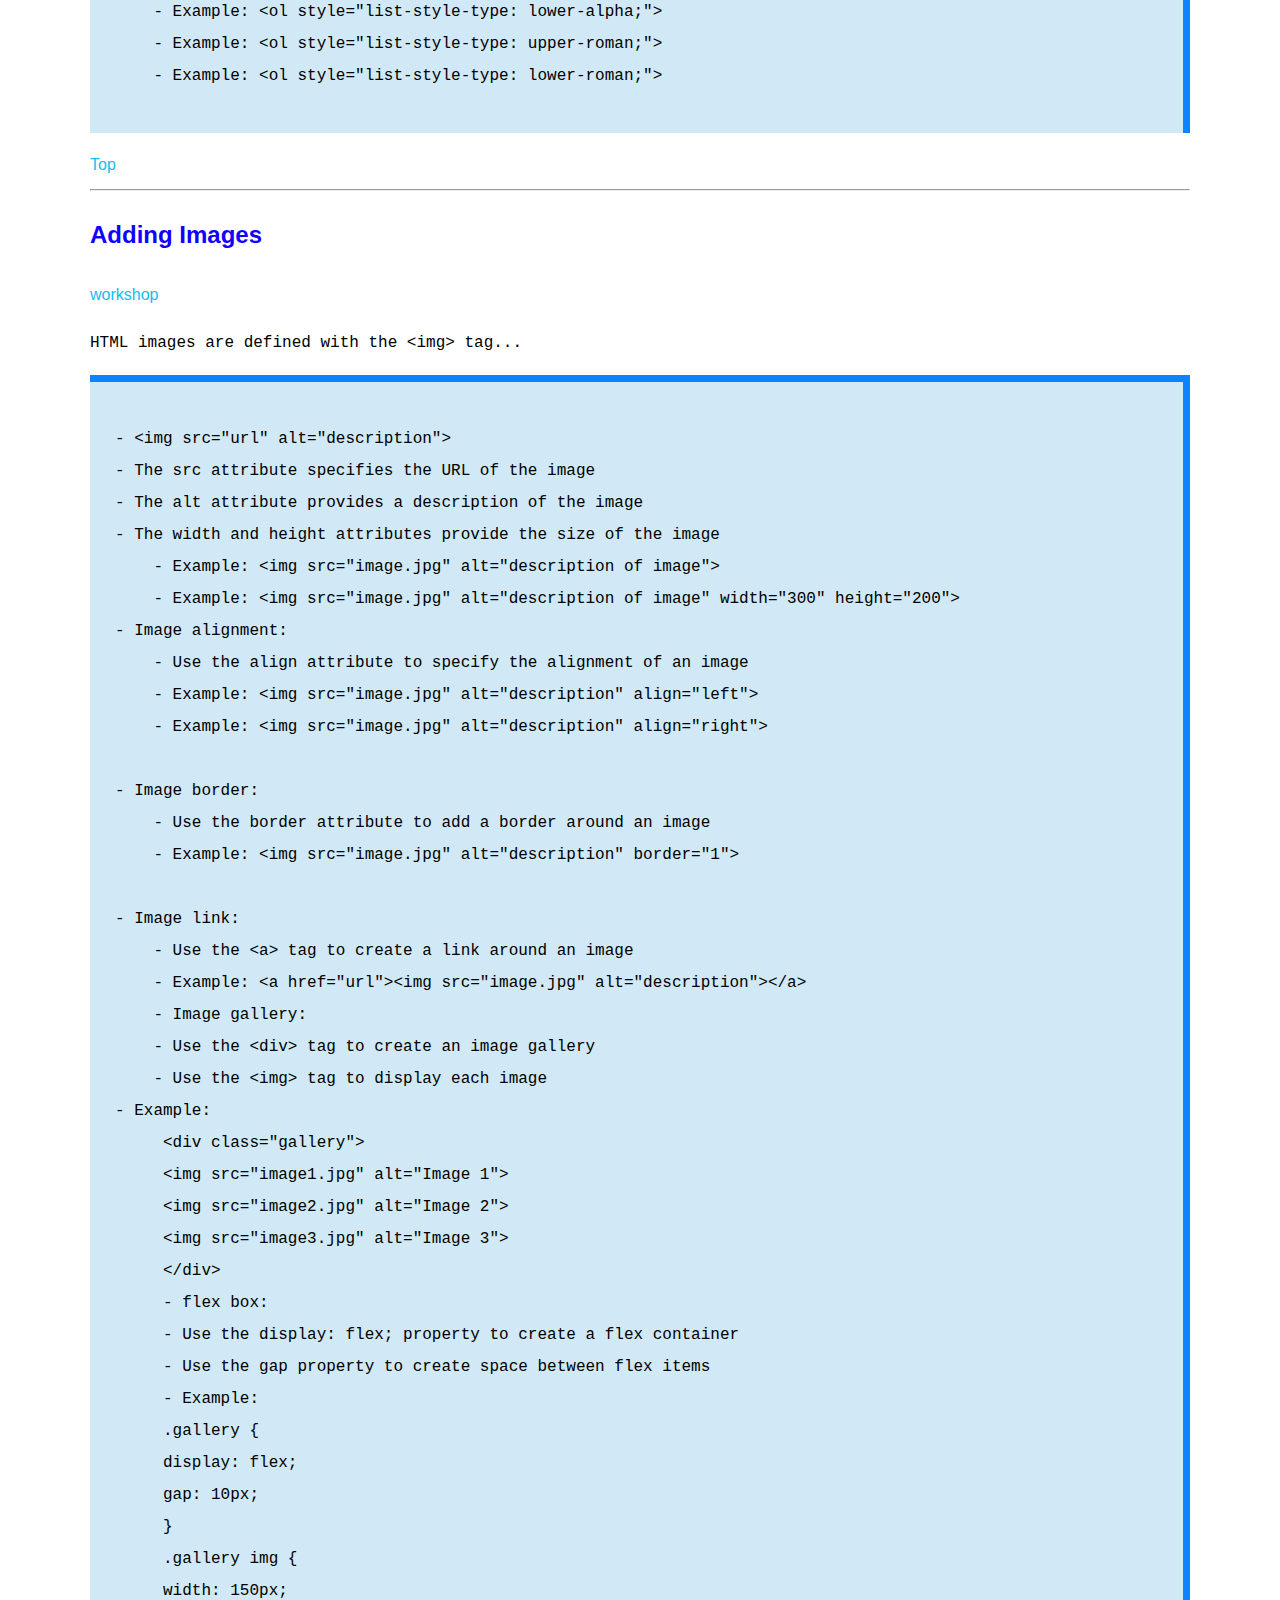
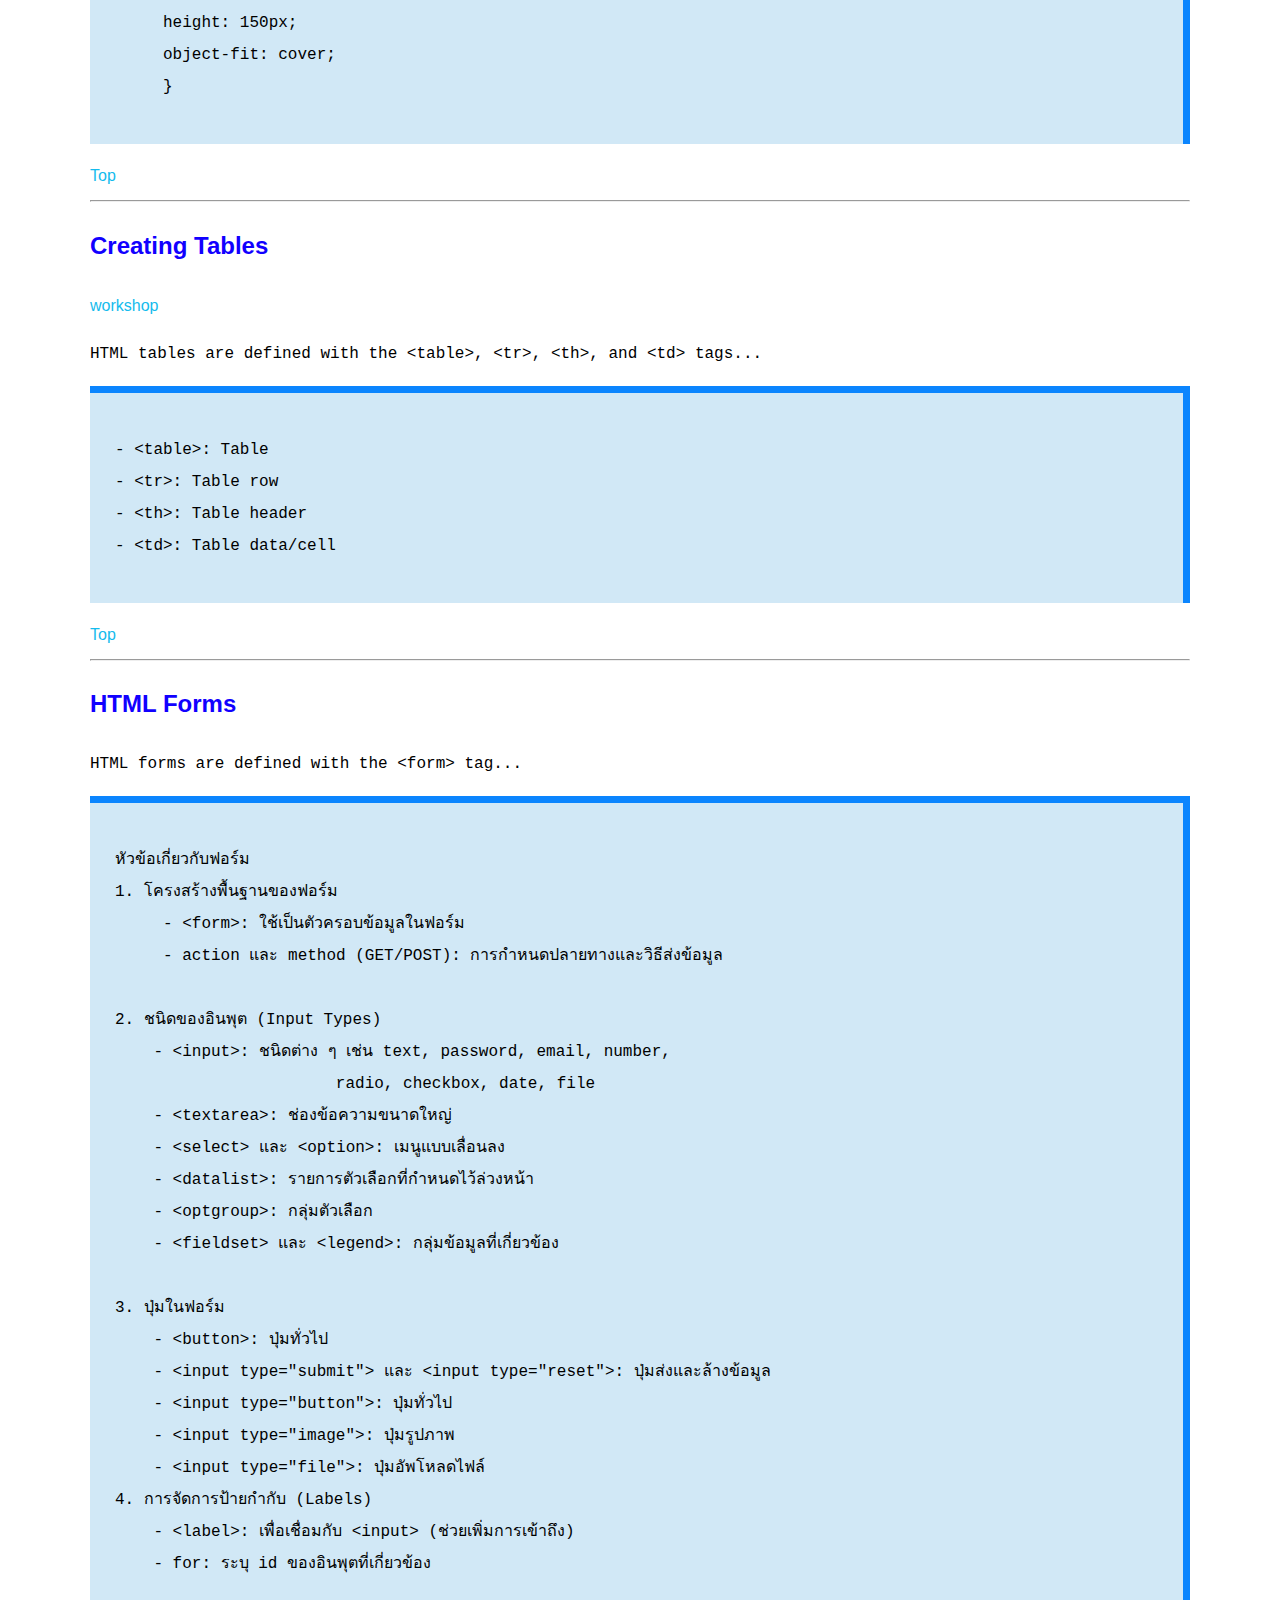
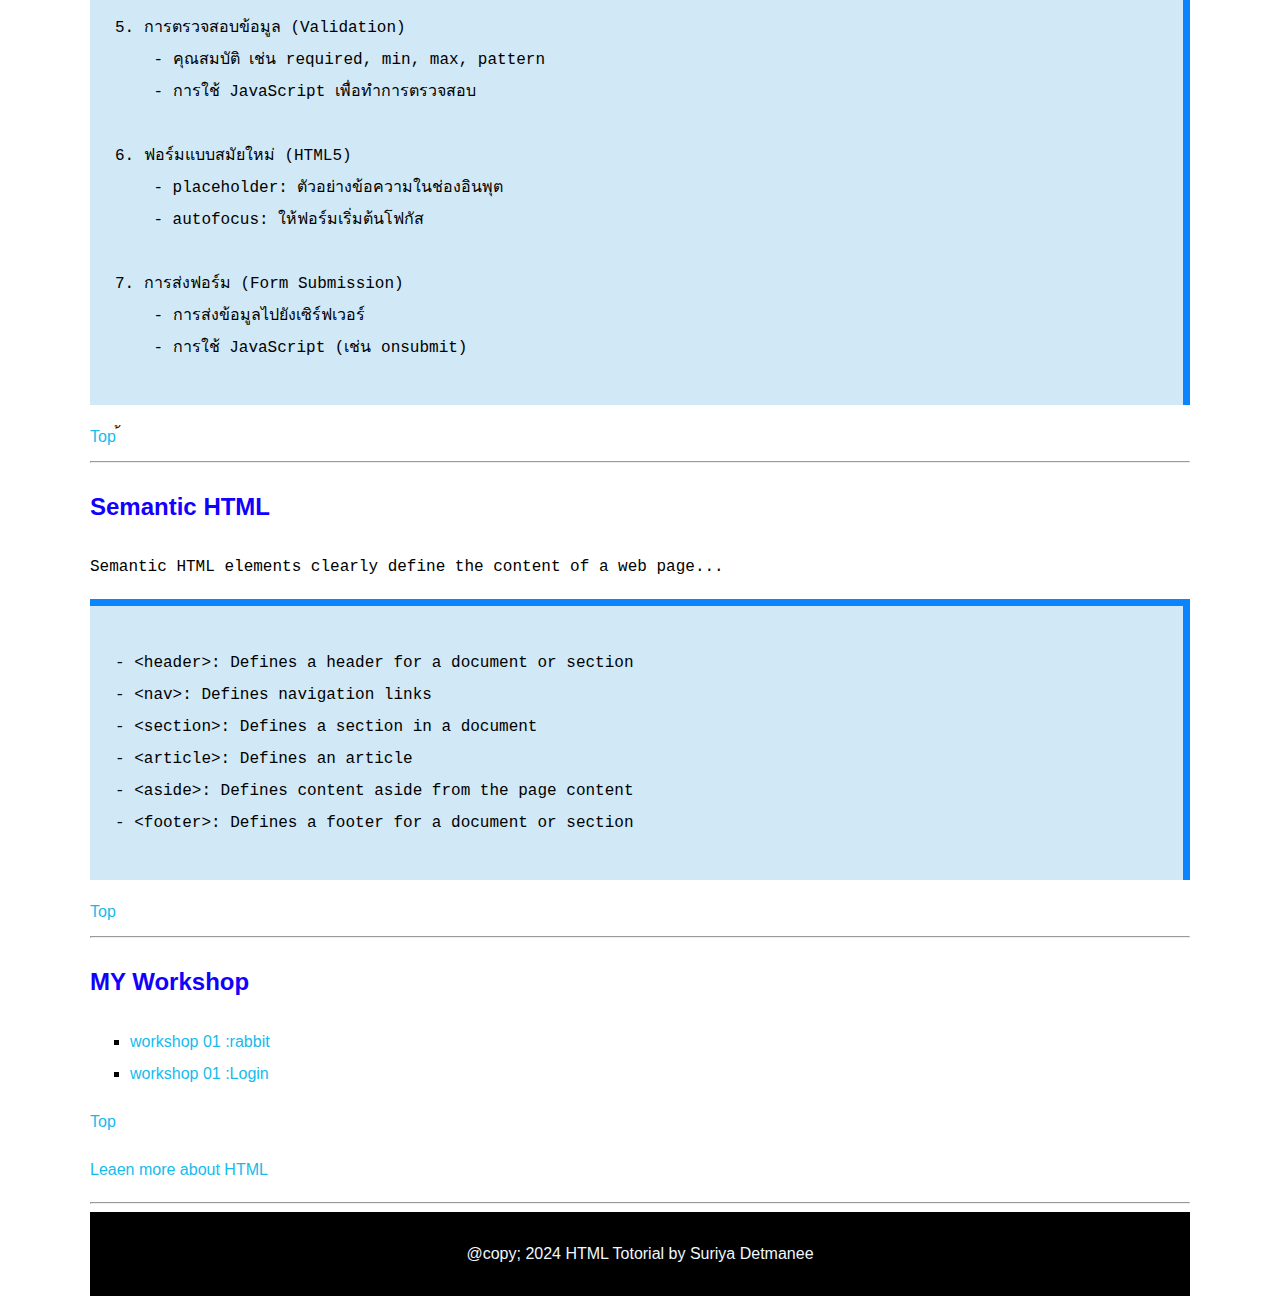
<file: W02_index.html>
<!DOCTYPE html>
<html lang="en">
<head>
    <meta charset="UTF-8">
    <meta name="viewport" content="width=device-width, initial-scale=1.0">
    <title>HTML Tutorials</title>
    <style>

        body {
            font-family :'Segoe UI', Tahoma, Geneva, Verdana, sans-serif;
            margin: 100px 90px 0 90px;
            font-size: 16px; 
            line-height: 2;
        }

        h1{
            color:hsl(253, 100%, 50%);
        }

        h2{
            color:hsl(244, 100%, 50%);
        }

        ul{
            list-style-type: square;
        }

        a{
            text-decoration: none;
            color: hwb(194 8% 7%);
        }

        a:hover {
            text-decoration: underline;
            color: hsl(320, 86%, 67%); 
        }

        pre {
            background-color: rgba(122, 190, 230, 0.349);
            border-top: #0b85fe 7px solid; 
            border-right: #0b85fe 7px solid; 
            padding: 25px;
        }

        footer{
            background-color: black;
            color:aliceblue;
            text-align: center;
            padding-top: 10px;
            padding-bottom: 10px;
            font-size: 16px;
        }
    </style>
</head>
<body>
    <!-- main menu -->
    <h1 style="">HTML tutorial</h1>
    <p>Welcome to the HTML tutorial. Click on the topics below to start learning:</p>
    <h2>Topics</h2>
    <ul>
        <li><a href="#HTML">Introduction to HTML</a></li>
        <li><a href="#>HTML Document Structure">HTML Document Structure</a></li>
        <li><a href="#Heading">Heading</a></li>
        <li><a href="#Paragraph">Paragraph</a></li>
        <li><a href="#Text Formatting">Text Formatting</a></li>
        <li><a href="#Creating Links">Creating Links</a></li>
        <li><a href="#Lists">Lists (Ordered and Unordered)</a></li>
        <li><a href="#Adding Images">Adding Images</a></li>
        <li><a href="#Creating Tables">Creating Tables</a></li>
        <li><a href="#HTML Forms">HTML Forms</a></li>
        <li><a href="#Embedding Multimedia">Embedding Multimedia (Audio & Video)</a></li>
        <li><a href="#Semantic HTML">Semantic HTML</a></li>
    </ul>
    <hr>

    <!-- Section 1 -->
     <h2 id="HTML">Introduction to HTML </h2>
    <pre>
    - HTML stands for Hyper Text Markup Language
    - HTML is the standard markup language for creating Web pages
    - HTML describes the structure of a Web page
    - HTML consists of a series of elements
    - HTML elements tell the browser how to display the content
    - HTML elements are represented by tags
    - HTML tags label pieces of content such as "heading", "paragraph", "table", and so on
    - Browsers do not display the HTML tags, but use them to render the content of the page
    - HTML can embed programs written in a scripting language such as JavaScript, which affects the behavior and 
    content of web pages
    - HTML is not a programming language, but a markup language </pre>
    <a href="#">Top</a>
    <hr>

    <!-- Section 2 -->
        <h2 id=">HTML Document Structure">HTML Document Structure</h2>
        <p>An HTML document has the following basic structure... </p>
    <pre><xmp>
    คำอธิบาย: 
    <!DOCTYPE html>: ระบุว่าเป็นเอกสาร HTML5 
    <html>: เป็นรากของเอกสาร HTML ทั้งหมด 
    <head>: ส่วนที่ใช้เก็บข้อมูลเมตา เช่น <title> ชื่อหน้าเว็บ 
    <body>: ส่วนที่จะแสดงผลบนหน้าเว็บ 
 
    องค์ประกอบสำคัญของ HTML 
    แท็ก (Tags): 
     - แท็กเริ่มต้น (Opening Tag): เช่น <h1> 
     - แท็กปิด (Closing Tag): เช่น </h1> 
 
    แอตทริบิวต์ (Attributes): คุณสมบัติของแท็ก 
     - ใช้เพื่อกำหนดคุณสมบัติเพิ่มเติม เช่น href, src, width, height 
      
    ตัวอย่าง: <h1>Hello, World!</h1> 
            <img src="image.jpg" alt="A description of the image">   
    </xmp></pre>
    <a href="#">Top</a>
    <hr>

    <!-- Section 3 -->
    <h2 id="Heading">Heading</h2>
    <a href="http://127.0.0.1:5500/w03_01_heading.html">workshop</a>
    <p><xmp> headings are defined with the <h1> to <h6> tags..</xmp></p>

    <pre><xmp>- <h1>: Heading 1
    - <h2>: Heading 2
    - <h3>: Heading 3
    - <h4>: Heading 4
    - <h5>: Heading 5
    - <h6>: Heading 6</xmp></pre>
    <a href="#">Top</a>
    <hr>

<!-- Section 4 -->
<h2 id="Paragraph">Paragraph</h2>
<a href="">workshop</a>
<p><xmp> paragraphs are defined with the <p> tag...</xmp></p>
 <pre><xmp>- <p>: Paragraph</xmp></pre>
 <a href="#">Top</a>
<hr>

<!-- Section 5 -->
 <h2 id="text Formatting">Text Formatting</h2>
<a href="">workshop</a>
<p><xmp>HTML provides various elements to format text...</xmp></p>
 
<pre><xmp>- <h1> to <h6>: Headings
- <p>: Paragraph
- <pre>: Preformatted text
- <b>: Bold text
- <strong>: Important text
- <i>: Italic text
- <em>: Emphasized text
- <u>: Underline text
- <ins>: Inserted text

- <del>: Deleted text
- <s>: Strikethrough text
- <strike>: Strikethrough text
- <small>: Smaller text
- <big>: Big text
- <mark>: Marked/highlighted text
- <sub>: Subscript text
- <sup>: Superscript text
- <blockquote>: Block quotation
- <q>: Inline quotation
- <code>: Code snippet</xmp></pre>
<a href="#">Top</a>
<hr>

<!-- Section 6 -->
<h2 id="Creating">Creating Links</h2>
<a href="">workshop</a>
<p><xmp> links are defined with the <a> tag...</xmp></p>
 <pre><xmp>- <a href="url" target="">Link text</a>
- The href attribute specifies the URL of the page the link goes to
- The target attribute specifies where to open the linked document
     - _self: Open the linked document in the same window/tab
     - _blank: Open the linked document in a new window/tab
     - _parent: Open the linked document in the parent frame
     - _top: Open the linked document in the full body of the window
- The link text is the visible part of the link
- Anchor links:
     - Use the href attribute with the # symbol to link to a specific part of the page
     - Use the id attribute to define the section to link to
     - Example: <a href="#section">Go to Section</a>
     - Example: <h3 id="section">This is the Section</h3>
- Email links:
     - Use the mailto: prefix to create an email link
     - Example: <a href="mailto:support@example.com">email us</a>

- Download links:
     - Use the download attribute to create a download link
     - Example: <a href="file.txt" download>Download Text File</a></xmp></pre>
<a href="#">Top</a>
<hr>

<!-- Section 7 -->
 <h2 id="list">Lists (Ordered and Unordered)</h2>
<a href="">workshop</a>
<p><xmp>lists are defined with the <ul>, <ol>, and <li> tags...</xmp></p>
 <pre><xmp>- <ul>: Unordered list
- <ol>: Ordered list
- <li>: List item
- Unordered list:
    - Use the <ul> tag to create an unordered list
    - Use the <li> tag to create each list item
    - Example:
      <ul>
        <li>Coffee</li>
        <li>Tea</li>
        <li>Milk</li>
      </ul>

- Ordered list:
    - Use the <ol> tag to create an ordered list
    - Use the <li> tag to create each list item
    - Example:
      <ol>
        <li>Coffee</li>
        <li>Tea</li>
        <li>Milk</li>
      </ol>
- List style types:
    - Use the list-style-type property to define the style of the list
    - Example: <ul style="list-style-type: disc;">
    - Example: <ul style="list-style-type: circle;">
    - Example: <ul style="list-style-type: square;">
    - Example: <ul style="list-style-type: none;">
    - Example: <ol type="1">
    - Example: <ol type="A">
    - Example: <ol type="a">
    - Example: <ol type="I">
    - Example: <ol type="i">
    - Example: <ol type="A" start="3">
    - Example: <ol type="1" start="3">
    - Example: <ol style="list-style-type: decimal;">
    - Example: <ol style="list-style-type: upper-alpha;">
    - Example: <ol style="list-style-type: lower-alpha;">
    - Example: <ol style="list-style-type: upper-roman;">
    - Example: <ol style="list-style-type: lower-roman;"></xmp></pre>
<a href="#">Top</a>
<hr>

<!-- Section 8 -->
 <h2 id="Adding">Adding Images</h2>
<a href="">workshop</a>
<p><xmp>HTML images are defined with the <img> tag...</xmp></p>
<pre><xmp>- <img src="url" alt="description">
- The src attribute specifies the URL of the image
- The alt attribute provides a description of the image
- The width and height attributes provide the size of the image
    - Example: <img src="image.jpg" alt="description of image">
    - Example: <img src="image.jpg" alt="description of image" width="300" height="200">
- Image alignment:
    - Use the align attribute to specify the alignment of an image
    - Example: <img src="image.jpg" alt="description" align="left">
    - Example: <img src="image.jpg" alt="description" align="right">
     
- Image border:
    - Use the border attribute to add a border around an image
    - Example: <img src="image.jpg" alt="description" border="1">
     
- Image link:
    - Use the <a> tag to create a link around an image
    - Example: <a href="url"><img src="image.jpg" alt="description"></a>
    - Image gallery:
    - Use the <div> tag to create an image gallery
    - Use the <img> tag to display each image
- Example:
     <div class="gallery">
     <img src="image1.jpg" alt="Image 1">
     <img src="image2.jpg" alt="Image 2">
     <img src="image3.jpg" alt="Image 3">
     </div>
     - flex box:
     - Use the display: flex; property to create a flex container
     - Use the gap property to create space between flex items
     - Example:
     .gallery {
     display: flex;
     gap: 10px;
     }
     .gallery img {
     width: 150px;
     height: 150px;
     object-fit: cover;
     }</xmp></pre>

<a href="#">Top</a>
<hr>

<!-- Section 9 -->
 <h2 id="Tables">Creating Tables</h2>
<a href="">workshop</a>
<p><xmp>HTML tables are defined with the <table>, <tr>, <th>, and <td> tags...</xmp></p>
 <pre><xmp>- <table>: Table
- <tr>: Table row
- <th>: Table header
- <td>: Table data/cell</xmp></pre>
<a href="">Top</a>
<hr>

<!-- Section 10 -->
<h2 id="Forms">HTML Forms</h2>
<p><xmp>HTML forms are defined with the <form> tag...</xmp></p>
 <pre><xmp>หัวข้อเกี่ยวกับฟอร์ม
1. โครงสร้างพื้นฐานของฟอร์ม
     - <form>: ใช้เป็นตัวครอบข้อมูลในฟอร์ม
     - action และ method (GET/POST): การกำหนดปลายทางและวิธีส่งข้อมูล

2. ชนิดของอินพุต (Input Types)
    - <input>: ชนิดต่าง ๆ เช่น text, password, email, number,
                       radio, checkbox, date, file
    - <textarea>: ช่องข้อความขนาดใหญ่
    - <select> และ <option>: เมนูแบบเลื่อนลง
    - <datalist>: รายการตัวเลือกที่กำหนดไว้ล่วงหน้า
    - <optgroup>: กลุ่มตัวเลือก
    - <fieldset> และ <legend>: กลุ่มข้อมูลที่เกี่ยวข้อง

3. ปุ่มในฟอร์ม
    - <button>: ปุ่มทั่วไป
    - <input type="submit"> และ <input type="reset">: ปุ่มส่งและล้างข้อมูล
    - <input type="button">: ปุ่มทั่วไป
    - <input type="image">: ปุ่มรูปภาพ
    - <input type="file">: ปุ่มอัพโหลดไฟล์
4. การจัดการป้ายกำกับ (Labels)
    - <label>: เพื่อเชื่อมกับ <input> (ช่วยเพิ่มการเข้าถึง)
    - for: ระบุ id ของอินพุตที่เกี่ยวข้อง

5. การตรวจสอบข้อมูล (Validation)
    - คุณสมบัติ เช่น required, min, max, pattern
    - การใช้ JavaScript เพื่อทำการตรวจสอบ

6. ฟอร์มแบบสมัยใหม่ (HTML5)
    - placeholder: ตัวอย่างข้อความในช่องอินพุต
    - autofocus: ให้ฟอร์มเริ่มต้นโฟกัส

7. การส่งฟอร์ม (Form Submission)
    - การส่งข้อมูลไปยังเซิร์ฟเวอร์
    - การใช้ JavaScript (เช่น onsubmit)</xmp></pre>
<a href="#">Top</a>
้<hr>

<!-- Section 11 -->
<h2 id="Semantic">Semantic HTML</h2>
<p><xmp>Semantic HTML elements clearly define the content of a web page...</xmp></p>
<pre><xmp>- <header>: Defines a header for a document or section
- <nav>: Defines navigation links
- <section>: Defines a section in a document
- <article>: Defines an article
- <aside>: Defines content aside from the page content
- <footer>: Defines a footer for a document or section</xmp></pre>
<a href="#">Top</a>
<hr>

    <h2 id="MY Workshop">MY Workshop</h2>
    <ul>
        <li><a href="">workshop 01 :rabbit</a></li>
        <li><a href="">workshop 01 :Login</a></li>
       </ul>
       <a href="#">Top</a>
    
    <p><a href="https://www.w3schools.com/">Leaen more about HTML</a></p>
    <hr>
    <footer>
        <p>@copy; 2024 HTML Totorial by Suriya Detmanee</p>
    </footer>

<!-- Suriya Detmanee 674230031 67/43-->
</body>
</html>
</file>
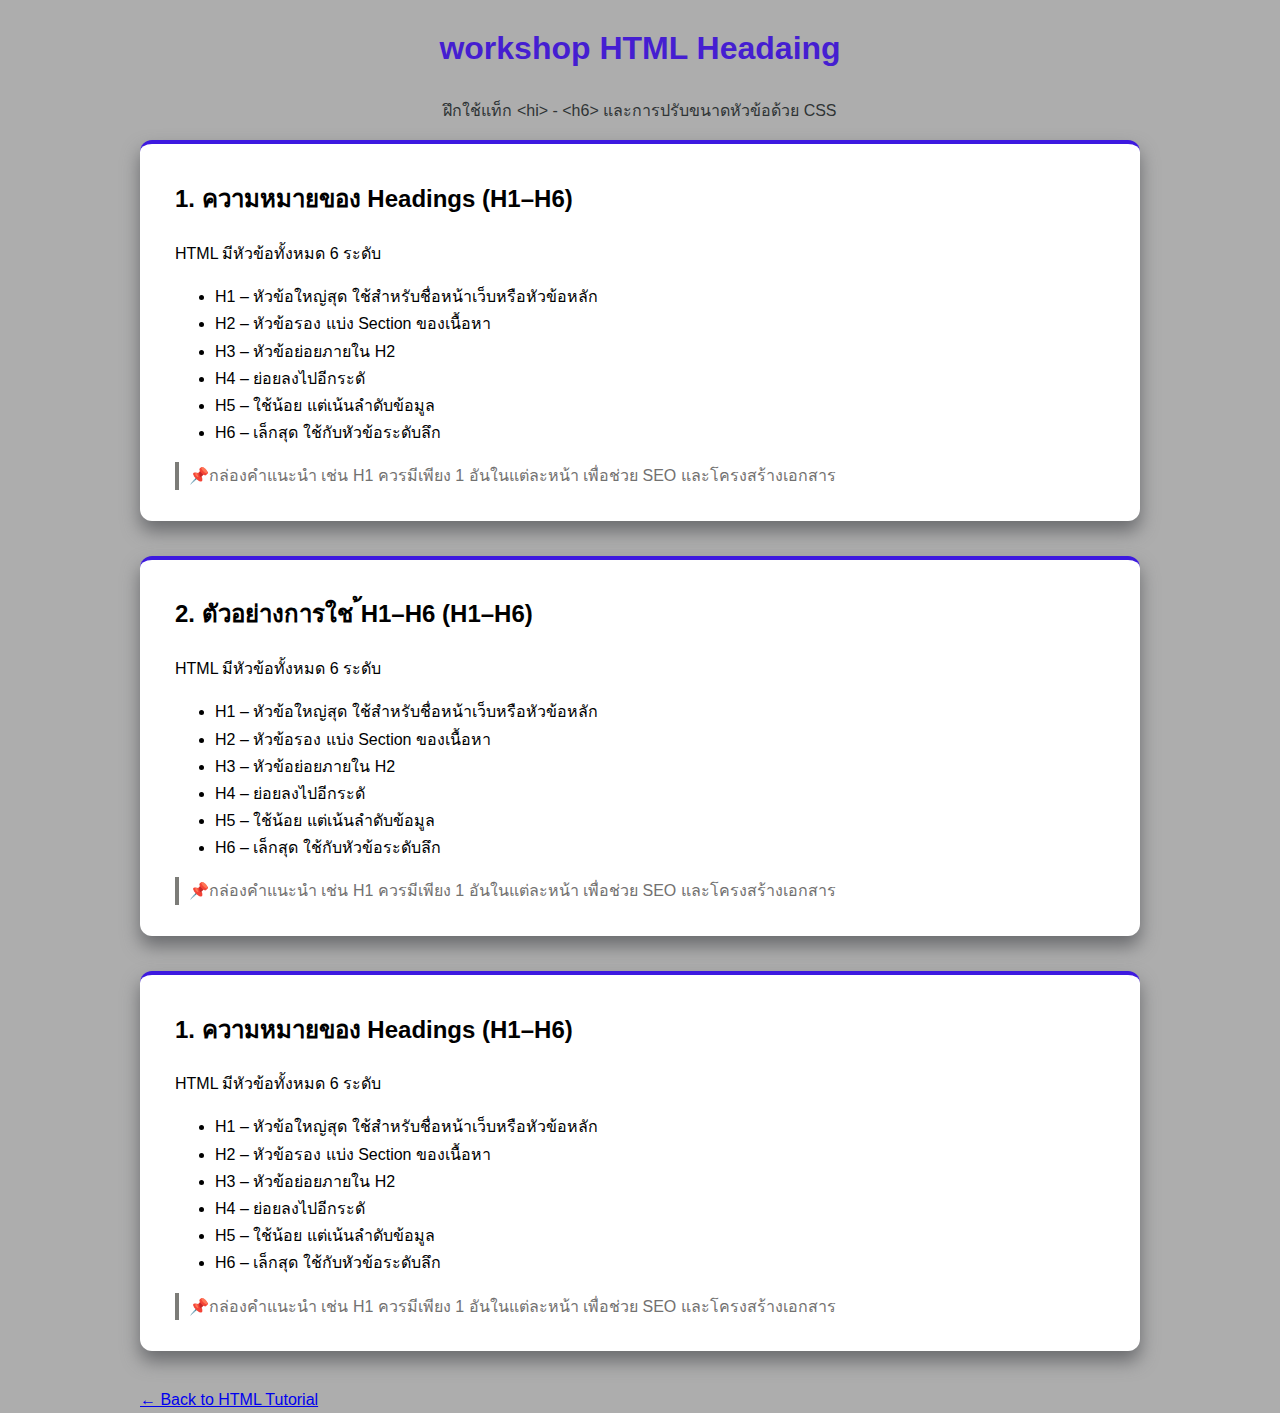
<file: w03_01_heading.html>
<!DOCTYPE html>
<html lang="en">
<head>
    <meta charset="UTF-8">
    <meta name="viewport" content="width=device-width, initial-scale=1.0">
    <title>Headaing Workshop </title> 
    <style>
        body{
            font-family: 'Segoe UI', Tahoma, Geneva, Verdana, sans-serif;
            margin: 0;
            padding: 0;
            background-color: rgba(155, 155, 155, 0.815);
            line-height: 1.7;
        
        
        }

        .container{
                max-width: 1000px;
                margin: 0 auto;
                


        
        }
        h1 {
            color: rgb(69, 30, 209);
            text-align: center;

        }

        .subtitle{
            text-align: center;
            color: rgb(47, 52, 53);
        }
        .Card {
            background-color: rgb(255, 255, 255);
            border-radius: 12px;
            padding: 15px 35px;
            box-shadow: 0 10px 18px rgb(106, 107, 110);
            border-top: 4px solid rgb(61, 25, 224);
            margin-bottom: 35px;

        }

        .note{
            border-left: 4px solid rgb(124, 124, 120);
            color: rgb(114, 113, 112);
            padding-left: 10px;
            margin-top: 15px;

        }
    </style>

</head>
<body>
    
        <div class="container">
            <h1>workshop HTML Headaing </h1>
            <p class="subtitle">ฝึกใช้แท็ก &lt;hi&gt; - &lt;h6&gt; และการปรับขนาดหัวข้อด้วย CSS</p>

            <!-- Section 1 -->
            <section class="Card">
            <h2> 1. ความหมายของ Headings (H1–H6)</h2>
            <p>HTML มีหัวข้อทั้งหมด 6 ระดับ</p>
            <ul>
                <li> H1 – หัวข้อใหญ่สุด ใช้สำหรับชื่อหน้าเว็บหรือหัวข้อหลัก </li>
                <li> H2 – หัวข้อรอง แบ่ง Section ของเนื้อหา</li>
                <li> H3 – หัวข้อย่อยภายใน H2</li>
                <li> H4 – ย่อยลงไปอีกระดั</li>
                <li> H5 – ใช้น้อย แต่เน้นลำดับข้อมูล </li>
                <li> H6 – เล็กสุด ใช้กับหัวข้อระดับลึก </li>
            </ul>
            <p class="note">📌กล่องคำแนะนำ
            เช่น H1 ควรมีเพียง 1 อันในแต่ละหน้า เพื่อช่วย SEO และโครงสร้างเอกสาร
            </p>
                </section>
            
        
            <!-- Section 2 -->
                <section class="Card">
                <h2> 2. ตัวอย่างการใช ้H1–H6 (H1–H6)</h2>
                <p>HTML มีหัวข้อทั้งหมด 6 ระดับ</p>
                <ul>
                    <li> H1 – หัวข้อใหญ่สุด ใช้สำหรับชื่อหน้าเว็บหรือหัวข้อหลัก </li>
                    <li> H2 – หัวข้อรอง แบ่ง Section ของเนื้อหา</li>
                    <li> H3 – หัวข้อย่อยภายใน H2</li>
                    <li> H4 – ย่อยลงไปอีกระดั</li>
                    <li> H5 – ใช้น้อย แต่เน้นลำดับข้อมูล </li>
                    <li> H6 – เล็กสุด ใช้กับหัวข้อระดับลึก </li>
                </ul>
                <p class="note">📌กล่องคำแนะนำ
                เช่น H1 ควรมีเพียง 1 อันในแต่ละหน้า เพื่อช่วย SEO และโครงสร้างเอกสาร
                </p>
                    </section>

            <!-- Section 3 -->
                <section class="Card">
                <h2> 1. ความหมายของ Headings (H1–H6)</h2>
                <p>HTML มีหัวข้อทั้งหมด 6 ระดับ</p>
                <ul>
                    <li> H1 – หัวข้อใหญ่สุด ใช้สำหรับชื่อหน้าเว็บหรือหัวข้อหลัก </li>
                    <li> H2 – หัวข้อรอง แบ่ง Section ของเนื้อหา</li>
                    <li> H3 – หัวข้อย่อยภายใน H2</li>
                    <li> H4 – ย่อยลงไปอีกระดั</li>
                    <li> H5 – ใช้น้อย แต่เน้นลำดับข้อมูล </li>
                    <li> H6 – เล็กสุด ใช้กับหัวข้อระดับลึก </li>
                </ul>
                <p class="note">📌กล่องคำแนะนำ
                เช่น H1 ควรมีเพียง 1 อันในแต่ละหน้า เพื่อช่วย SEO และโครงสร้างเอกสาร
                </p>
                    </section>
                <a href="http://127.0.0.1:5500/w02_index.html">&larr; Back to HTML Tutorial</a>
                    
            </div>







</body>
</html>
</file>
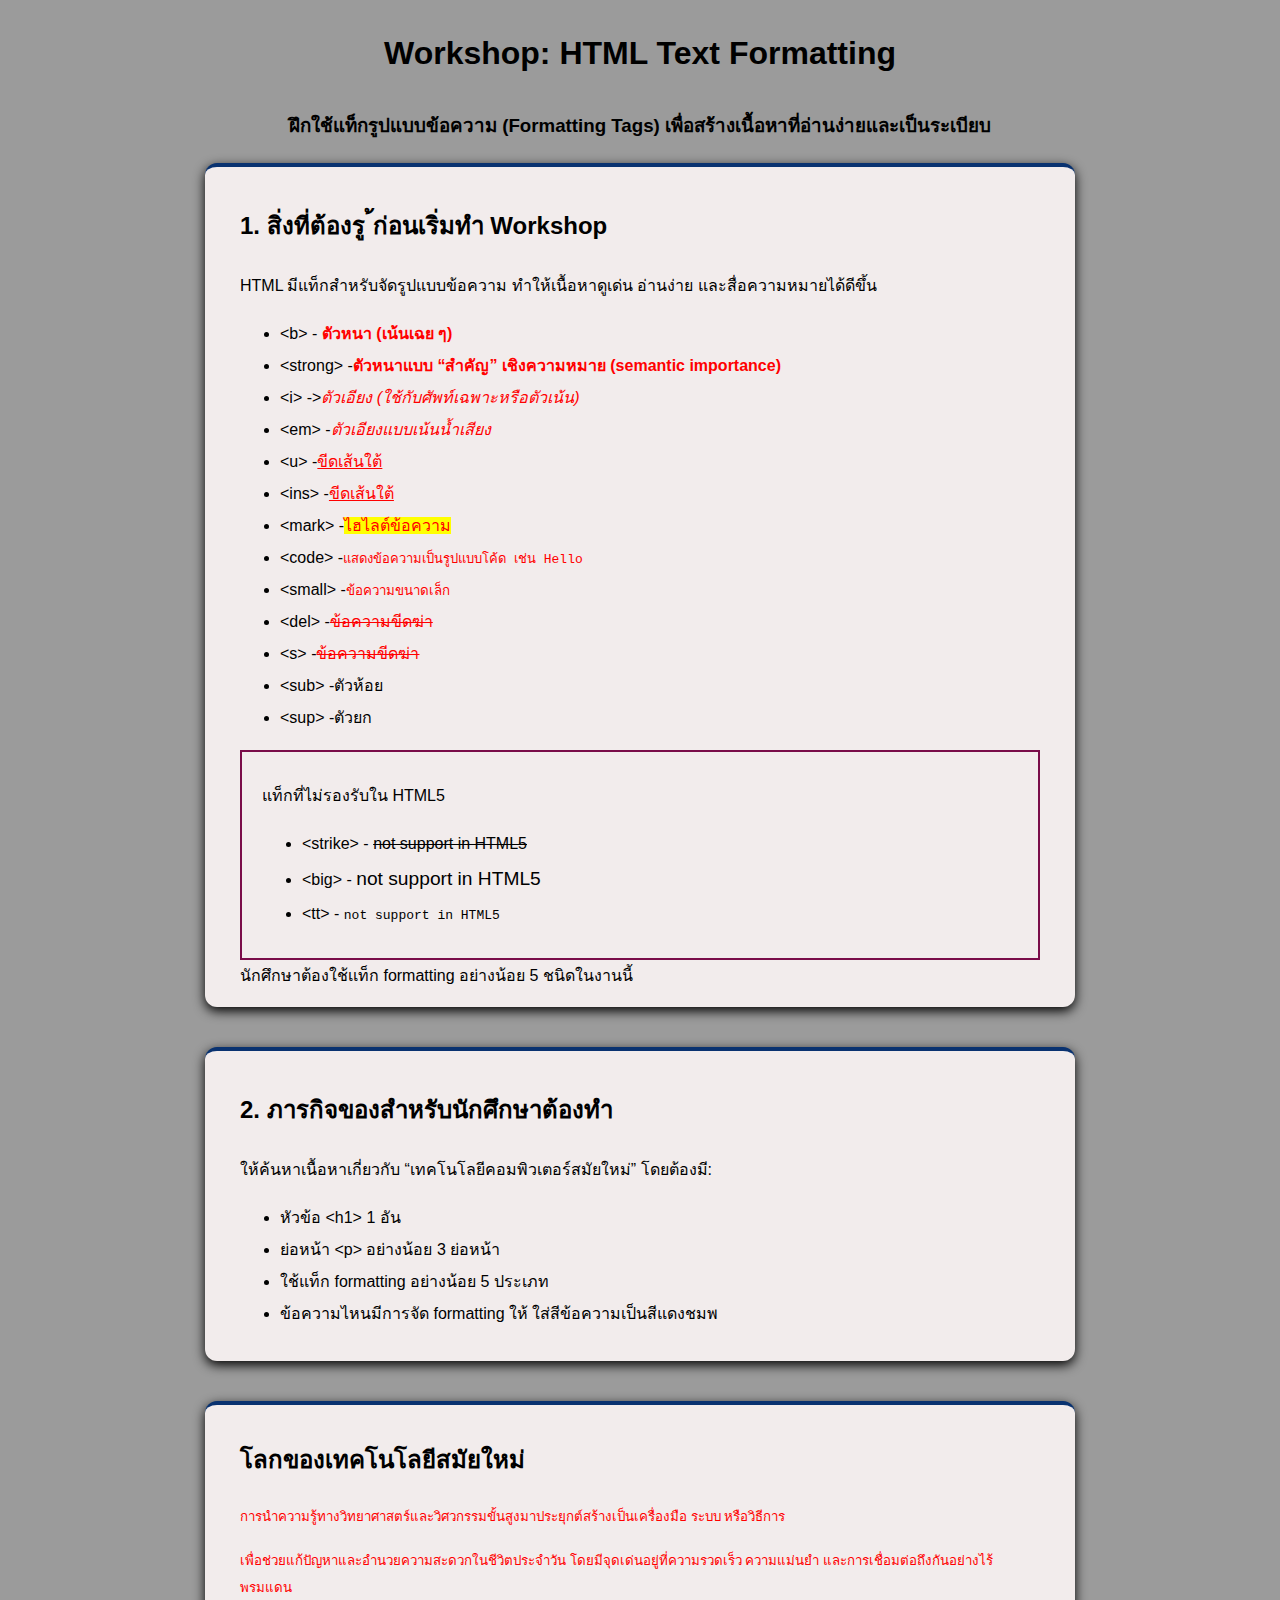
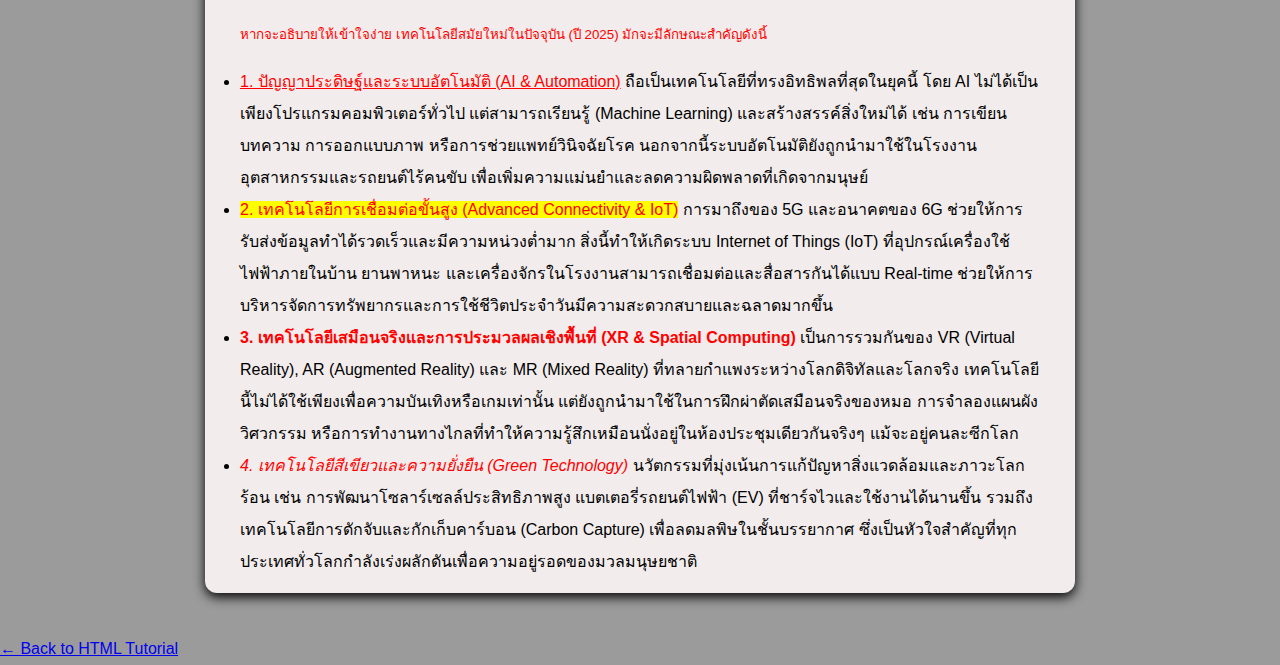
<file: 031/HomeWork04_01_formatting.html>
<!DOCTYPE html>
<html lang="en">
<head>
    <meta charset="UTF-8">
    <meta name="viewport" content="width=device-width, initial-scale=1.0">
    <title>Formatting</title>
    <style>

        body{
            font-family: 'Segoe UI', Tahoma, Geneva, Verdana, sans-serif;
            margin: 0;
            padding: 0;
            background-color: #9b9b9b;
            line-height: 2.0;
        }


        .container {
            max-width: 1500px;
            margin: auto;
        }
        
        header {}

        h1 {text-align: center;}

        .Pc {
            text-align: left;
            color: black;
            font-size: 24px;
        }

        h3 {text-align: center;}

        ul {}

        
        .card {
            background-color: rgb(242, 236, 236);
            padding: 15px 35px;
            border-radius: 12px;
            box-shadow: 0 4px 12px black;
            margin: 0 auto 40px;
            border-top: 4px solid rgb(9, 50, 112);
            width: 800px;
        }

        .card.module-2 {border-top: 4px solid rgb(9, 50, 112);}
        
        .card.module-3 {border-top: 4px solid rgb(9, 50, 112);}


        .box {
            border: 2px solid rgb(122, 12, 73);
            padding: 12px 20px;
        }
        .text-color {
            color: rgb(255, 0, 0);
        }

        .note {
            content: 👌;
        }

        .note::before    {}
        
        footer {}


    </style>
</head>
<body>
    <header>
        <h1 class="h1">Workshop: HTML Text Formatting </h1>
        <h3><p>ฝึกใช้แท็กรูปแบบข้อความ (Formatting Tags) เพื่อสร้างเนื้อหาที่อ่านง่ายและเป็นระเบียบ</p></h3>
    </header>

    <main>      
    <!-- Card 1 -->
     <div class="card">
        <h2>1. สิ่งที่ต้องรู ้ก่อนเริ่มทำ Workshop </h2>
        <p>HTML มีแท็กสำหรับจัดรูปแบบข้อความ ทำให้เนื้อหาดูเด่น อ่านง่าย และสื่อความหมายได้ดีขึ้น</p>
            <ul>   
                <li>&lt;b&gt; - <b class="text-color">ตัวหนา (เน้นเฉย ๆ)</b></li>
                <li>&lt;strong&gt; -<strong class="text-color">ตัวหนาแบบ “สำคัญ” เชิงความหมาย (semantic importance)</strong> </li>
                <li>&lt;i&gt; -><i class="text-color">ตัวเอียง (ใช้กับศัพท์เฉพาะหรือตัวเน้น)</i> </li>
                <li>&lt;em&gt; -<em class="text-color">ตัวเอียงแบบเน้นน้ำเสียง</em> </li>
                <li>&lt;u&gt; -<u class="text-color">ขีดเส้นใต้ </u></li>
                <li>&lt;ins&gt; -<ins class="text-color">ขีดเส้นใต้</ins> </li>
                <li>&lt;mark&gt; -<mark class="text-color">ไฮไลต์ข้อความ</mark> </li>
                <li>&lt;code&gt; -<code class="text-color">แสดงข้อความเป็นรูปแบบโค้ด เช่น Hello </code> </li>
                <li>&lt;small&gt; -<small class="text-color">ข้อความขนาดเล็ก</small> </li>
                <li>&lt;del&gt; -<del class="text-color">ข้อความขีดฆ่า</del> </li>
                <li>&lt;s&gt; -<s class="text-color">ข้อความขีดฆ่า</s> </li>
                <li>&lt;sub&gt; -ตัวห้อย  </li>
                <li>&lt;sup&gt; -ตัวยก </li>
            </ul>
            
            <div class="box">
            <p>แท็กที่ไม่รองรับใน HTML5</p>
            <ul>
                <li>&lt;strike&gt; - <strike>not support in HTML5</strike></li>
                <li>&lt;big&gt; - <big>not support in HTML5</big></li>
                <li>&lt;tt&gt; - <tt>not support in HTML5</tt></li>
            </ul>
        </div>

        <div class="note">นักศึกษาต้องใช้เเท็ก formatting อย่างน้อย 5 ชนิดในงานนี้</div>

        </ul>
        </div>

    

<!-- Card 2 -->

 <div class="card module-2"><h2>2. ภารกิจของสำหรับนักศึกษาต้องทำ</h2>
    <p>ให้ค้นหาเนื้อหาเกี่ยวกับ “เทคโนโลยีคอมพิวเตอร์สมัยใหม่” โดยต้องมี:</p>
    <ul>
        <li>หัวข้อ &lt;h1&gt; 1 อัน</li>
        <li>ย่อหน้า &lt;p&gt; อย่างน้อย 3 ย่อหน้า </li>
        <li>ใช้แท็ก formatting อย่างน้อย 5 ประเภท</li>
        <li>ข้อความไหนมีการจัด formatting ให้ ใส่สีข้อความเป็นสีแดงชมพ</li>
    </ul></div>

<!-- Card 3 -->

 <div class="card module-3">
    <h1 class="Pc">โลกของเทคโนโลยีสมัยใหม่ </h1>
    <p><small class="text-color">การนำความรู้ทางวิทยาศาสตร์และวิศวกรรมขั้นสูงมาประยุกต์สร้างเป็นเครื่องมือ ระบบ หรือวิธีการ </p>
        <p>เพื่อช่วยแก้ปัญหาและอำนวยความสะดวกในชีวิตประจำวัน โดยมีจุดเด่นอยู่ที่ความรวดเร็ว ความแม่นยำ และการเชื่อมต่อถึงกันอย่างไร้พรมแดน</p>
        <p>หากจะอธิบายให้เข้าใจง่าย เทคโนโลยีสมัยใหม่ในปัจจุบัน (ปี 2025) มักจะมีลักษณะสำคัญดังนี้</small></p>

    <li><u class="text-color">1. ปัญญาประดิษฐ์และระบบอัตโนมัติ (AI & Automation)</u>
        ถือเป็นเทคโนโลยีที่ทรงอิทธิพลที่สุดในยุคนี้ โดย AI ไม่ได้เป็นเพียงโปรแกรมคอมพิวเตอร์ทั่วไป แต่สามารถเรียนรู้ (Machine Learning) 
        และสร้างสรรค์สิ่งใหม่ได้ เช่น การเขียนบทความ การออกแบบภาพ หรือการช่วยแพทย์วินิจฉัยโรค
        นอกจากนี้ระบบอัตโนมัติยังถูกนำมาใช้ในโรงงานอุตสาหกรรมและรถยนต์ไร้คนขับ เพื่อเพิ่มความแม่นยำและลดความผิดพลาดที่เกิดจากมนุษย์</li>

    <li><mark class="text-color">2. เทคโนโลยีการเชื่อมต่อขั้นสูง (Advanced Connectivity & IoT)</mark>
        การมาถึงของ 5G และอนาคตของ 6G ช่วยให้การรับส่งข้อมูลทำได้รวดเร็วและมีความหน่วงต่ำมาก สิ่งนี้ทำให้เกิดระบบ Internet of Things (IoT) 
        ที่อุปกรณ์เครื่องใช้ไฟฟ้าภายในบ้าน ยานพาหนะ และเครื่องจักรในโรงงานสามารถเชื่อมต่อและสื่อสารกันได้แบบ Real-time 
        ช่วยให้การบริหารจัดการทรัพยากรและการใช้ชีวิตประจำวันมีความสะดวกสบายและฉลาดมากขึ้น</li> 

    <li><b class="text-color">3. เทคโนโลยีเสมือนจริงและการประมวลผลเชิงพื้นที่ (XR & Spatial Computing)</b>
        เป็นการรวมกันของ VR (Virtual Reality), AR (Augmented Reality) และ MR (Mixed Reality) ที่ทลายกำแพงระหว่างโลกดิจิทัลและโลกจริง 
        เทคโนโลยีนี้ไม่ได้ใช้เพียงเพื่อความบันเทิงหรือเกมเท่านั้น แต่ยังถูกนำมาใช้ในการฝึกผ่าตัดเสมือนจริงของหมอ 
        การจำลองแผนผังวิศวกรรม หรือการทำงานทางไกลที่ทำให้ความรู้สึกเหมือนนั่งอยู่ในห้องประชุมเดียวกันจริงๆ แม้จะอยู่คนละซีกโลก</li>

    <li><i class="text-color">4. เทคโนโลยีสีเขียวและความยั่งยืน (Green Technology)</i>
    นวัตกรรมที่มุ่งเน้นการแก้ปัญหาสิ่งแวดล้อมและภาวะโลกร้อน เช่น การพัฒนาโซลาร์เซลล์ประสิทธิภาพสูง แบตเตอรี่รถยนต์ไฟฟ้า (EV) 
    ที่ชาร์จไวและใช้งานได้นานขึ้น รวมถึงเทคโนโลยีการดักจับและกักเก็บคาร์บอน (Carbon Capture) เพื่อลดมลพิษในชั้นบรรยากาศ 
    ซึ่งเป็นหัวใจสำคัญที่ทุกประเทศทั่วโลกกำลังเร่งผลักดันเพื่อความอยู่รอดของมวลมนุษยชาติ</li>
        




 </div>
 </main>
     <a href="index.html">&larr; Back to HTML Tutorial </a>
        </div>
    </body>
</html>
</file>
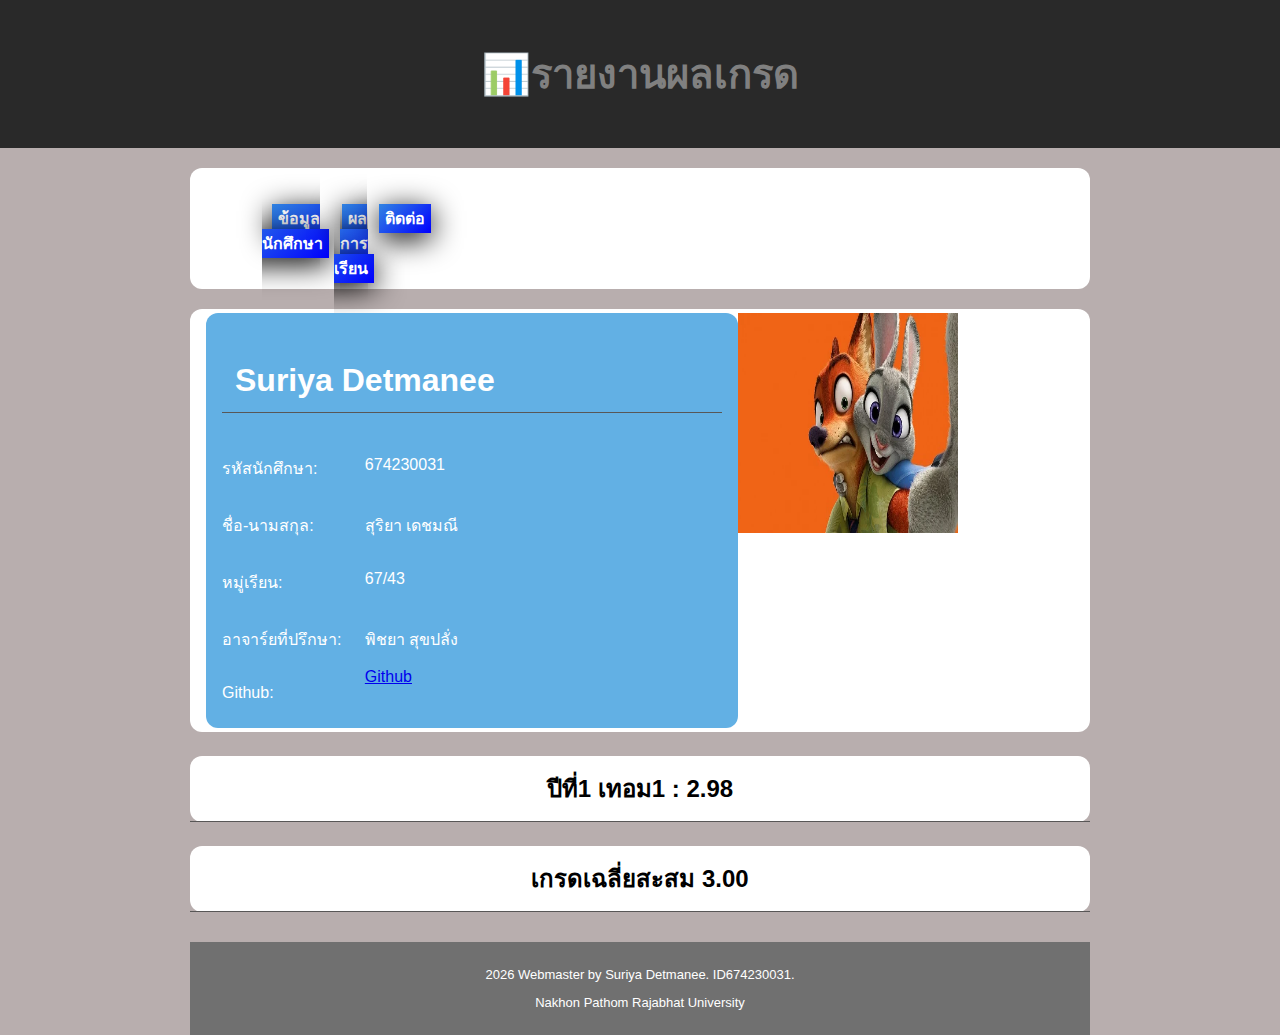
<file: 031/test01.html>
<!DOCTYPE html>
<html lang="en">

<head>
    <meta charset="UTF-8">
    <meta name="viewport" content="width=device-width, initial-scale=1.0">
    <title>test01</title>
</head>
<style>
    body {
        font-family: 'Segoe UI', Tahoma, Geneva, Verdana, sans-serif;
        margin: 0;
        padding: 0;
        background-color: #b8aeae;
    }

    header {
        text-size-: 40px;
        background: #d3cdcd;
        color: #f0f0f0;
        text-align: center;
        padding: 10px 3px;
    }

    .container {
        max-width: 900px;
        margin: auto;
    }

    h1 {
        color: gray;
    }

    h2 {
        font-size: 32px;
        border-bottom: 1px solid #585757;
        padding: 13px 13px;
    }
    h3{
         font-size: 24px;
        border-bottom: 1px solid #585757;
        padding: 13px 13px;
    }

    header{
        background: #292929;
        color: #fff;
        text-align: center;
        padding: 15px 15px;
        font-size: 20px;
    }

    .card {
        background-color: #fff;
        display: grid;
        grid-template-columns: 7fr 7fr 7fr;
        padding: 4px 16px;
        font-size: 16px;
        text-align: center;
        margin-top: 20px;
        border-radius: 12px;
    }

    .card2 {
        background-color: rgb(98, 176, 228);
        padding: 10px 16px;
        font-size: 16px;
        width: 500px;
        text-align: left;
        border-radius: 12px;
        color: white;
    }

    .card3 {
        background-color: #fff;
        font-size: 16px;
        border-radius: 12px;
        text-align: center;
    }

    .Su {
        display: grid;
        grid-template-columns: 1.2fr 3fr;
        font-size: 16px;
    }

    footer {
        background: #707070;
        text-align: center;
        padding: 12px;
        font-size: 13px;
        color: #ffffff;
        margin-top: 30px;
        width: auto;
    }

    .list-menu ul {
        display: flex;
        list-style: none;
        gap: 5px;
        margin: 0px;
        justify-content: center;
        display: grid;
        grid-template-columns: 3fr 3fr 3fr;
    }

    .list-menu li {
        margin-top: 10px;
        transition: transform 0.8s ease;
    }

    .list-menu li:hover {
        transform: translatey(-5px);
    }

    .list-menu a {
        text-decoration: none;
        color: rgb(255, 255, 255);
        font-weight: bold;
        /*background-color: rgb(56, 153, 218); */
        background: linear-gradient(135deg, rgb(49, 132, 226), blue);
        box-shadow: 0 6px 30px black;
        padding: 6px;
        borgb(97, 97, 97)radius: 10px;
    }

    .list-menu a:hover {
        background: linear-gradient(135deg, rgb(238, 238, 238), rgb(211, 109, 194));
    }
</style>

<body>
    <header>
        <div class="header">
            <h1>📊รายงานผลเกรด</h1>
        </div>
    </header>
    <div class="container">
        <section class="list-menu">
            <div class="card">
                <div class="card">
                    <ul>
                        <li><a href="#1">ข้อมูลนักศึกษา</a></li>
                        <li><a href="#2">ผลการเรียน</a></li>
                        <li><a href="#3">ติดต่อ</a></li>
                    </ul>
                </div>
            </div>
        </section>

        <section class="card">
            <div class="card2">
                <h2>Suriya Detmanee</h2>

                <div class="Su">
                    <p>รหัสนักศึกษา:</p>
                    <p>674230031</p>
                </div>

                <div class="Su">
                    <p>ชื่อ-นามสกุล:</p>
                    <p>สุริยา เดชมณี</p>
                </div>

                <div class="Su">
                    <p>หมู่เรียน:</p>
                    <p>67/43</p>
                </div>

                <div class="Su">
                    <p>อาจาร์ยที่ปรึกษา:</p>
                    <p>พิชยา สุขปลั่ง</p>
                </div>

                <div class="Su">
                    <p>Github:</p>
                    <a href="https://github.com/674230031/webbasic674230031">Github</a>
                </div>
            </div>

            <img src="file/zoo.png" alt="รูปนักศึกษา" width="220" height="220" border-radius="500">

        </section>

        <div class="card3">
            <h3>ปีที่1 เทอม1 : 2.98</h3>
        </div>
        <div class="card3">
            <h3>เกรดเฉลี่ยสะสม 3.00</h3>

        </div>


        <footer>
            <div class="Card">
                <p>2026 Webmaster by Suriya Detmanee. ID674230031.</p>
                <p>Nakhon Pathom Rajabhat University</p>
            </div>
        </footer>

</body>

</html>
</file>
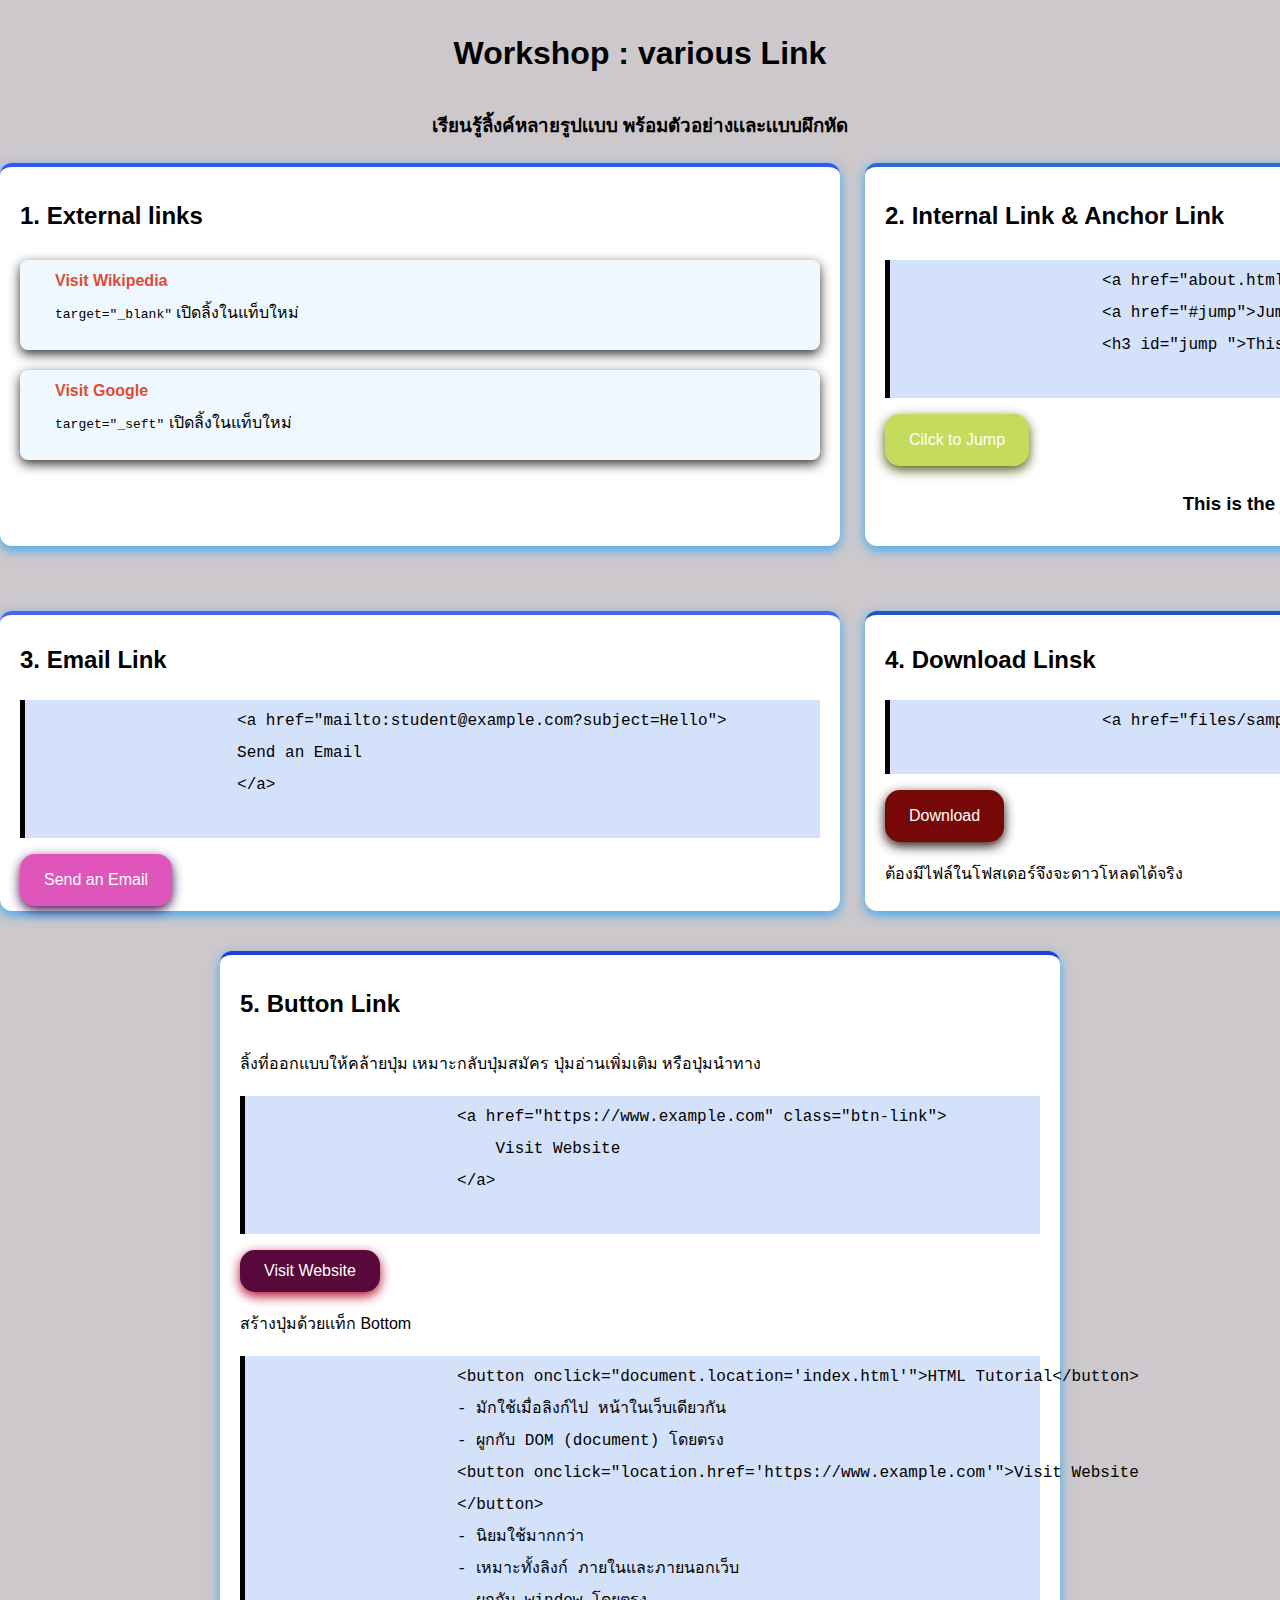
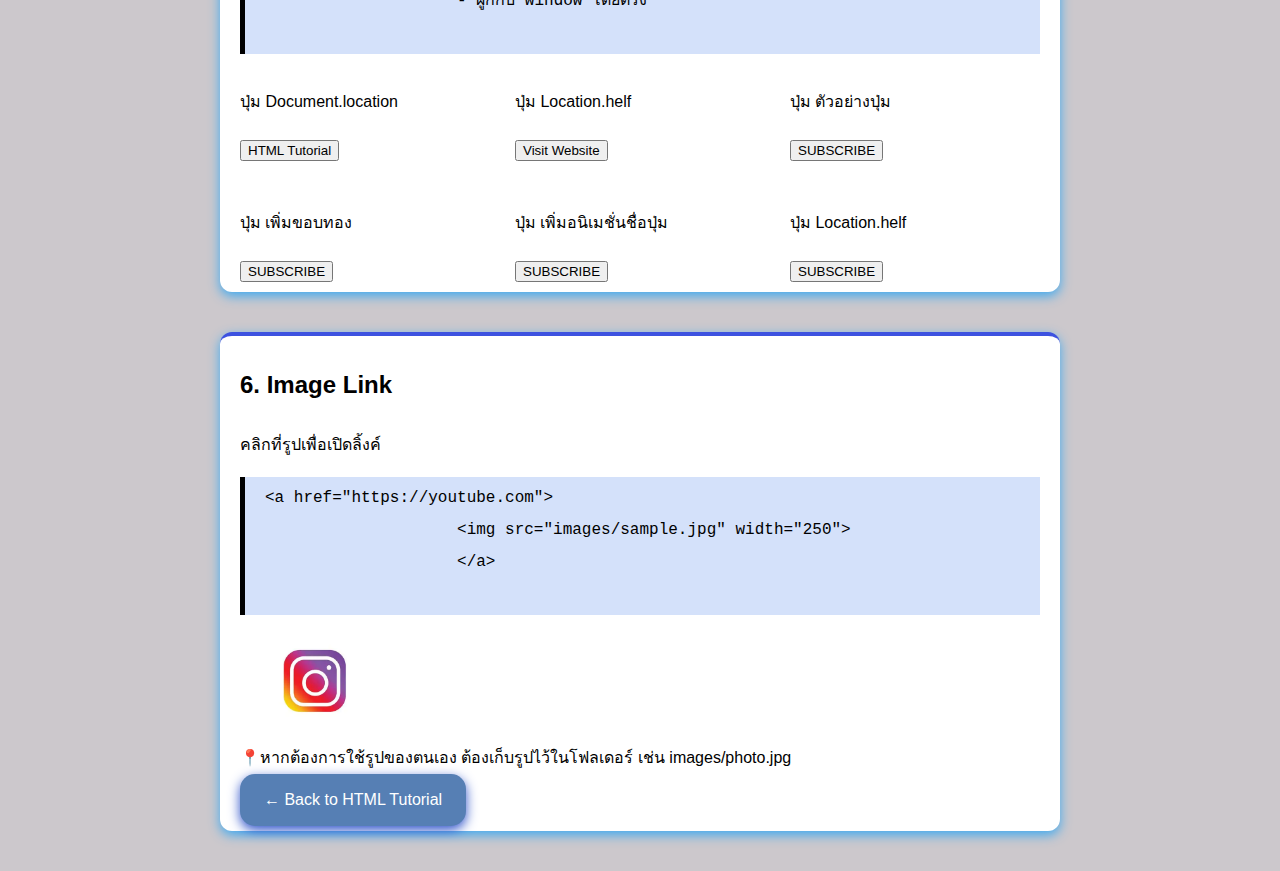
<file: 031/W05-HTML_Tutorial-Link.html>
<!DOCTYPE html>
<html lang="en">
<head>
    <meta charset="UTF-8">
    <meta name="viewport" content="width=device-width, initial-scale=1.0">
    <title>Links</title>
    <style>

        body{
            font-family: 'Segoe UI', Tahoma, Geneva, Verdana, sans-serif;
            margin: 0;
            padding: 0;
            background-color: #ccc8cc;
            line-height: 2.0;
        }


        .container {
            max-width: 1000px;
            margin: auto;
        }
        
        header {}

        h1 {text-align: center;}

        .SD {
            text-align: left;
            color: black;
            font-size: 24px;
        }

        h3 {text-align: center;}

        ul {}

        
        .card {
            background-color: rgb(255, 255, 255);
            padding: 5px 20px;
            border-radius: 12px;
            box-shadow: 0 4px 12px rgb(61, 169, 240);
            margin: 0 auto 40px;
            border-top: 4px solid rgb(47, 85, 255);
            width: 800px;
        }

        .card.module-2 {border-top: 4px solid hsl(216, 64%, 48%);}
        
        .card.module-3 {border-top: 4px solid rgb(71, 102, 238);}

        .card.module-4 {border-top: 4px solid rgb(31, 88, 187);}

        .card.module-5 {border-top: 4px solid rgb(35, 62, 210);}

        .card.module-6 {border-top: 4px solid rgb(61, 82, 224);}


        .box {
            border: 2px solid rgb(234, 83, 206);
            padding: 12px 20px;
        }
        .text-color {
            color: rgb(83, 83, 235);
        }

        .note {}

        .note::before    {}
        
        .SDT{
            background-color: rgb(212, 225, 250); 
            border-left: #000000 5px solid; 
            font-size: 16px;
            padding: 5px 20px;
           }

        .card2 {
            background-color: aliceblue;
            border-radius: 8px;
            padding: 5px 35px;
            margin-bottom:  20px;
            margin-top: 5px;
            box-shadow: 0 4px 12px rgb(52, 48, 47);        
        }

        .link {
        margin-top: 15px;
        text-decoration: none;
        color: #df4c36;
        font-weight: bold;
        }

        .SU{
        color: #ffffff;
        text-decoration: none;
        background-color: rgb(88, 8, 59) ;
        display:inline-block;
        text-align: center;
        padding: 5px 24px;
        border-radius: 15px;
        box-shadow: 0 4px 12px rgb(174, 11, 38);
        }

        .SUR{
        color: #ffffff;
        text-decoration: none;
        background-color: rgb(196, 219, 92) ;
        display:inline-block;
        text-align: center;
        padding: 10px 24px;
        border-radius: 15px;
        box-shadow: 0 4px 12px rgb(83, 90, 20);
        }

        .SURI{
        color: #ffffff;
        text-decoration: none;
        background-color: rgb(223, 85, 188) ;
        display:inline-block;
        text-align: center;
        padding: 10px 24px;
        border-radius: 15px;
        box-shadow: 0 4px 12px rgb(65, 14, 77);
        }

        .SURIY{
            color: #ffffff;
            text-decoration: none;
            background-color: rgb(119, 8, 8) ;
            display:inline-block;
            text-align: center;
            padding: 10px 24px;
            border-radius: 15px;
            box-shadow: 0 4px 12px rgb(37, 16, 17);
        }

        .SURIYA{
            color: #ffffff;
            text-decoration: none;
            background-color: rgb(86, 127, 180) ;
            display:inline-block;
            text-align: center;
            padding: 10px 24px;
            border-radius: 15px;
            box-shadow: 0 4px 12px rgb(47, 83, 201);
        }
        .SURIYA:hover{
        color: #000000;
        text-decoration: none;
        background-color: rgb(255, 255, 255); 
        }
        .image.link img:hover  {
            width: 260px;
            border-radius: 12px;
            transform: 0.3s;

        }
        .image.link img:hover{
            transform: scale(1.1);
            box-shadow: 0 4px 12px;


        }

        .card-grid {
 display: grid;
 grid-template-columns: repeat(2, 1fr);
 gap: 25px;
        }
        .grid-3-col {
 display: grid;
 grid-template-columns: repeat(3, 1fr);
 gap: 25px;
}

    </style>
</head>
<div>
    <body>
        <header>
            <h1 class="h1">Workshop : various Link </h1>
            <h3><p>เรียนรู้ลิ้งค์หลายรูปเเบบ พร้อมตัวอย่างเเละเเบบผึกหัด</p></h3>
        </header>
        <div class="card-grid">
            <!-- Card 1 -->
             <div class="card">
                <h2>1. External links</h2>
                <div class="card2">
                        <a href="https://www.wikipedia.org/ "class="link">Visit Wikipedia</a>
                        <p style="margin-top: 0;"><code>target="_blank"</code> เปิดลิ้งในแท็บใหม่</p>
                    </div>
                    <div class="card2">
                        <a href="https://www.google.com/"class="link">Visit Google</a>
                        <p style="margin-top: 0;"><code>target="_seft"</code> เปิดลิ้งในแท็บใหม่</p>
                    </div>
                </div>
                
                   
                <!-- Card 2 --> 
                <div class="card module-2"><h2>2. Internal Link & Anchor Link</h2>
                    <pre class="SDT">
                    &lt;a href="about.html"&gt;About Us&lt;/a&gt;
                    &lt;a href="#jump"&gt;Jump to Section&lt;/a&gt;
                    &lt;h3 id="jump "&gt;This is the jump target&lt;/h3&gt;
                </pre>
                <a href="" class="SUR">Cilck to Jump</a>
                <h3>This is the jump target.</h3>
                </div>
                
                <!-- Card 3 -->
                <div class="card module-3">
                    <h1 class="SD">3. Email Link</h1>
                    <pre class="SDT">
                    &lt;a href="mailto:student@example.com?subject=Hello"&gt;
                    Send an Email
                    &lt;/a&gt;
                </pre>
                <a href="mailto:s owensry48@gmail.com?subject"class="SURI">Send an Email</a>
                </div>
                
                 <!-- Card 4 -->
                <div class="card module-4">
                    <h1 class="SD">4. Download Linsk</h1>
                <pre class="SDT">
                    &lt;a href="files/sample.txt" download&gt;Download File&lt;/a&gt;;
                </pre>
                 <a href="file/image.png" class="SURIY">Download  </a>
                 <p class="c1">ต้องมีไฟล์ในโฟสเดอร์จึงจะดาวโหลดได้จริง </p>
                </div>
                </div>
                <!-- Card 5 -->
                <div class="card module-5">
                <h2>5. Button Link</h2>
                <p>ลิ้งที่ออกแบบให้คล้ายปุ่ม เหมาะกลับปุ่มสมัคร ปุ่มอ่านเพิ่มเติม หรือปุ่มนำทาง</p>
                <pre class="SDT">
                    &lt;a href="https://www.example.com" class="btn-link"&gt;
                        Visit Website
                    &lt;/a&gt;
                </pre>
                 <a href="" class="SU">Visit Website</a>
                <p>สร้างปุ่มด้วยเเท็ก Bottom</p>
                  <pre class="SDT">
                    &lt;button onclick="document.location='index.html'"&gt;HTML Tutorial&lt;/button&gt;
                    - มักใช้เมื่อลิงก์ไป หน้าในเว็บเดียวกัน
                    - ผูกกับ DOM (document) โดยตรง
                    &lt;button onclick="location.href='https://www.example.com'"&gt;Visit Website
                    &lt;/button&gt;
                    - นิยมใช้มากกว่า
                    - เหมาะทั้งลิงก์ ภายในและภายนอกเว็บ
                    - ผูกกับ window โดยตรง
                </pre>
                <div class="grid-3-col">
                    <div>
                        <p>ปุ่ม Document.location</p>
                        <button class="Ass">HTML Tutorial</button>
                    </div>
                    <div>
                        <p>ปุ่ม Location.helf</p>
                                       <button class="Ass">Visit Website</button>
                    </div>
                                   <div>
                                       <p>ปุ่ม ตัวอย่างปุ่ม </p>
                                                           <button class="Ass">SUBSCRIBE</button>
                                   </div>
                    <div>
                        <p>ปุ่ม เพิ่มขอบทอง</p>
                                       <button class="Ass">SUBSCRIBE</button>
                    </div>
                                   <div>
                                       <p>ปุ่ม เพิ่มอนิเมชั่นชื่อปุ่ม</p>
                                                           <button class="Ass">SUBSCRIBE</button>
                                   </div>
                    <div>
                        <p>ปุ่ม Location.helf</p>
                                       <button class="Ass">SUBSCRIBE</button>
                    </div>
                </div>
                </div>
                
                <!-- Card 6 -->
                <div class="card module-6">
                <h2>6. Image Link</h2>
                <p>คลิกที่รูปเพื่อเปิดลิ้งค์</p>
                <pre class="SDT">&lt;a href="https://youtube.com"&gt;
                    &lt;img src="images/sample.jpg" width="250"&gt;
                    &lt;/a&gt;
                </pre>
                <a class="image-link" href="https://www.instagram.com/owen_sry?igsh=NDdheHFtdzExaGhr&utm_source=qr" target="_blank">
                    <img src="file/IG.png" alt="Instagram" width="150" height="100">
                </a>
                    <div class="note">📍หากต้องการใช้รูปของตนเอง ต้องเก็บรูปไว้ในโฟลเดอร์ เช่น images/photo.jpg</div>
                    <a href="index.html"class="SURIYA">&larr; Back to HTML Tutorial </a>
        </div> 
                   
     
            
    </body>
</html>
</file>
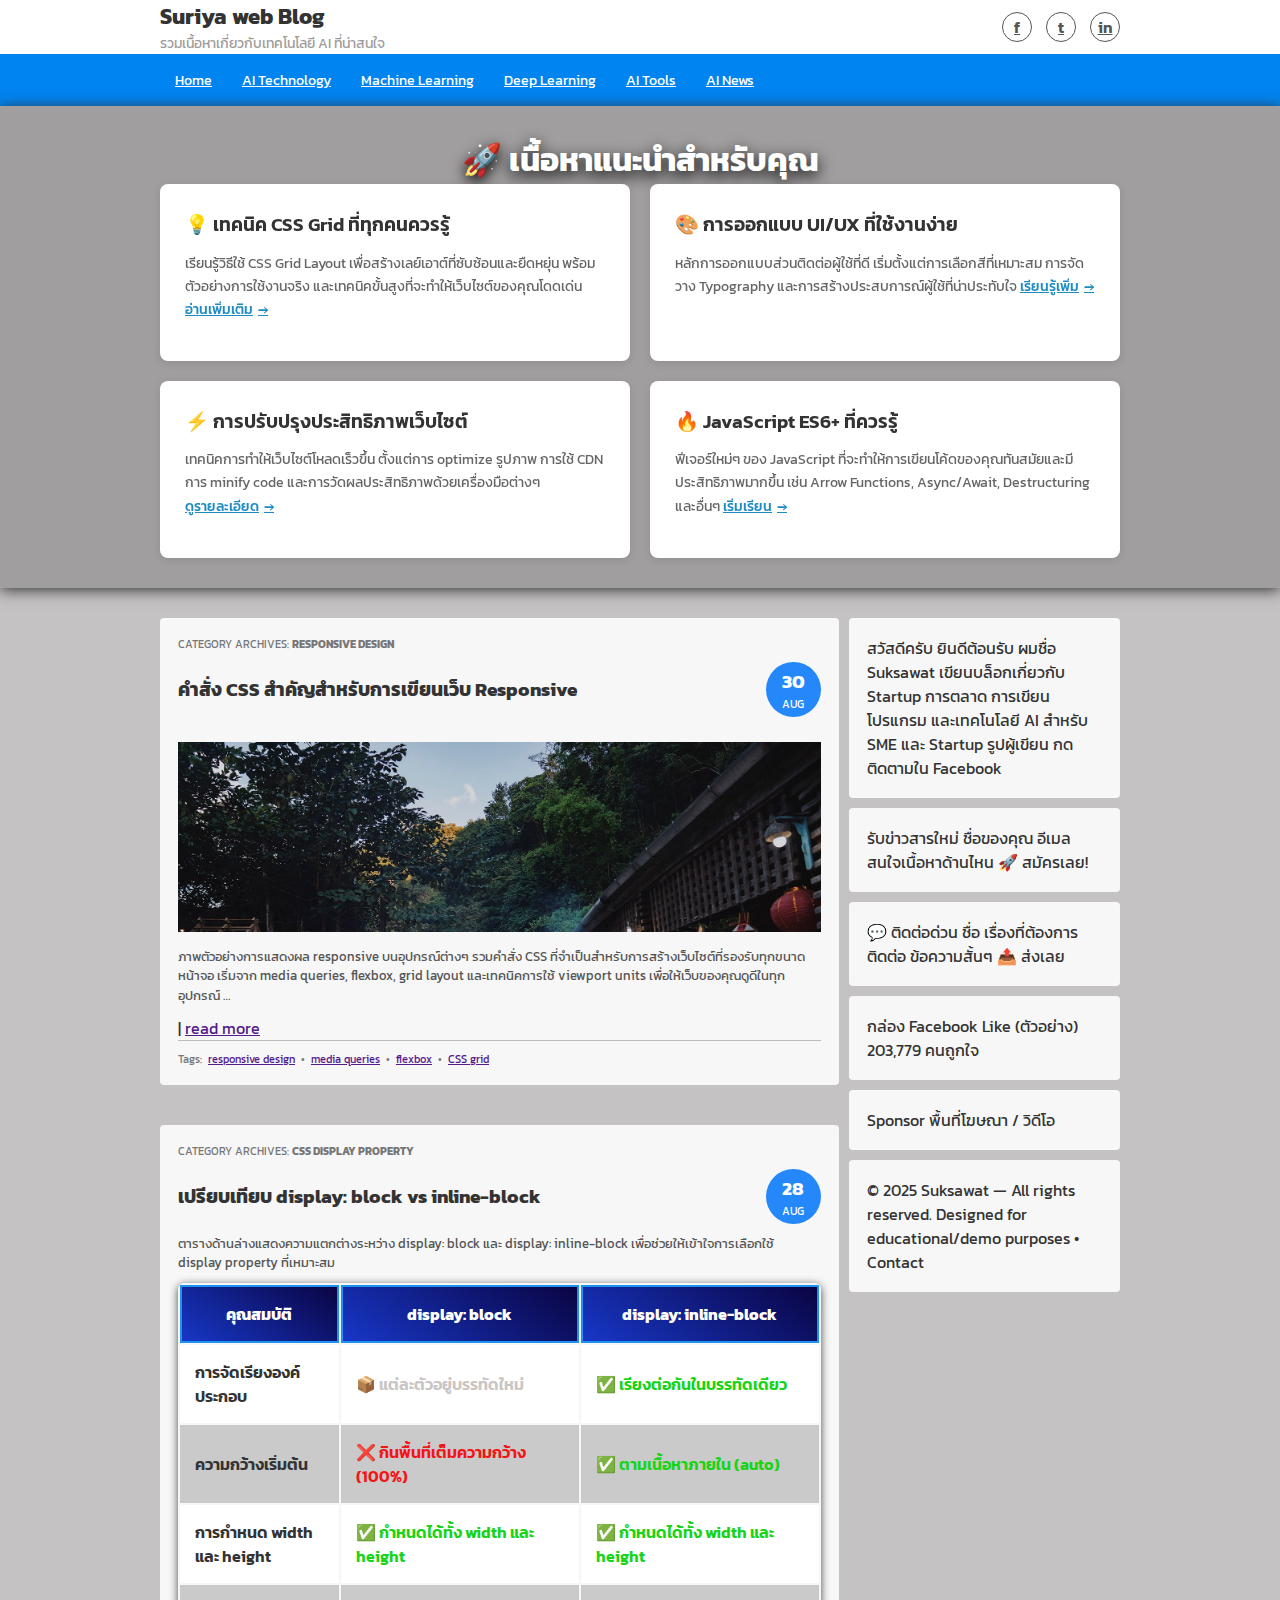
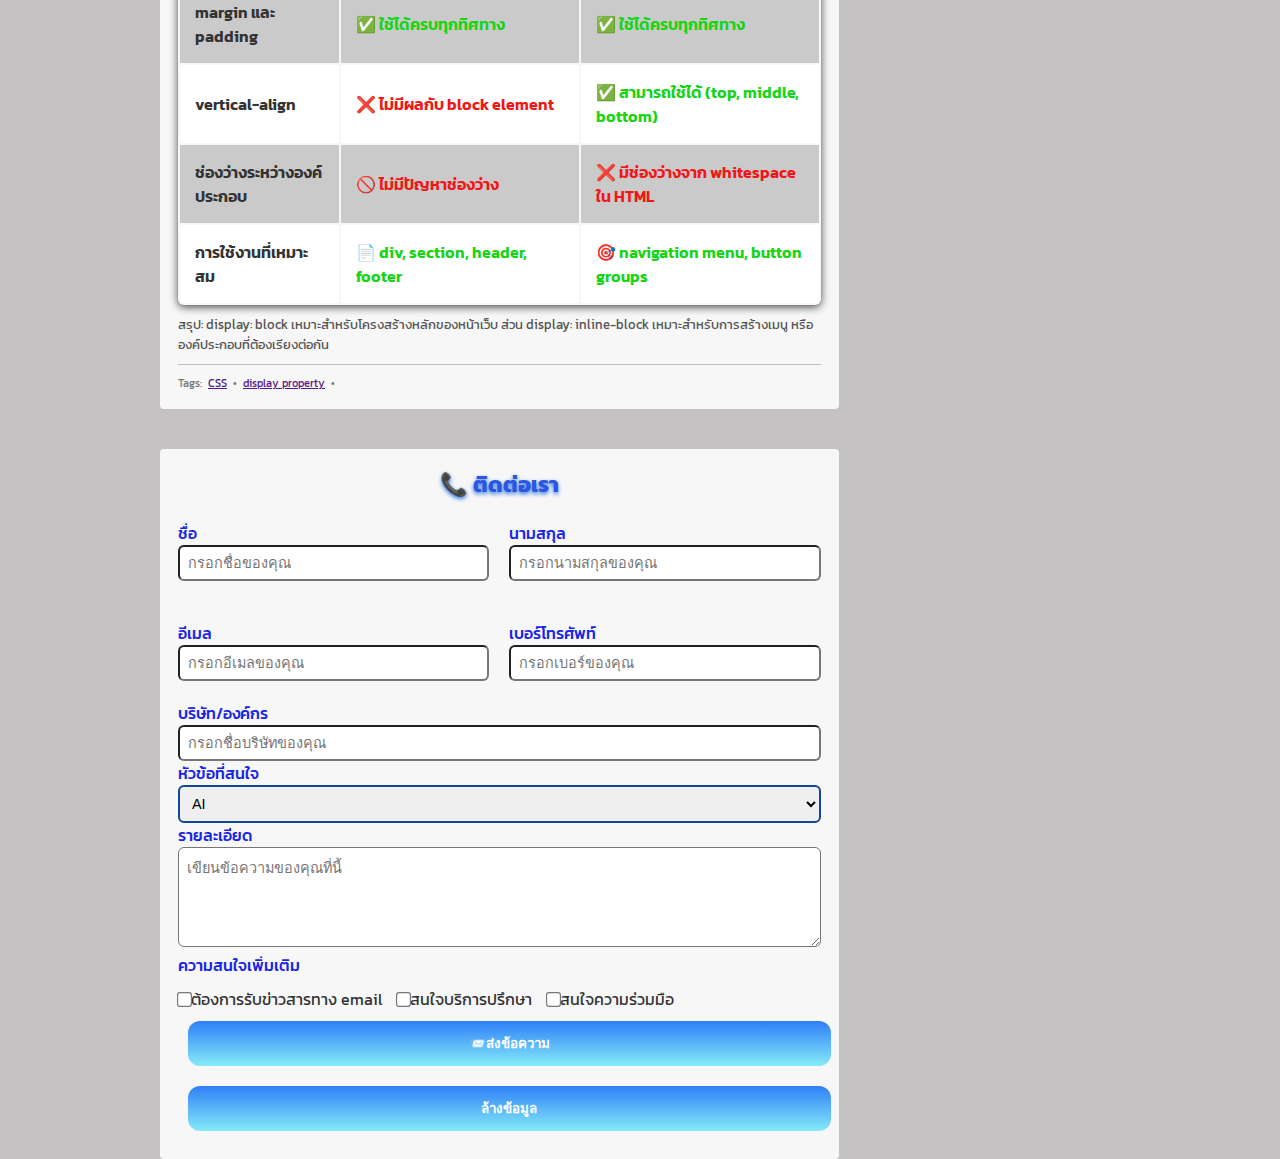
<file: 031/W11_01_webBlog.html>
<!DOCTYPE html>
<html lang="en">

<head>
    <meta charset="UTF-8">
    <meta name="viewport" content="width=device-width, initial-scale=1.0">
    <title>Suriya web Blog</title>
    <link rel="preconnect" href="https://fonts.googleapis.com">
    <link rel="preconnect" href="https://fonts.gstatic.com" crossorigin>
    <link href="https://fonts.googleapis.com/css2?family=Kanit:wght@400;500;600;700&display=swap" rel="stylesheet">
</head>
<link rel="stylesheet" href="css/custom.css">

<body>
    <header class="site-header">
        <div class="wrapper">
            <div class="header-inner">
                <div>
                    <h3 class="site-title">Suriya web Blog</h3>
                    <p class="site-subtitle">รวมเนื้อหาเกี่ยวกับเทคโนโลยี AI ที่น่าสนใจ</p>
                </div>
                <div class="social-icons">
                    <a href="f">f</a>
                    <a href="t">t</a>
                    <a href="in">in</a>
                </div>
            </div>
        </div>
    </header>


    <!---Navdar--->
    <nav class="main-nav">
        <div class="wrapper">
            <ul class="nav-menu">
                <li><a href="#">Home</a></li>
                <li><a href="#">AI Technology</a></li>
                <li><a href="#">Machine Learning</a></li>
                <li><a href="#">Deep Learning</a></li>
                <li><a href="#">AI Tools</a></li>
                <li><a href="#">AI News</a></li>
            </ul>
        </div>
    </nav>


    <!---Hero Section--->
    <div class="hero-content">
        <div class="wrapper">
            <h2 class="hero-title">🚀 เนื้อหาแนะนำสำหรับคุณ</h2>

            <div class="hero-grid">
                <article class="hero-item">
                    <h3>💡 เทคนิค CSS Grid ที่ทุกคนควรรู้</h3>
                    <p>เรียนรู้วิธีใช้ CSS Grid Layout เพื่อสร้างเลย์เอาต์ที่ซับซ้อนและยืดหยุ่น
                        พร้อมตัวอย่างการใช้งานจริง
                        และเทคนิคขั้นสูงที่จะทำให้เว็บไซต์ของคุณโดดเด่น
                        <a href="" class="read-more">อ่านเพิ่มเติม</a>
                    </p>
                </article>

                <article class="hero-item">
                    <h3>🎨 การออกแบบ UI/UX ที่ใช้งานง่าย</h3>
                    <p>หลักการออกแบบส่วนติดต่อผู้ใช้ที่ดี เริ่มตั้งแต่การเลือกสีที่เหมาะสม การจัดวาง Typography
                        และการสร้างประสบการณ์ผู้ใช้ที่น่าประทับใจ
                        <a href="" class="read-more">เรียนรู้เพิ่ม</a>
                    </p>
                </article>

                <article class="hero-item">
                    <h3>⚡ การปรับปรุงประสิทธิภาพเว็บไซต์</h3>
                    <p>เทคนิคการทำให้เว็บไซต์โหลดเร็วขึ้น ตั้งแต่การ optimize รูปภาพ การใช้ CDN การ minify code
                        และการวัดผลประสิทธิภาพด้วยเครื่องมือต่างๆ
                        <a href="" class="read-more">ดูรายละเอียด</a>
                    </p>
                </article>

                <article class="hero-item">
                    <h3>
                        🔥 JavaScript ES6+ ที่ควรรู้</h3>
                    <p>ฟีเจอร์ใหม่ๆ ของ JavaScript ที่จะทำให้การเขียนโค้ดของคุณทันสมัยและมีประสิทธิภาพมากขึ้น เช่น Arrow
                        Functions,
                        Async/Await, Destructuring และอื่นๆ
                        <a href="" class="read-more">เริ่มเรียน</a>
                    </p>
                </article>
            </div>
        </div>
    </div>




    <!---Page Content--->
    <div class="Page">
        <div class="wrapper">
            <div class="content-grid">
                <!--left side-->
                <main class="post-list">
                    <!-- card 01 -->
                    <div class="card">
                        <p class="card-headline">CATEGORY ARCHIVES: <b>RESPONSIVE DESIGN</b></p>

                        <article>
                            <header class="post-header">
                                <h3>คำสั่ง CSS สำคัญสำหรับการเขียนเว็บ Responsive</h3>
                                <div class="dete-circle">
                                    <span class="day">30</span>
                                    <span>AUG</span>
                                </div>
                            </header>
                            <div class="post-image">
                                <img src="file/CM.png" alt="View Photo">
                            </div>
                            <p class="post-description">
                                ภาพตัวอย่างการแสดงผล responsive บนอุปกรณ์ต่างๆ
                                รวมคำสั่ง CSS ที่จำเป็นสำหรับการสร้างเว็บไซต์ที่รองรับทุกขนาดหน้าจอ เริ่มจาก media
                                queries,
                                flexbox, grid layout และเทคนิคการใช้ viewport units เพื่อให้เว็บของคุณดูดีในทุกอุปกรณ์ …
                            </p>
                            <span>|</span> <a href="">read more</a>
                            <div class="post-footer">
                                <span>Tags:</span>
                                <a href="">responsive design</a><span>•</span>
                                <a href="">media queries</a><span>•</span>
                                <a href="">flexbox</a><span>•</span>
                                <a href="">CSS grid</a>
                            </div>
                        </article>
                    </div>

                    <!-- card 02 -->
                    <div class="card">
                        <p class="card-headline">CATEGORY ARCHIVES: <strong>CSS DISPLAY PROPERTY</strong>
                        </p>
                        <article>
                            <header class="post-header">
                                <h3>เปรียบเทียบ display: block vs inline-block</h3>
                                <div class="dete-circle">
                                    <span class="day">28</span>
                                    <span>AUG</span>
                                </div>
                            </header>

                            <p class="post-description">
                                ตารางด้านล่างแสดงความแตกต่างระหว่าง display: block และ display: inline-block
                                เพื่อช่วยให้เข้าใจการเลือกใช้ display property ที่เหมาะสม
                            </p>


                            <table class="comparison-table">
                                <thead>
                                    <tr>
                                        <th style="width: 25%;">คุณสมบัติ</th>
                                        <th style="width: 37.5%;">display: block</th>
                                        <th style="width: 37.5%;">display: inline-block</th>
                                    </tr>
                                </thead>
                                <tr>
                                    <td class="feature">การจัดเรียงองค์ประกอบ</td>
                                    <td class="text-gray">📦 แต่ละตัวอยู่บรรทัดใหม่</td>
                                    <td class="text-green">✅ เรียงต่อกันในบรรทัดเดียว</td>
                                </tr>
                                <tr>
                                    <td class="feature">ความกว้างเริ่มต้น</td>
                                    <td class="text-red">❌ กินพื้นที่เต็มความกว้าง (100%)</td>
                                    <td class="text-green">✅ ตามเนื้อหาภายใน (auto)</td>
                                </tr>
                                <tr>
                                    <td class="feature">การกำหนด width และ height</td>
                                    <td class="text-green">✅ กำหนดได้ทั้ง width และ height</td>
                                    <td class="text-green">✅ กำหนดได้ทั้ง width และ height</td>
                                </tr>
                                <tr>
                                    <td class="feature">margin และ padding </td>
                                    <td class="text-green">✅ ใช้ได้ครบทุกทิศทาง</td>
                                    <td class="text-green">✅ ใช้ได้ครบทุกทิศทาง</td>
                                </tr>
                                <tr>
                                    <td class="feature">vertical-align </td>
                                    <td class="text-red">❌ ไม่มีผลกับ block element</td>
                                    <td class="text-green">✅ สามารถใช้ได้ (top, middle, bottom)</td>
                                </tr>
                                <tr>
                                    <td class="feature"> ช่องว่างระหว่างองค์ประกอบ</td>
                                    <td class="text-red"> 🚫 ไม่มีปัญหาช่องว่าง</td>
                                    <td class="text-red">❌ มีช่องว่างจาก whitespace ใน HTML</td>
                                </tr>
                                <tr>
                                    <td class="feature">การใช้งานที่เหมาะสม </td>
                                    <td class="text-green">📄 div, section, header, footer</td>
                                    <td class="text-green">🎯 navigation menu, button groups</td>
                                </tr>
                                </tbody>
                            </table>


                            <p class="post-description">
                                สรุป: display: block เหมาะสำหรับโครงสร้างหลักของหน้าเว็บ ส่วน display: inline-block
                                เหมาะสำหรับการสร้างเมนู หรือองค์ประกอบที่ต้องเรียงต่อกัน
                            </p>
                            <div class="post-footer">
                                <span>Tags:</span>
                                <a href="">CSS</a><span>•</span>
                                <a href="">display property</a><span>•</span>
                            </div>
                        </article>
                    </div>
                    <!-- card 03 -->
                    <div class="card">
                        <h2 class="contact-title">📞 ติดต่อเรา</h2>
                        <div class="contact-from-main">
                            <form action="" method="">
                                    
                                    <div class="form-row">
                                        <div class="form-group">
                                            <label for="fnanme" class="form-label">ชื่อ</label>
                                            <input type="text" id="fname=" name="fname" placeholder="กรอกชื่อของคุณ" class="form-input">
                                        </div>
                                        <div class="from-group">
                                            <label for="lnanme" class="form-label">นามสกุล</label>
                                            <input type="text" id="lname=" name="lname" placeholder="กรอกนามสกุลของคุณ" class="form-input">
                                        </div>
                                    </div>
                                <div class="form-row">
                                    <div class="from-group">
                                        <label for="email" class="form-label">อีเมล</label>
                                        <input type="email" id="email=" name="email" placeholder="กรอกอีเมลของคุณ" class="form-input">
                                    </div>
                                    <div class="from-group">
                                        <label for="phone" class="form-label">เบอร์โทรศัพท์</label>
                                        <input type="tell" id="phone=" name="phone" placeholder="กรอกเบอร์ของคุณ" class="form-input">
                                    </div>
                                </div>
                                    <div class="from-group">
                                        <label for="company" class="form-label">บริษัท/องค์กร</label>
                                        <input type="text" id="company" name="company" placeholder="กรอกชื่อบริษัทของคุณ" class="form-input">
                                    </div>
                                    <div class="from-group">
                                        <label for="subject" class="form-label">หัวข้อที่สนใจ</label>
                                        <select name="subject" id="subject" class="form-select">
                                            <option value="AI">AI</option>
                                            <option value="IOT">IOT</option>
                                            <option value="MACHINE LEARNING">MACHINE LEARNING</option>
                                            <option value="BLOCKCHAIN">BLOCKCHAIN</option>
                                        </select>
                                    </div>
                                <div class="from-group">
                                    <label for="detall" class="form-label">รายละเอียด</label>
                                    <textarea name="detall" id="detall" placeholder="เขียนข้อความของคุณที่นี้" class="form-textarea"></textarea>

                                    <label for="interests" class="form-label">ความสนใจเพิ่มเติม</label>

                                    <div class="form-checkbox-group">
                                            <div class="checkbox-item">
                                                <input type="checkbox" id="interests1" name="interests[]"
                                                    value="ต้องการรับข่าวสารทาง email">
                                            <span>ต้องการรับข่าวสารทาง email</span>
                                                </div>
                                            <div class="checkbox-item">
                                                <input type="checkbox" id="interests2" name="interests[]" value="สนใจบริการปรึกษา">
                                                <span>สนใจบริการปรึกษา</span>
                                            </div>

                                            <div class="checkbox-item">
                                                <input type="checkbox" id="interests3" name="interests[]" value="สนใจความร่วมมือ">
                                                <span>สนใจความร่วมมือ</span>
                                            </div>
                                        </div>
                                        </div>
                                <!-- <input type="submit" value="📨 ส่งข้อความ"> -->
                                <div >
                                    <button type="submit" class="form-button">📨ส่งข้อความ </button>
                                    <button type="reset"class="form-button form-button-reset">ล้างข้อมูล</button>
                                </div>
                            </form>
                        </div>
                    </div>
                </main>

                <!--right side-->
                <aside>
                    <!-- Widegt 01 -->
                    <div class="Widget">

                        สวัสดีครับ ยินดีต้อนรับ
                        ผมชื่อ Suksawat เขียนบล็อกเกี่ยวกับ Startup การตลาด การเขียนโปรแกรม และเทคโนโลยี AI สำหรับ SME
                        และ Startup
                        รูปผู้เขียน
                        กดติดตามใน Facebook
                    </div>

                    <!-- Widegt 025 -->
                    <div class="Widget">
                        รับข่าวสารใหม่
                        ชื่อของคุณ อีเมล สนใจเนื้อหาด้านไหน 🚀 สมัครเลย!
                    </div>

                    <!-- Widegt 03 -->
                    <div class="Widget">
                        💬 ติดต่อด่วน
                        ชื่อ เรื่องที่ต้องการติดต่อ ข้อความสั้นๆ 📤 ส่งเลย

                    </div>

                    <!-- Widegt 04 -->
                    <div class="Widget">
                        กล่อง Facebook Like (ตัวอย่าง)
                        203,779 คนถูกใจ
                    </div>

                    <!-- Widegt 05 -->
                    <div class="Widget">
                        Sponsor
                        พื้นที่โฆษณา / วิดีโอ
                    </div>

                    <!-- Widegt 06 -->
                    <div class="Widget">
                        © 2025 Suksawat — All rights reserved.
                        Designed for educational/demo purposes • Contact
                    </div>

                </aside>


            </div>

        </div>
    </div>

    <!---Footer--->

</body>

</html>
</file>
<file: 031/css/custom.css>
* {
  box-sizing: border-box;
  margin: 0;
  padding: 0;
}

html {
  font-size: 16px;
}

body {
  font-family: "Kanit", sans-serif;
  color: #333;
  background: rgb(196, 194, 194);
}

/*======================================================*/

/*======================================================*/

.site-header {
  background-color: white;
}

.header-inner {
  display: flex;
  justify-content: space-between;
  align-items: center;
}

.wrapper {
  width: 1000px;
  max-width: 100%;
  margin: 0 auto;
  padding: 0 20px;
  /*background-color: skyblue;*/
}

.site-title {
  font-size: 1.37rem;
  font-weight: 700;
}

.site-subtitle {
  font-size: 0.875rem;
  color: #8f8e8ee1;
  font-weight: 400;
}

.social-icons a {
  font-size: 1rem;
  border: 1px solid #555;
  color: #555;
  font-weight: 600;
  display: inline-flex;
  justify-content: center;
  align-items: center;
  border-radius: 50%;
  width: 30px;
  height: 30px;
  margin-left: 10px;
  transition: all 0.3 ease;
}

.social-icons a:hover {
  background-color: black;
  color: #fff;
  border: black;
  transform: translateY(-3px) scale(1.2);
}

.nav-menu {
  display: flex;
  list-style: none;
}

.main-nav {
  background-color: rgb(0, 132, 240);
}

.main-nav li a {
  color: #fff;
  font-size: 0.9rem;

  display: block;
  padding: 15px 15px;
  transition: 0.4s;
  align-self: start;
}

.nav-menu a.active,
.nav-menu li a:hover {
  background-color: rgb(59, 58, 59);
}

/*======================================================*/
/*haro-section*/
/*======================================================*/
.hero-content {
  background-color: rgb(160, 158, 158);
  padding: 30px 0px;
  margin-bottom: 30px;
  box-shadow: 0 2px 14px;
}

.hero-grid {
  display: grid;
  gap: 20px;
  grid-template-columns: repeat(2, minmax(350px, 1fr));
}

.hero-title {
  font-size: 2rem;
  color: #fff;
  font-weight: 700;
  text-shadow: 0 5px 15px black;
  text-align: center;
  backdrop-filter: blur;
}

/*
        grid-template-columns: 1fr 1fr;
        grid-template-columns: repeat(2, 1fr);
        grid-template-columns: repeat(2, minmax(250px, 1fr));
        grid-template-columns: repeat(auto-fit, minmax(350px, 1fr));
        */

.hero-item {
  background-color: #ffffff;
  border-radius: 8px;
  padding: 25px;
  box-shadow: 0 2px 8px rgba(0, 0, 0, 0.1);

  backdrop-filter: blur(10px);
  /* เพิ่มความเบลอพื้นหลังด้านหลังไอเท็ม */

  transition: all 0.3s ease;

  /*overflow: hidden; /* ซ่อนส่วนที่เกินขอบเขตของกล่อง */
}

.hero-item:hover {
  transform: translateY(-5px);
  box-shadow: 0 8px 25px rgba(0, 0, 0, 0.15);
  background: white;
}

.hero-item h3 {
  font-size: 1.2rem;
  font-weight: 600;
  color: #333;
  line-height: 1.7;
  margin-bottom: 10px;
}

.hero-item p {
  font-size: 0.9rem;
  color: #666;
  line-height: 1.6;
  margin-bottom: 15px;
}

.hero-item .read-more {
  font-size: 0.9rem;
  font-weight: 500;
  color: #1e8bc3;

  display: inline-block;
}

.hero-item .read-more:hover {
  color: #102fdb;
  text-decoration: none;
}

.hero-item .read-more::after {
  content: "→";
  margin-left: 5px;

  transition: margin-left 0.3s ease;
}

.hero-item .read-more:hover::after {
  margin-left: 10px;
}

/*======================================================*/
/*Page Section*/
/*======================================================*/
.content-grid {
  display: grid;
  grid-template-columns: 2fr 0.8fr;
  gap: 10px;
}

/* left side-main Content */
.card {
  background-color: rgb(247, 247, 247);
  border-radius: 4px;
  padding: 18px;
}

.card + .card {
  margin-top: 20px;
}

.post-list {
  display: flex;
  flex-direction: column;
  gap: 20px;
}
.card-headline {
  font-size: 0.687rem;
  color: #777;
  margin-bottom: 10px;
  text-transform: uppercase;
}
.post-header {
  display: flex;
  justify-content: space-between;
  align-items: center;
}
.dete-circle {
  background-color: rgb(37, 136, 250);
  border-radius: 50%;
  width: 55px;
  height: 55px;
  display: flex;
  flex-direction: column;
  justify-content: center;
  align-items: center;
  color: white;
  font-size: 0.69rem;
}
.dete-circle span.day {
  font-size: 1.2rem;
  font-weight: 700;
}
.post-description {
  font-size: 0.82rem;
  color: #555;
  line-height: 1.5;
  margin: 10px 0;
}
.post-footer {
  font-size: 0.68rem;
  color: #777;
  border-top: 1px solid rgb(189, 188, 188);
  padding-top: 10px;
  display: flex;
  gap: 6px;
}
/* css for card 1 image */
.post-image {
  margin: 15px 0;
  height: 200px;
  overflow: hidden;
}
.post-image img {
  width: 100%;
  height: auto;
  margin-top: 10px;
  object-fit: cover;
}
/* css for card 2 table */
.comparison-table {
  /* border: 2px solid rgb(0, 0, 0); */
  /* border-collapse: collapse; */
  border-radius: 6px;
  box-shadow: 0px 2px 8px rgb(70, 68, 68);
}
.comparison-table th {
  border: 2px solid rgb(29, 146, 241);
  color: white;
  background: linear-gradient(35deg, rgb(23, 55, 199), rgb(10, 4, 66));
  padding: 15px;
}
.comparison-table td {
  /* border: 2px solid rgb(29, 146, 241); */
  background-color: #ffffff;
  padding: 15px;
}
.comparison-table tr:nth-child(even) td {
  /* border: 2px solid rgb(29, 146, 241); */
  background-color: rgb(202, 202, 202);
  padding: 15px;
}
.comparison-table tr:hover td {
  /* border: 2px solid rgb(29, 146, 241); */
  background-color: rgb(138, 138, 138);
  padding: 15px;
}
.feature {
  font-weight: 600;
  color: #333;
  background-color: rgb(221, 221, 221);
}
.text-gray {
  font-weight: 600;
  color: #cac5c5;
}
.text-green {
  font-weight: 600;
  color: #17d417;
}
.text-red {
  font-weight: 600;
  color: #f31616;
}
/* right side Aside */
.Widget {
  background-color: rgb(247, 247, 247);
  border-radius: 4px;
  padding: 18px;
}

.Widget + .Widget {
  margin-top: 10px;
}
/* */
.contact-title {
  text-align: center;
  font-size: 1.4rem;
  font-weight: 700;
  color: #2c56e2;
  margin-bottom: 20px;
  text-shadow: 0 2px 4px rgb(43, 117, 228);
}
.contact-from-main-card {
  background-color: rgb(187, 44, 44);
  padding: 40px;
  border: 15px;
  margin: 0 auto;
  box-shadow: 0 10px 30px rgb(190, 181, 181);
}
.form-label {
  font-size: 1;
  color: rgb(23, 37, 231);
  font-weight: 500;
  display: block;
}
.form-input,
.form-select,
.form-textarea {
  width: 100%;
  padding: 8px 8px;
  border-radius: 6px;
  font-size: 0.9rem;
}
.form-row {
  display: grid;
  grid-template-columns: 1fr 1fr;
  gap: 20px;
  margin-bottom: 20px;
}
.form-group {
  margin-bottom: 20px;
}
.form-select {
  border: 2px solid #114797;
}
.contact-from-main-card .form-input,
.contact-from-main-card .form-select,
.contact-from-main-card .form-textarea {
  background-color: rgba(84, 136, 179, 0.562);
  border: 2px solid #0c60af;
  color: rgb(189, 50, 50);
}
.form-checkbox-group {
  margin-top: 10px;
  display: flex;
  gap: 15px;
}
.checkbox-item {
  display: flex;
  align-items: center;
}
.checkbox-item input[type="checkbox"] {
  transform: scale(1.15);
  accent-color: red;
}
.form-textarea {
  resize: vertical;
  min-height: 100px;
}
.form-button {
  width: 100%;
  border: none;
  padding: 12px 30px;
  border-radius: 12px;
  corsor: pointer;
  color: rgb(255, 255, 255);
  background: linear-gradient(rgb(48, 127, 247), rgb(132, 235, 248));
  font-weight: 600;
  margin: 10px;
}
.contact-form-main-card.form-button-reset {
  background: linear-gradient(rgb(241, 66, 204), rgb(245, 136, 245));
}

/* Focus: ฟอร์มหลัก */
.contact-form-main-card .form-input:focus,
.contact-form-main-card .form-select:focus,
.contact-form-main-card .form-textarea:focus {
  outline: none;
  background: #fff;
  border-color: #667eea;
  box-shadow: 0 0 0 3px rgba(102, 126, 234, 0.18);
  transform: translateY(-1px);
}
.contact-form-main-card .form-button:hover {
  background: linear-gradient(45deg, #f03434, #f04bb9);
  transform: translateY(-2px);
  box-shadow: 0 8px 20px rgba(0, 0, 0, 0.35);
}
</file>
